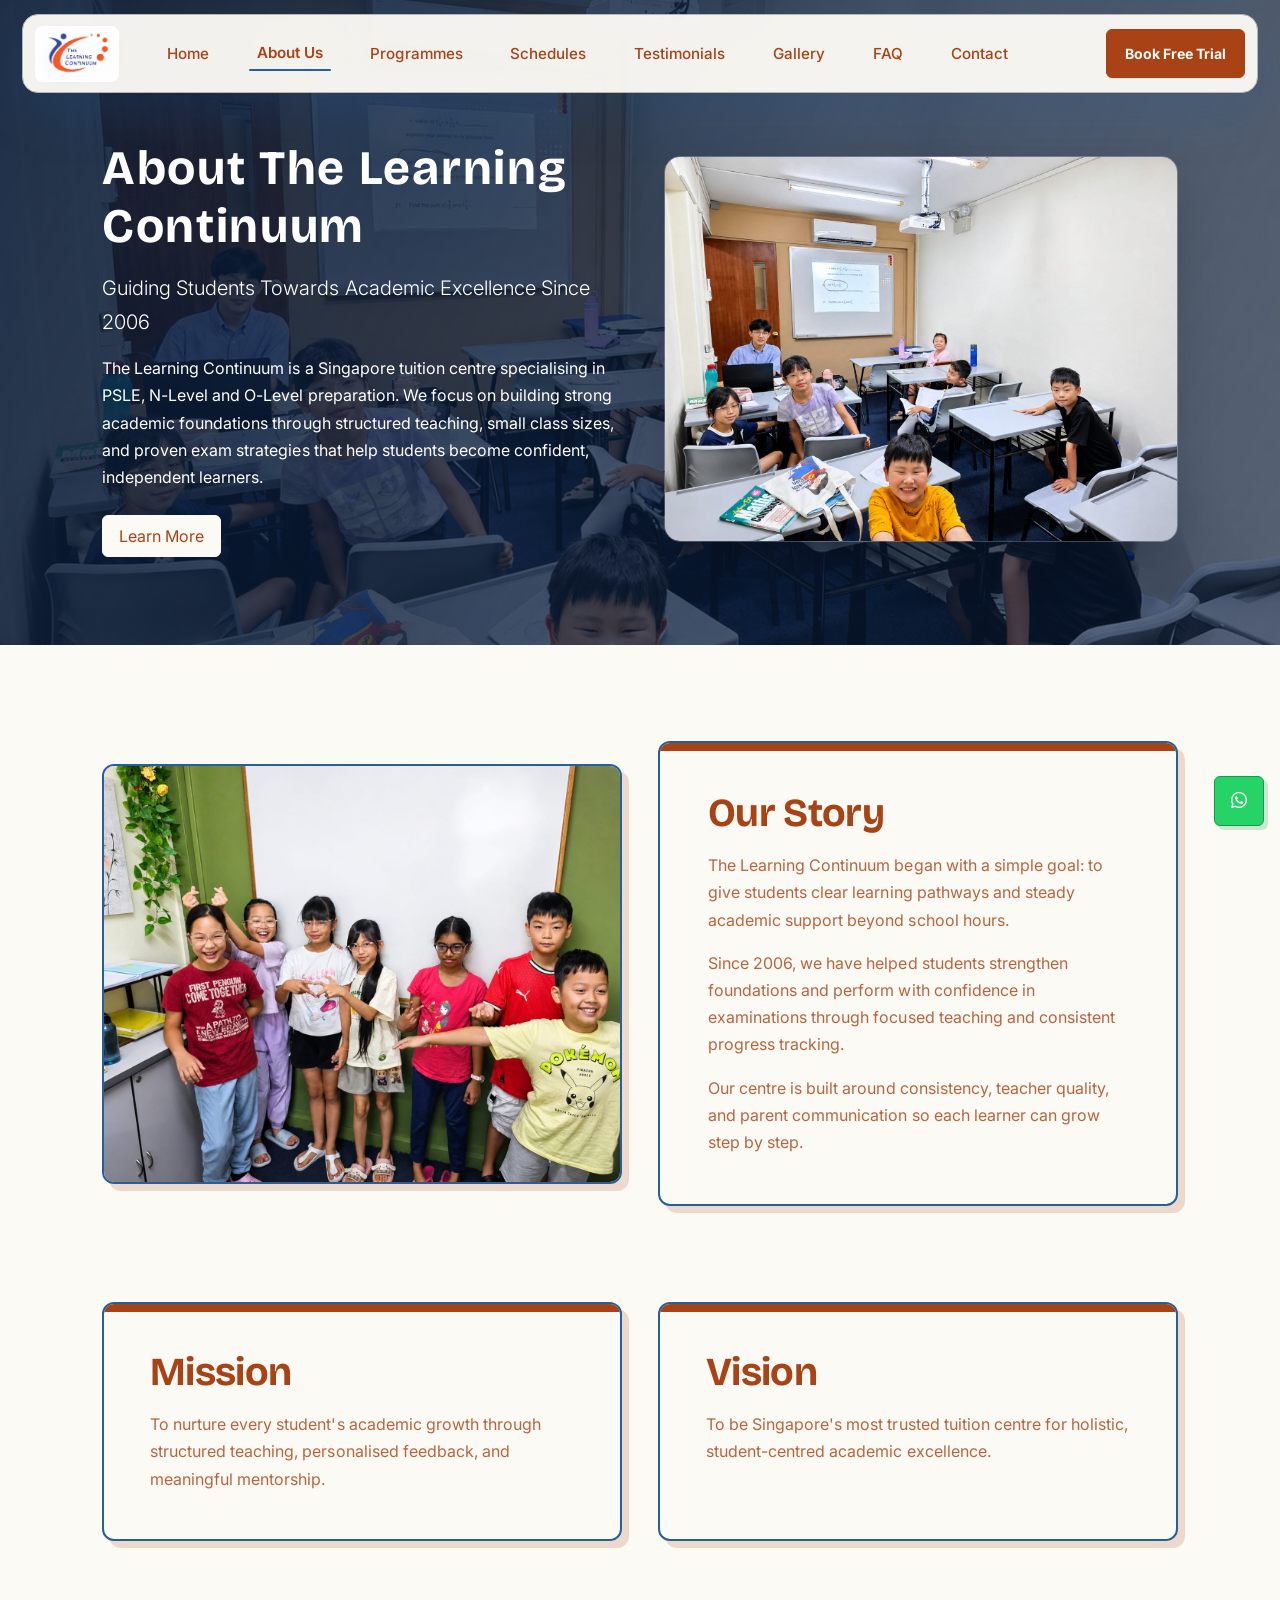
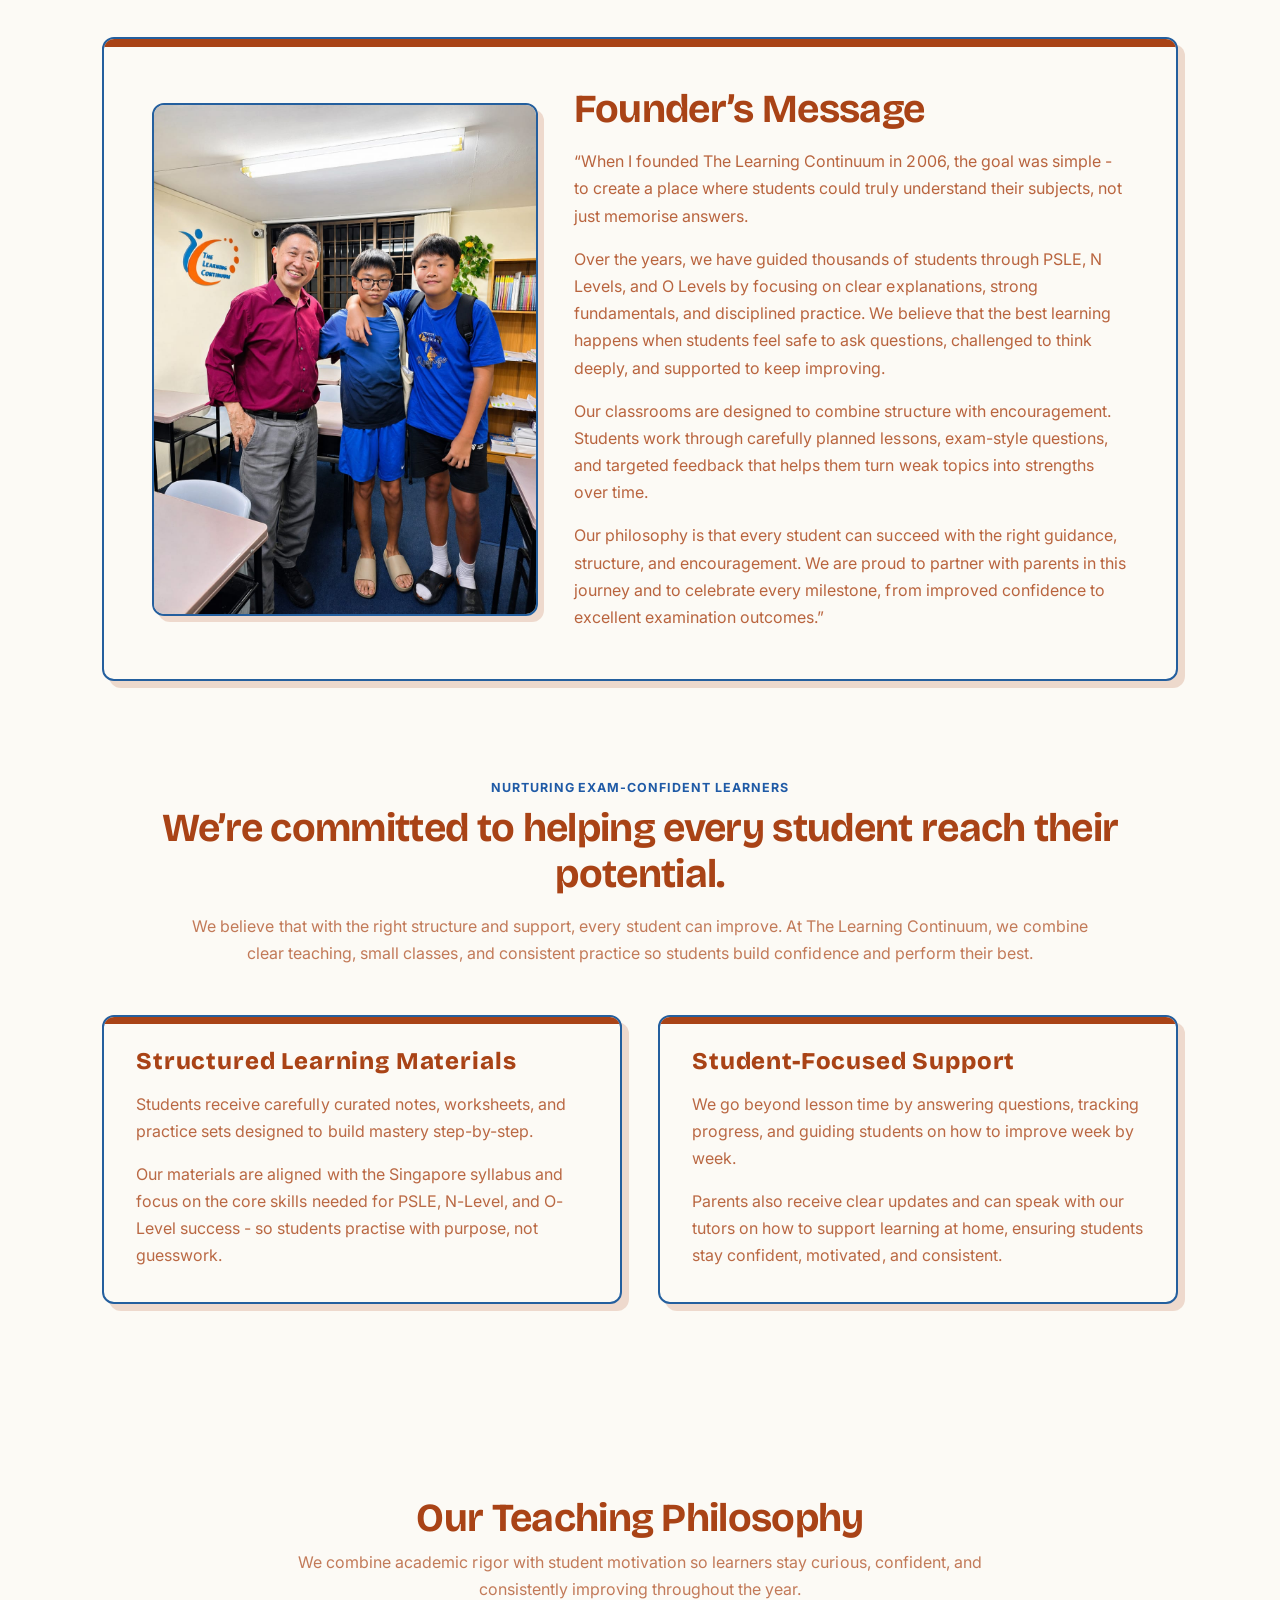
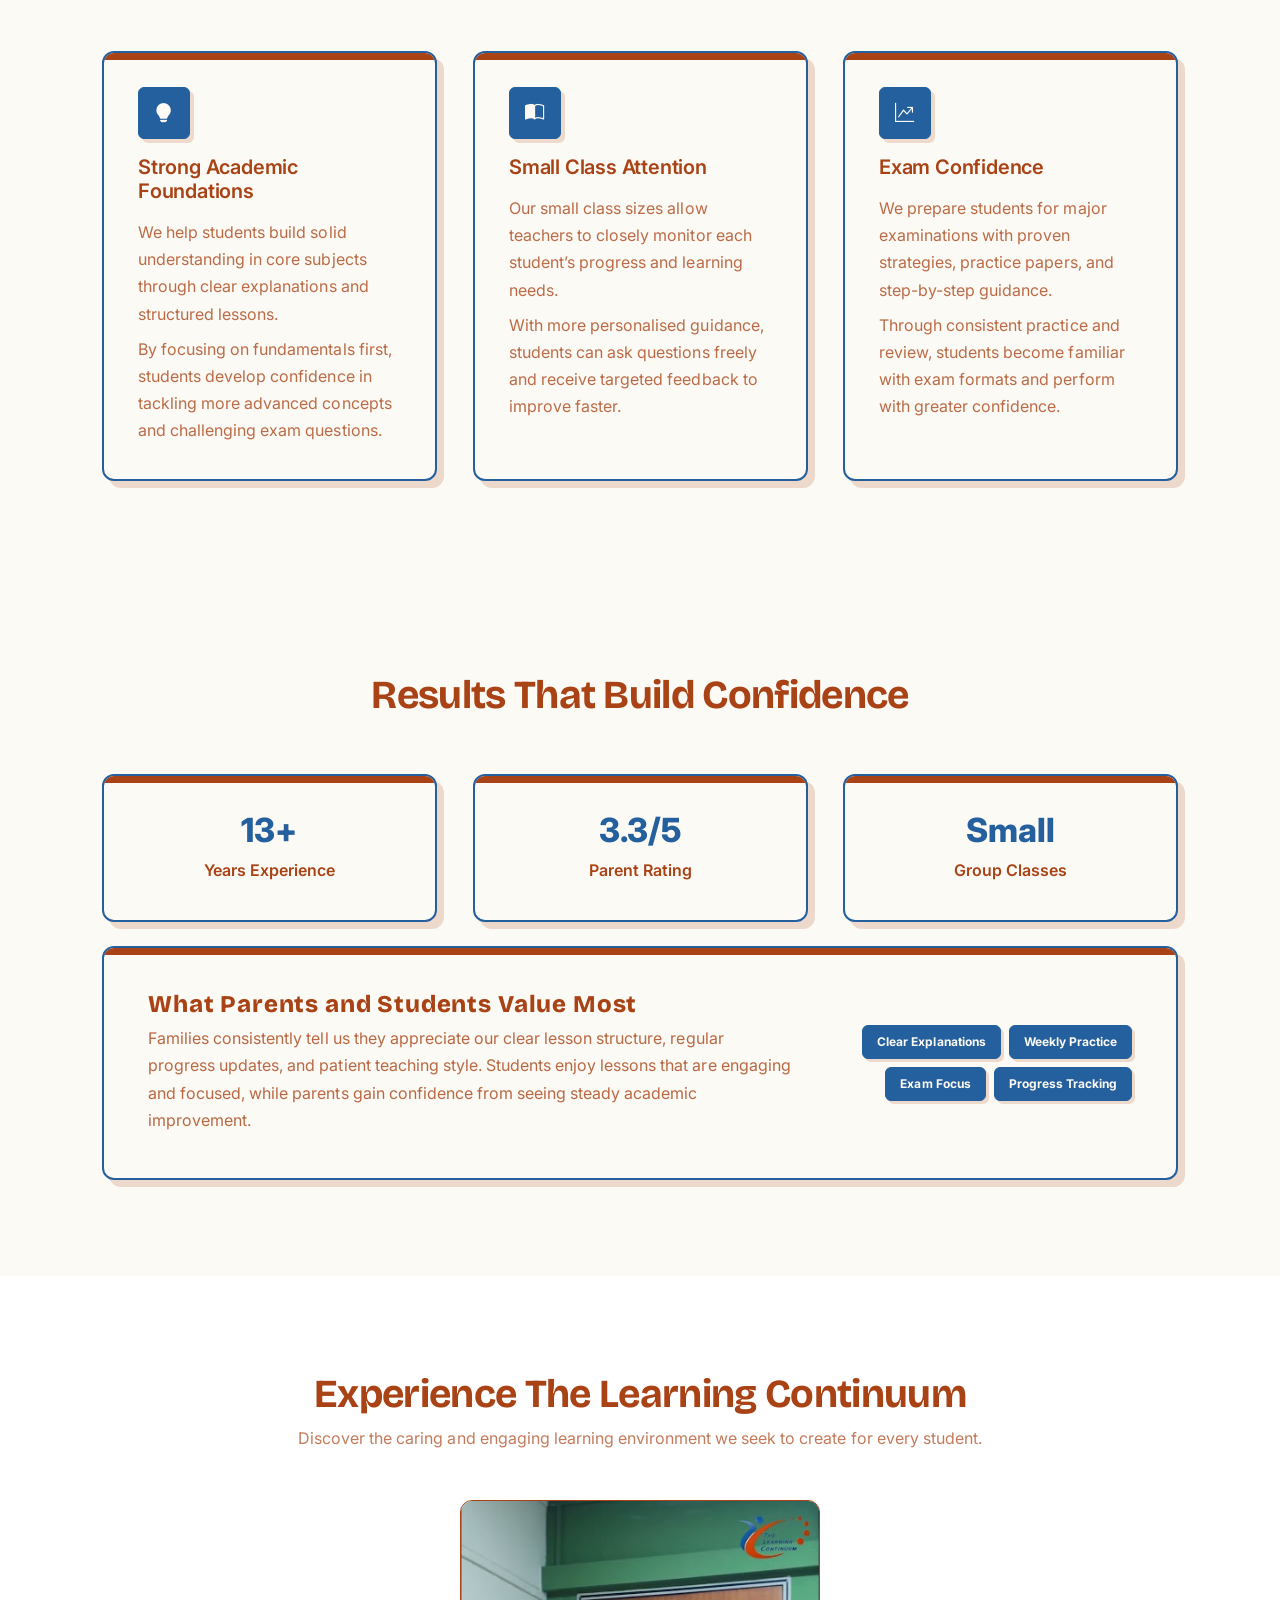
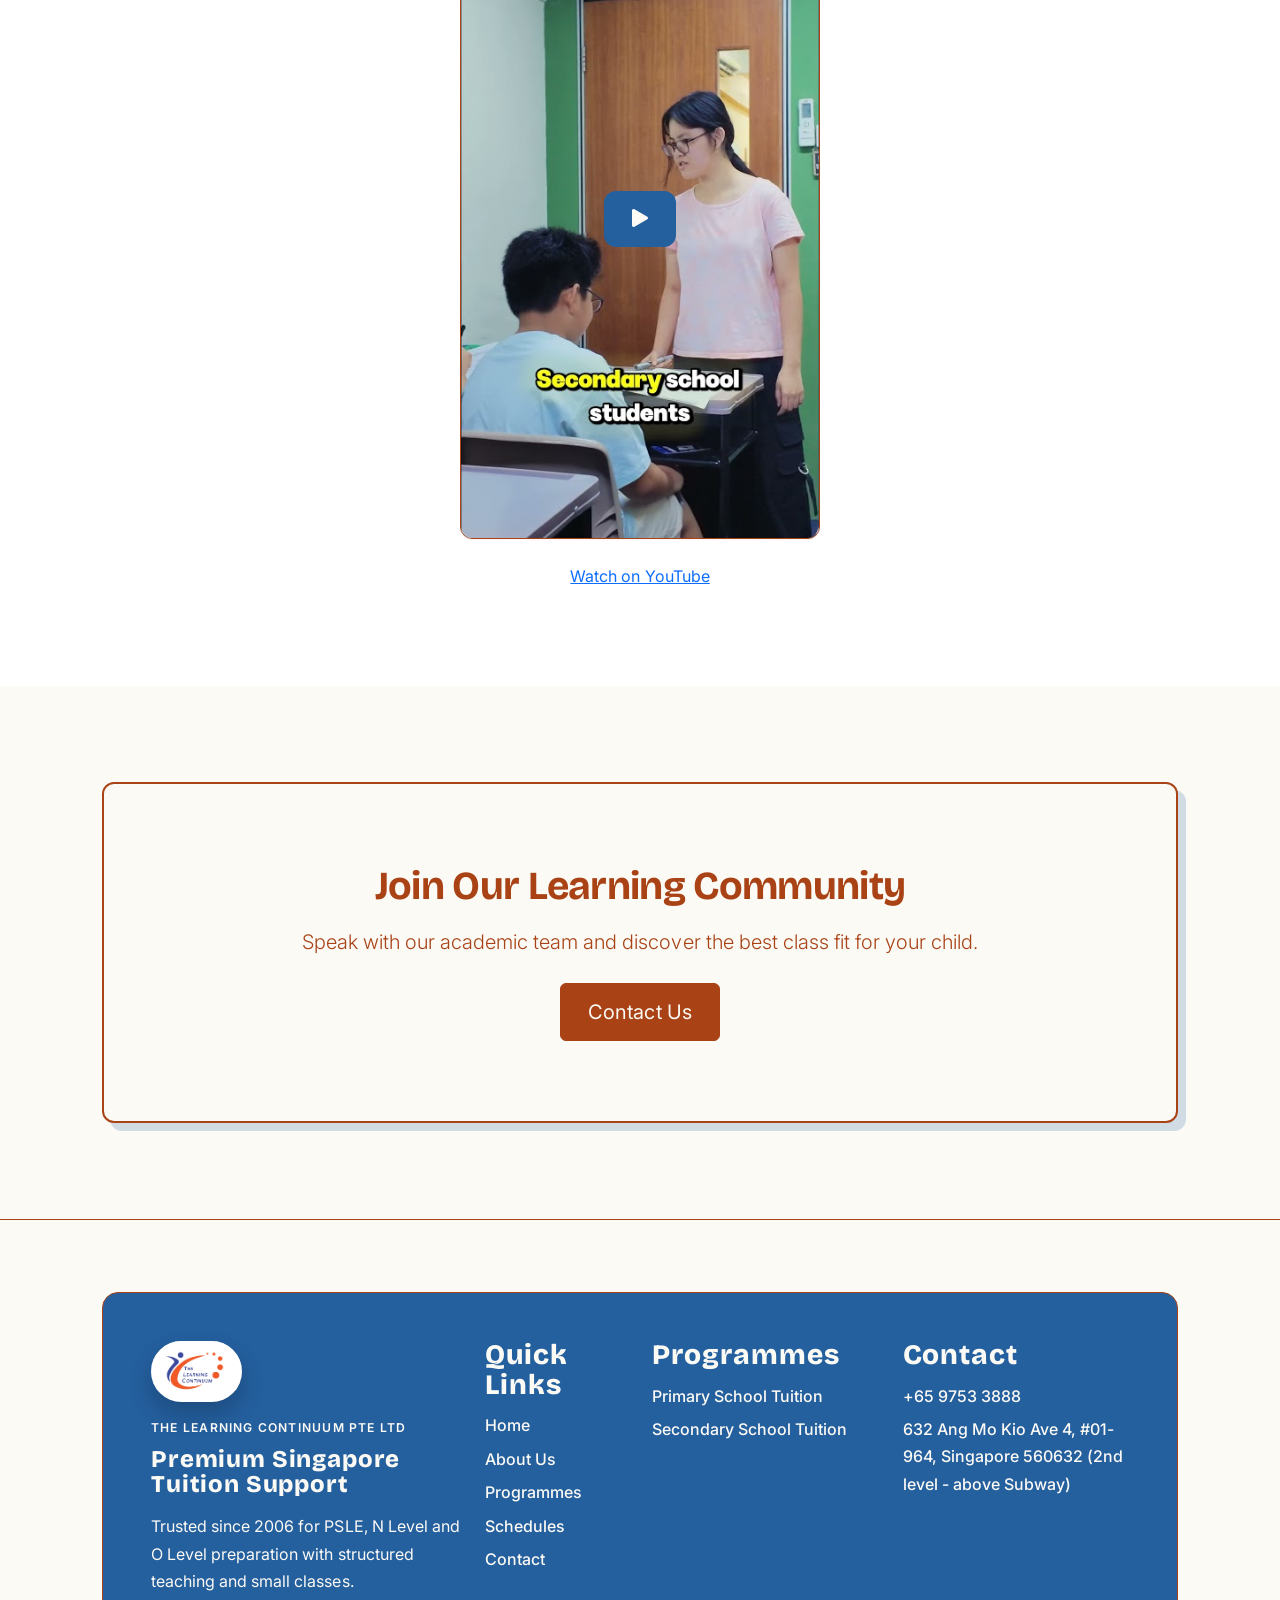
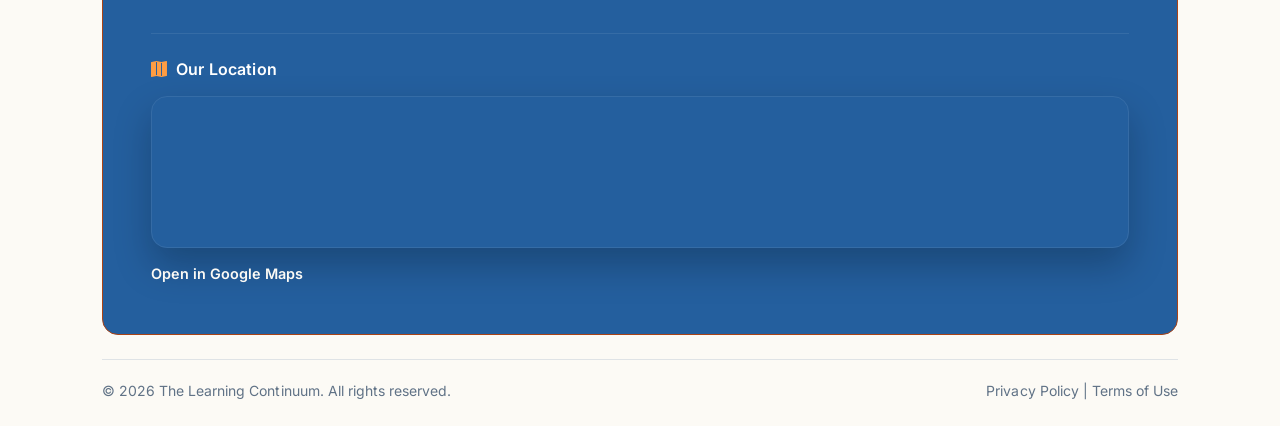
<file: about.html>
<!doctype html>
<html lang="en">
  <head>
    <meta charset="utf-8" />
    <meta name="viewport" content="width=device-width, initial-scale=1" />
    <meta
      name="description"
      content="About The Learning Continuum - A trusted Singapore tuition centre guiding students towards academic excellence since 2006."
    />
    <title>About Us | The Learning Continuum</title>

    <link rel="preconnect" href="https://fonts.googleapis.com" />
    <link rel="preconnect" href="https://fonts.gstatic.com" crossorigin />
    <link
      href="https://fonts.googleapis.com/css2?family=Bricolage+Grotesque:opsz,wght@12..96,800&family=Inter:wght@400;500;600;700&family=Roboto+Mono:wght@400&display=swap"
      rel="stylesheet"
    />
    <link
      href="https://cdn.jsdelivr.net/npm/bootstrap@5.3.3/dist/css/bootstrap.min.css"
      rel="stylesheet"
      integrity="sha384-QWTKZyjpPEjISv5WaRU9OFeRpok6YctnYmDr5pNlyT2bRjXh0JMhjY6hW+ALEwIH"
      crossorigin="anonymous"
    />
    <link
      rel="stylesheet"
      href="https://cdn.jsdelivr.net/npm/bootstrap-icons@1.11.3/font/bootstrap-icons.min.css"
    />
    <link rel="stylesheet" href="assets/css/styles.css" />
    <link rel="stylesheet" href="assets/css/home.css" />
    <link rel="stylesheet" href="assets/css/redesign.css" />

    <style>
      html {
        scroll-behavior: smooth;
      }

      .about-hero {
        position: relative;
        padding-top: calc(var(--tlc-nav-height) + 2.8rem);
        padding-bottom: 5.5rem;
        overflow: hidden;
      }

      .about-hero::before {
        content: "";
        position: absolute;
        inset: 0;
        background:
          linear-gradient(115deg, rgba(9, 27, 54, 0.9), rgba(9, 27, 54, 0.62)),
          url("assets/images/2.jpeg")
            center/cover no-repeat;
        z-index: 0;
      }

      .about-hero .container {
        position: relative;
        z-index: 1;
      }

      .about-hero .hero-badge {
        color: #ffffff;
        background: rgba(255, 255, 255, 0.14);
        border-color: rgba(255, 255, 255, 0.36);
      }

      .about-hero-image {
        width: 100%;
        min-height: 360px;
        border-radius: 1.25rem;
        border: 1px solid rgba(255, 255, 255, 0.22);
        box-shadow: 0 22px 46px rgba(7, 17, 38, 0.38);
        object-fit: cover;
      }

      .hero-tagline {
        max-width: 55ch;
      }

      .hero-fun-points {
        display: flex;
        flex-wrap: wrap;
        gap: 0.75rem;
      }

      .hero-fun-pill {
        padding: 0.38rem 0.82rem;
        border: 1px solid rgba(255, 255, 255, 0.28);
        border-radius: 999px;
        background: rgba(255, 255, 255, 0.08);
        color: #e9f2ff;
        font-size: 0.86rem;
        font-weight: 600;
      }

      .about-section-card,
      .about-story-card,
      .pillar-card,
      .team-card,
      .stat-card,
      .student-journey-card {
        border-radius: 1.25rem;
        border: 1px solid rgba(20, 53, 95, 0.12);
        box-shadow: 0 12px 30px rgba(15, 33, 61, 0.08);
        background: #fff;
        transition:
          transform 0.3s ease,
          box-shadow 0.3s ease,
          border-color 0.3s ease;
        will-change: transform;
      }

      .about-story-image {
        width: 100%;
        min-height: 420px;
        border-radius: 1.25rem;
        object-fit: cover;
        box-shadow: 0 18px 35px rgba(15, 33, 61, 0.14);
      }

      .pillar-card:hover,
      .pillar-card:focus-within,
      .pillar-card:focus-visible {
        transform: translateY(-8px) scale(1.012);
        border-color: rgba(21, 86, 164, 0.24);
        box-shadow:
          inset 0 4px 0 rgba(32, 94, 177, 0.92),
          0 24px 42px rgba(11, 47, 89, 0.16);
      }

      .mv-card:hover,
      .mv-card:focus-within,
      .mv-card:focus-visible {
        transform: translateY(-6px);
        border-color: rgba(21, 86, 164, 0.24);
        box-shadow:
          inset 0 4px 0 rgba(32, 94, 177, 0.85),
          0 22px 38px rgba(11, 47, 89, 0.15);
      }

      .founder-portrait {
        width: 100%;
        min-height: 440px;
        border-radius: 1.25rem;
        object-fit: cover;
        box-shadow: 0 18px 35px rgba(15, 33, 61, 0.14);
      }

      .founder-landscape {
        display: block;
        width: 100%;
        max-width: 860px;
        height: clamp(260px, 32vw, 400px);
        margin-left: auto;
        margin-right: auto;
        margin-bottom: clamp(2rem, 4vw, 3rem);
        border-radius: 1.25rem;
        object-fit: cover;
        object-position: center;
        box-shadow: 0 14px 30px rgba(15, 33, 61, 0.12);
      }

      .pillar-icon {
        width: 3rem;
        height: 3rem;
        border-radius: 50%;
        display: inline-flex;
        align-items: center;
        justify-content: center;
        font-size: 1.2rem;
        background: rgba(21, 83, 158, 0.1);
        color: #154d92;
      }

      .stat-value {
        font-size: clamp(1.65rem, 2.6vw, 2.3rem);
        font-weight: 800;
        line-height: 1.1;
        color: #14365f;
      }

      .team-highlight {
        border-left: 4px solid #2f74c7;
        background: #f5f9ff;
        color: #314862;
      }

      .community-card {
        position: relative;
        overflow: hidden;
        border-radius: 0;
        background:
          linear-gradient(120deg, rgba(8, 37, 74, 0.96) 0%, rgba(16, 57, 110, 0.96) 58%, rgba(9, 31, 59, 0.98) 100%),
          radial-gradient(70% 100% at 0% 100%, rgba(255, 255, 255, 0.12), rgba(255, 255, 255, 0));
        color: #fff;
        box-shadow: 0 22px 46px rgba(12, 34, 66, 0.26);
        padding: clamp(3.25rem, 7vw, 5.25rem) clamp(1.25rem, 4vw, 3rem);
        text-align: center;
      }

      .community-card h2,
      .community-card p {
        color: #fff;
      }

      .community-card h2 {
        font-size: clamp(2rem, 4vw, 3.25rem);
        max-width: 780px;
        margin-left: auto;
        margin-right: auto;
      }

      .community-card p {
        max-width: 720px;
        margin-left: auto;
        margin-right: auto;
      }

      .nurture-section-label {
        letter-spacing: 0.08em;
        font-size: 0.78rem;
        font-weight: 700;
        text-transform: uppercase;
        color: #1f5aa6;
      }

      .nurture-intro {
        max-width: 920px;
      }

      .nurture-card {
        border-radius: 1.25rem;
        padding: 2rem;
        min-height: 100%;
        box-shadow: 0 16px 34px rgba(15, 33, 61, 0.12);
        transition:
          transform 0.32s ease,
          box-shadow 0.32s ease,
          opacity 0.55s ease;
      }

      .nurture-card--blue {
        background: linear-gradient(160deg, #d7e9ff 0%, #c7defb 100%);
        color: #14355d;
      }

      .nurture-card--orange {
        background: linear-gradient(160deg, #ffe2c5 0%, #ffd1a7 100%);
        color: #17365d;
      }

      .reveal-panel {
        opacity: 0;
      }

      .reveal-panel.from-left {
        transform: translateX(-42px);
      }

      .reveal-panel.from-right {
        transform: translateX(42px);
      }

      .reveal-panel.show {
        opacity: 1;
        transform: translateX(0);
      }

      @media (prefers-reduced-motion: reduce) {
        .reveal-panel,
        .reveal-panel.from-left,
        .reveal-panel.from-right {
          opacity: 1;
          transform: none;
          transition: none;
        }

        .nurture-card {
          transition: none;
        }

        .pillar-card:hover,
        .pillar-card:focus-visible,
        .pillar-card:focus-within {
          transform: none;
        }
      }

      @media (max-width: 991.98px) {
        .about-hero {
          padding-top: calc(var(--tlc-nav-height) + 2.3rem);
          padding-bottom: 4.2rem;
        }
      }
    </style>
  </head>
  <body>
    <div class="scroll-progress" aria-hidden="true"></div>
    <site-navbar></site-navbar>

    <!-- HERO -->
    <header class="about-hero nav-overlap-section">
      <div class="container">
        <div class="row g-4 g-lg-5 align-items-center">
          <div class="col-lg-6 text-white">
            <h1 class="display-5 fw-bold mb-3 text-white">
              About The Learning Continuum
            </h1>
            <p class="lead mb-3">
              Guiding Students Towards Academic Excellence Since 2006
            </p>
            <p class="mb-4 hero-tagline">
              The Learning Continuum is a Singapore tuition centre specialising
              in PSLE, N-Level and O-Level preparation. We focus on building
              strong academic foundations through structured teaching, small
              class sizes, and proven exam strategies that help students become
              confident, independent learners.
            </p>
            <div>
              <a class="btn btn-light px-3 py-2" href="#our-story"
                >Learn More</a
              >
            </div>
          </div>
          <div class="col-lg-6 text-center">
            <img
              src="assets/images/2.jpeg"
              alt="Students learning in class at The Learning Continuum"
              class="img-fluid rounded-4 shadow-lg about-hero-image"
            />
          </div>
        </div>
      </div>
    </header>

    <!-- OUR STORY -->
    <section id="our-story" class="section-space">
      <div class="container">
        <div class="row g-4 g-lg-5 align-items-center">
          <div class="col-lg-6">
            <img
              src="assets/images/3.jpeg"
              alt="Students studying together in a learning space"
              class="about-story-image"
            />
          </div>
          <div class="col-lg-6">
            <article class="about-story-card p-4 p-lg-5 h-100">
              <h2 class="fw-bold mb-3">Our Story</h2>
              <p class="mb-3">
                The Learning Continuum began with a simple goal: to give
                students clear learning pathways and steady academic support
                beyond school hours.
              </p>
              <p class="mb-3">
                Since 2006, we have helped students strengthen foundations and
                perform with confidence in examinations through focused teaching
                and consistent progress tracking.
              </p>
              <p class="mb-0">
                Our centre is built around consistency, teacher quality, and
                parent communication so each learner can grow step by step.
              </p>
            </article>
          </div>
        </div>
      </div>
    </section>

    <!-- MISSION & VISION -->
    <section class="section-space pt-0">
      <div class="container">
        <div class="row g-4">
          <div class="col-lg-6">
            <article class="about-story-card mv-card p-4 p-lg-5 h-100">
              <h2 class="fw-bold mb-3">Mission</h2>
              <p class="mb-0">
                To nurture every student's academic growth through structured
                teaching, personalised feedback, and meaningful mentorship.
              </p>
            </article>
          </div>
          <div class="col-lg-6">
            <article class="about-story-card mv-card p-4 p-lg-5 h-100">
              <h2 class="fw-bold mb-3">Vision</h2>
              <p class="mb-0">
                To be Singapore's most trusted tuition centre for holistic,
                student-centred academic excellence.
              </p>
            </article>
          </div>
        </div>
      </div>
    </section>

    <!-- FOUNDER MESSAGE -->
    <section id="founders-message" class="section-space pt-0">
      <div class="container">
        <article class="about-section-card p-4 p-lg-5">
          <div class="row g-4 g-lg-5 align-items-center">
            <div class="col-lg-5">
              <img
                src="assets/images/mr.jpeg"
                alt="Founder of The Learning Continuum"
                class="founder-portrait"
              />
            </div>
            <div class="col-lg-7">
              <h2 class="fw-bold mb-3">Founder’s Message</h2>
              <p class="mb-3">
                “When I founded The Learning Continuum in 2006, the goal was
                simple - to create a place where students could truly understand
                their subjects, not just memorise answers.
              </p>
              <p class="mb-3">
                Over the years, we have guided thousands of students through
                PSLE, N Levels, and O Levels by focusing on clear explanations,
                strong fundamentals, and disciplined practice. We believe that
                the best learning happens when students feel safe to ask
                questions, challenged to think deeply, and supported to keep
                improving.
              </p>
              <p class="mb-3">
                Our classrooms are designed to combine structure with
                encouragement. Students work through carefully planned lessons,
                exam-style questions, and targeted feedback that helps them turn
                weak topics into strengths over time.
              </p>
              <p class="mb-0">
                Our philosophy is that every student can succeed with the right
                guidance, structure, and encouragement. We are proud to partner
                with parents in this journey and to celebrate every milestone,
                from improved confidence to excellent examination outcomes.”
              </p>
            </div>
          </div>
        </article>
      </div>
    </section>

    <!-- NURTURING LEARNERS -->
    <section class="section-space pt-0">
      <div class="container">
        <div class="text-center mb-5">
          <p class="nurture-section-label mb-2">
            NURTURING EXAM-CONFIDENT LEARNERS
          </p>
          <h2 class="fw-bold mb-3">
            We’re committed to helping every student reach their potential.
          </h2>
          <p class="programmes-subtitle nurture-intro mx-auto mb-0">
            We believe that with the right structure and support, every student
            can improve. At The Learning Continuum, we combine clear teaching,
            small classes, and consistent practice so students build confidence
            and perform their&nbsp;best.
          </p>
        </div>

        <div class="row g-4">
          <div class="col-lg-6">
            <article
              class="nurture-card nurture-card--blue reveal-panel from-left"
            >
              <h3 class="h4 fw-bold mb-3">Structured Learning Materials</h3>
              <p class="mb-3">
                Students receive carefully curated notes, worksheets, and
                practice sets designed to build mastery step-by-step.
              </p>
              <p class="mb-0">
                Our materials are aligned with the Singapore syllabus and focus
                on the core skills needed for PSLE, N-Level, and O-Level success
                - so students practise with purpose, not guesswork.
              </p>
            </article>
          </div>
          <div class="col-lg-6">
            <article
              class="nurture-card nurture-card--orange reveal-panel from-right"
            >
              <h3 class="h4 fw-bold mb-3">Student-Focused Support</h3>
              <p class="mb-3">
                We go beyond lesson time by answering questions, tracking
                progress, and guiding students on how to improve week by week.
              </p>
              <p class="mb-0">
                Parents also receive clear updates and can speak with our tutors
                on how to support learning at home, ensuring students stay
                confident, motivated, and consistent.
              </p>
            </article>
          </div>
        </div>
      </div>
    </section>

    <!-- LEARNING PILLARS -->
    <section id="teaching-philosophy" class="section-space bg-light">
      <div class="container">
        <div class="text-center mb-5">
          <h2 class="fw-bold mb-2">Our Teaching Philosophy</h2>
          <p class="programmes-subtitle mb-0 mx-auto" style="max-width: 720px">
            We combine academic rigor with student motivation so learners stay
            curious, confident, and consistently improving throughout the year.
          </p>
        </div>
        <div class="row g-4">
          <div class="col-md-6 col-lg-4">
            <article class="pillar-card h-100 p-4">
              <div class="pillar-icon mb-3">
                <i class="bi bi-lightbulb-fill"></i>
              </div>
              <h3 class="h5 fw-semibold mb-3">Strong Academic Foundations</h3>
              <p class="mb-2 text-secondary">
                We help students build solid understanding in core subjects
                through clear explanations and structured lessons.
              </p>
              <p class="mb-0 text-secondary">
                By focusing on fundamentals first, students develop confidence
                in tackling more advanced concepts and challenging exam
                questions.
              </p>
            </article>
          </div>
          <div class="col-md-6 col-lg-4">
            <article class="pillar-card h-100 p-4">
              <div class="pillar-icon mb-3">
                <i class="bi bi-book-half"></i>
              </div>
              <h3 class="h5 fw-semibold mb-3">Small Class Attention</h3>
              <p class="mb-2 text-secondary">
                Our small class sizes allow teachers to closely monitor each
                student’s progress and learning needs.
              </p>
              <p class="mb-0 text-secondary">
                With more personalised guidance, students can ask questions
                freely and receive targeted feedback to improve faster.
              </p>
            </article>
          </div>
          <div class="col-md-6 col-lg-4">
            <article class="pillar-card h-100 p-4">
              <div class="pillar-icon mb-3">
                <i class="bi bi-graph-up-arrow"></i>
              </div>
              <h3 class="h5 fw-semibold mb-3">Exam Confidence</h3>
              <p class="mb-2 text-secondary">
                We prepare students for major examinations with proven
                strategies, practice papers, and step-by-step guidance.
              </p>
              <p class="mb-0 text-secondary">
                Through consistent practice and review, students become familiar
                with exam formats and perform with greater confidence.
              </p>
            </article>
          </div>
        </div>
      </div>
    </section>

    <!-- STATISTICS -->
    <section class="section-space">
      <div class="container">
        <div class="text-center mb-4">
          <h2 class="fw-bold mb-2">Results That Build Confidence</h2>
        </div>
        <div class="row g-3 g-lg-4 justify-content-center">
          <div class="col-6 col-lg-4">
            <article class="stat-card h-100 text-center p-4">
              <p class="stat-value mb-2">
                <span class="js-stat-counter" data-target="20" data-suffix="+"
                  >0</span
                >
              </p>
              <p class="mb-0 fw-semibold">Years Experience</p>
            </article>
          </div>
          <div class="col-6 col-lg-4">
            <article class="stat-card h-100 text-center p-4">
              <p class="stat-value mb-2">
                <span
                  class="js-stat-counter"
                  data-target="50"
                  data-scale="10"
                  data-decimals="1"
                  >0</span
                >/5
              </p>
              <p class="mb-0 fw-semibold">Parent Rating</p>
            </article>
          </div>
          <div class="col-6 col-lg-4">
            <article class="stat-card h-100 text-center p-4">
              <p class="stat-value mb-2">Small</p>
              <p class="mb-0 fw-semibold">Group Classes</p>
            </article>
          </div>
        </div>

        <div class="student-journey-card p-4 p-lg-5 mt-4">
          <div class="row g-4 align-items-center">
            <div class="col-lg-8">
              <h3 class="h4 fw-bold mb-2">
                What Parents and Students Value Most
              </h3>
              <p class="mb-0 text-secondary">
                Families consistently tell us they appreciate our clear lesson
                structure, regular progress updates, and patient teaching style.
                Students enjoy lessons that are engaging and focused, while
                parents gain confidence from seeing steady academic improvement.
              </p>
            </div>
            <div class="col-lg-4">
              <div class="d-flex flex-wrap gap-2 justify-content-lg-end">
                <span class="badge rounded-pill text-bg-light border px-3 py-2"
                  >Clear Explanations</span
                >
                <span class="badge rounded-pill text-bg-light border px-3 py-2"
                  >Weekly Practice</span
                >
                <span class="badge rounded-pill text-bg-light border px-3 py-2"
                  >Exam Focus</span
                >
                <span class="badge rounded-pill text-bg-light border px-3 py-2"
                  >Progress Tracking</span
                >
              </div>
            </div>
          </div>
        </div>
      </div>
    </section>

    <site-video-section
      data-title="Experience The Learning Continuum"
      data-subtitle="Discover the caring and engaging learning environment we seek to create for every student."
    ></site-video-section>

    <!-- COMMUNITY CTA -->
    <section class="section-space bg-light px-3">
      <div class="container">
        <div class="row justify-content-center">
          <div class="col-12">
            <article class="community-card">
              <h2 class="fw-bold mb-3">Join Our Learning Community</h2>
              <p class="lead mb-4">
                Speak with our academic team and discover the best class fit for
                your child.
              </p>
              <div class="d-flex justify-content-center">
                <a
                  class="btn btn-light btn-lg px-4 btn-micro"
                  href="contact.html"
                  >Contact Us</a
                >
              </div>
            </article>
          </div>
        </div>
      </div>
    </section>

    <!-- FOOTER -->
    <footer id="contact" class="footer-section pt-5 pb-4 site-footer-extended">
      <div class="container">
        <div class="footer-contact-shell rounded-4 p-4 p-lg-5">
          <div class="row g-4">
            <div class="col-lg-4">
              <div class="footer-brand-lockup mb-3">
                <span class="footer-brand-badge">
                  <img
                    class="footer-brand-logo"
                    src="tlc_logo.png"
                    alt="The Learning Continuum"
                    width="582"
                    height="429"
                  />
                </span>
              </div>
              <p class="footer-kicker mb-2">The Learning Continuum Pte Ltd</p>
              <h2 class="h4 fw-bold mb-3">Premium Singapore Tuition Support</h2>
              <p class="footer-lead mb-3">
                Trusted since 2006 for PSLE, N Level and O Level preparation
                with structured teaching and small classes.
              </p>
            </div>
            <div class="col-6 col-lg-2">
              <h3 class="footer-grid-title">Quick Links</h3>
              <ul class="footer-link-list">
                <li><a href="index.html">Home</a></li>
                <li><a href="about.html">About Us</a></li>
                <li><a href="programmes.html">Programmes</a></li>
                <li><a href="schedule.html">Schedules</a></li>
                <li><a href="contact.html">Contact</a></li>
              </ul>
            </div>
            <div class="col-6 col-lg-3">
              <h3 class="footer-grid-title">Programmes</h3>
              <ul class="footer-link-list">
                <li><a href="programmes.html">Primary School Tuition</a></li>
                <li><a href="programmes.html">Secondary School Tuition</a></li>
              </ul>
            </div>
            <div class="col-lg-3">
              <h3 class="footer-grid-title">Contact</h3>
              <ul class="footer-link-list">
                <li><a href="tel:+6597533888">+65 9753 3888</a></li>
                <li>
                  <a
                    href="https://www.google.com/maps/place/The+Learning+Continuum+Pte+Ltd/@1.3799829,103.8414166,17z/data=!3m1!4b1!4m6!3m5!1s0x31da16c0f3f4d415:0x2fdaae7746f28bdd!8m2!3d1.3799829!4d103.8414166!16s%2Fg%2F1tcxg8xd?entry=ttu&amp;g_ep=EgoyMDI2MDcwOC4wIKXMDSoASAFQAw%3D%3D"
                    target="_blank"
                    rel="noopener noreferrer"
                    >632 Ang Mo Kio Ave 4, #01-964, Singapore 560632 (2nd level - above Subway)</a
                  >
                </li>
              </ul>
            </div>
          </div>
          <div class="row mt-3">
            <div class="col-12">
              <div class="footer-map-shell">
                <div class="footer-map-label">
                  <i class="bi bi-map-fill" aria-hidden="true"></i>
                  <span>Our Location</span>
                </div>
                <iframe
                  class="footer-map rounded-4"
                  title="The Learning Continuum location map"
                  src="https://www.google.com/maps?q=The+Learning+Continuum+Pte+Ltd,+632+Ang+Mo+Kio+Ave+4,+%2301-964,+Singapore+560632&amp;z=17&amp;output=embed"
                  loading="lazy"
                  referrerpolicy="no-referrer-when-downgrade"
                  allowfullscreen
                >
                </iframe>
                <a
                  class="footer-map-link"
                  href="https://www.google.com/maps/place/The+Learning+Continuum+Pte+Ltd/@1.3799829,103.8414166,17z/data=!3m1!4b1!4m6!3m5!1s0x31da16c0f3f4d415:0x2fdaae7746f28bdd!8m2!3d1.3799829!4d103.8414166!16s%2Fg%2F1tcxg8xd?entry=ttu&amp;g_ep=EgoyMDI2MDcwOC4wIKXMDSoASAFQAw%3D%3D"
                  target="_blank"
                  rel="noopener noreferrer"
                  >Open in Google Maps</a
                >
              </div>
            </div>
          </div>
        </div>
        <div
          class="footer-bottom d-flex flex-column flex-md-row justify-content-between gap-2 small text-secondary mt-4"
        >
          <p class="mb-0">
            &copy; <span class="js-current-year">2026</span> The Learning
            Continuum. All rights reserved.
          </p>
          <p class="mb-0">Privacy Policy | Terms of Use</p>
        </div>
      </div>
    </footer>

    <script
      src="https://cdn.jsdelivr.net/npm/bootstrap@5.3.3/dist/js/bootstrap.bundle.min.js"
      integrity="sha384-YvpcrYf0tY3lHB60NNkmXc5s9fDVZLESaAA55NDzOxhy9GkcIdslK1eN7N6jIeHz"
      crossorigin="anonymous"
    ></script>
    <script src="https://scripts.sirv.com/sirvjs/v3/sirv.js"></script>
    <script src="assets/js/navbar.js"></script>
    <script src="assets/js/video-section.js"></script>
    <script src="assets/js/home.js"></script>
    <script src="assets/js/site.js"></script>
    <script>
      (function () {
        const panels = document.querySelectorAll(".reveal-panel");
        if (!panels.length) return;

        const reduceMotion = window.matchMedia(
          "(prefers-reduced-motion: reduce)",
        ).matches;

        if (reduceMotion || !("IntersectionObserver" in window)) {
          panels.forEach((panel) => panel.classList.add("show"));
          return;
        }

        const observer = new IntersectionObserver(
          (entries, obs) => {
            entries.forEach((entry) => {
              if (entry.isIntersecting) {
                entry.target.classList.add("show");
                obs.unobserve(entry.target);
              }
            });
          },
          {
            threshold: 0.2,
            rootMargin: "0px 0px -10% 0px",
          },
        );

        panels.forEach((panel) => observer.observe(panel));
      })();
    </script>
  </body>
</html>
</file>
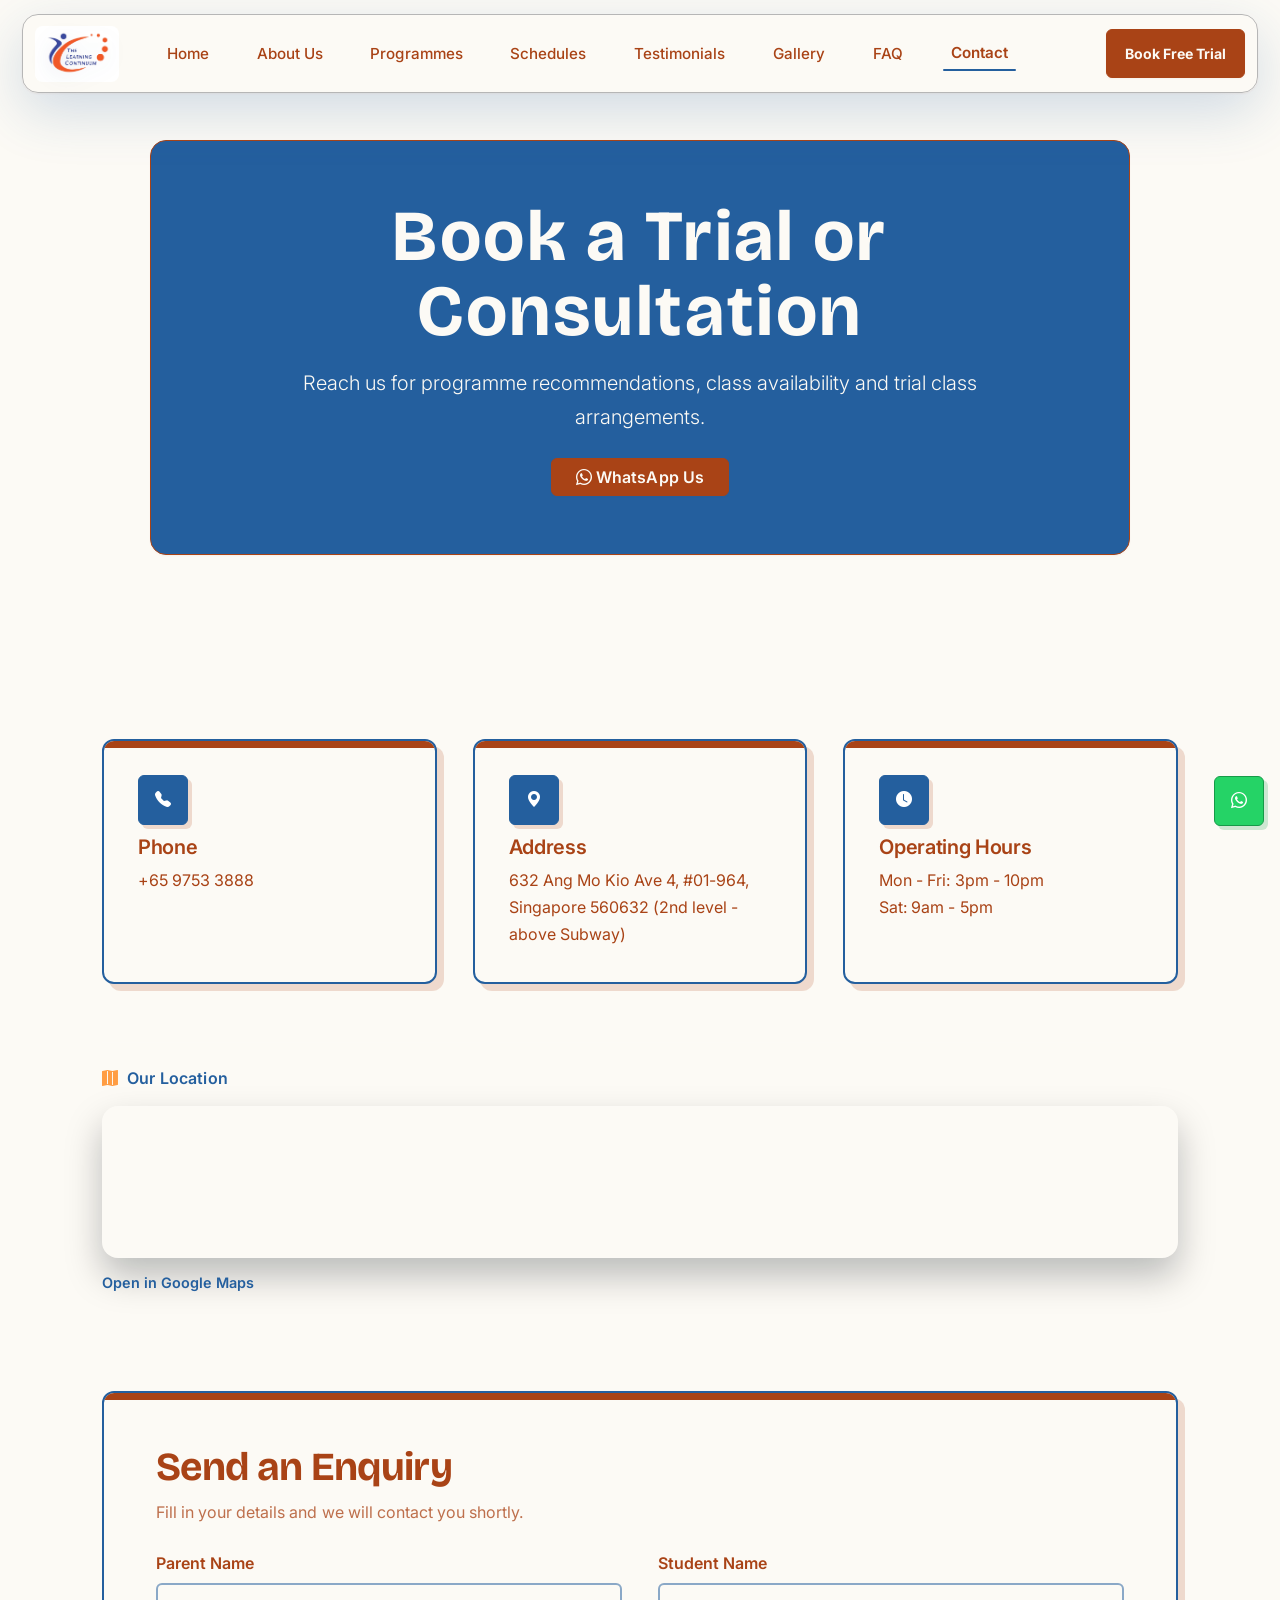
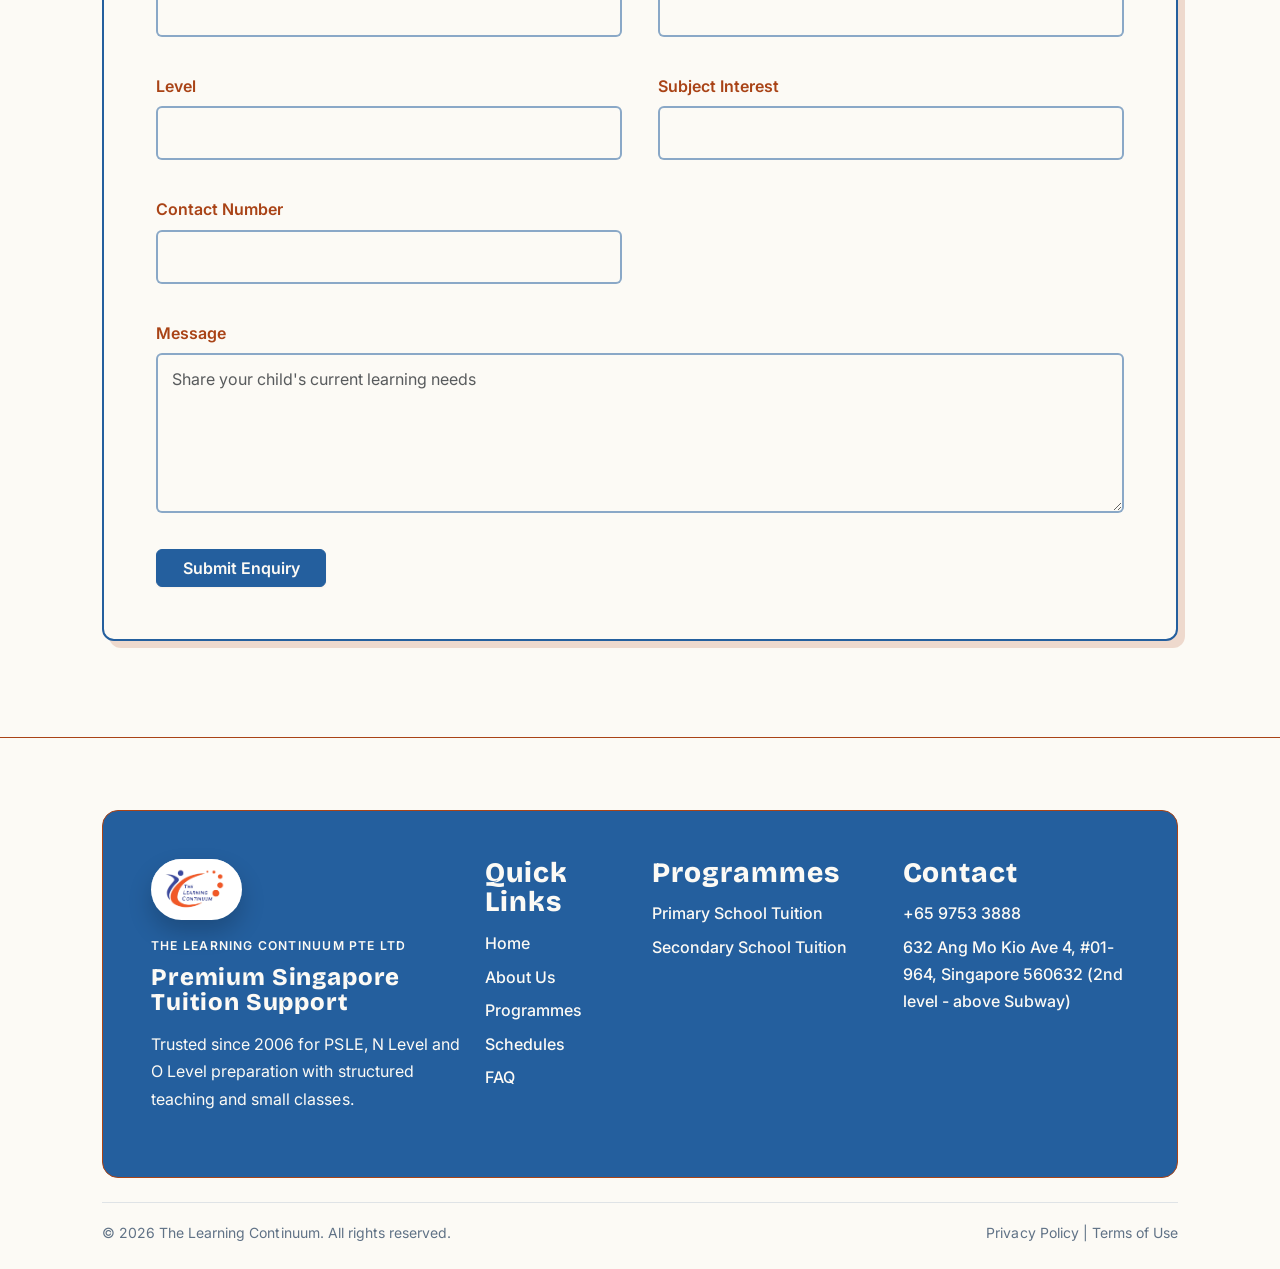
<file: contact.html>
<!doctype html>
<html lang="en">
  <head>
    <meta charset="utf-8" />
    <meta name="viewport" content="width=device-width, initial-scale=1" />
    <meta
      name="description"
      content="Contact The Learning Continuum Singapore to enquire about tuition programmes, schedule a consultation or book a trial class."
    />
    <title>Contact | The Learning Continuum</title>
    <link rel="preconnect" href="https://fonts.googleapis.com" />
    <link rel="preconnect" href="https://fonts.gstatic.com" crossorigin />
    <link
      href="https://fonts.googleapis.com/css2?family=Bricolage+Grotesque:opsz,wght@12..96,800&family=Inter:wght@400;500;600;700&family=Roboto+Mono:wght@400&display=swap"
      rel="stylesheet"
    />
    <link
      href="https://cdn.jsdelivr.net/npm/bootstrap@5.3.3/dist/css/bootstrap.min.css"
      rel="stylesheet"
      integrity="sha384-QWTKZyjpPEjISv5WaRU9OFeRpok6YctnYmDr5pNlyT2bRjXh0JMhjY6hW+ALEwIH"
      crossorigin="anonymous"
    />
    <link
      rel="stylesheet"
      href="https://cdn.jsdelivr.net/npm/bootstrap-icons@1.11.3/font/bootstrap-icons.min.css"
    />
    <link
      rel="stylesheet"
      href="https://cdnjs.cloudflare.com/ajax/libs/font-awesome/6.5.2/css/all.min.css"
    />
    <link rel="stylesheet" href="assets/css/styles.css" />
    <link rel="stylesheet" href="assets/css/home.css" />
    <link rel="stylesheet" href="assets/css/redesign.css" />
    <style>
      .footer-map-label,
      .footer-map-link,
      .footer-map-link:hover,
      .footer-map-link:focus {
        color: var(--color-accent-blue);
      }
    </style>
  </head>
  <body>
    <div class="scroll-progress" aria-hidden="true"></div>
    <site-navbar></site-navbar>

    <header class="inner-hero nav-overlap-section">
      <div class="container">
        <div class="inner-hero-shell js-reveal">
          <h1 class="fw-bold mb-3">Book a Trial or Consultation</h1>
          <p class="lead mb-4">
            Reach us for programme recommendations, class availability and trial
            class arrangements.
          </p>
          <div class="d-flex justify-content-center">
            <a class="btn btn-primary btn-micro px-4" href="https://wa.me/6597533888" target="_blank" rel="noopener noreferrer">
              <i class="bi bi-whatsapp me-1"></i>WhatsApp Us
            </a>
          </div>
        </div>
      </div>
    </header>

    <section class="section-space">
      <div class="container">
        <div class="row g-4">
          <div class="col-sm-6 col-lg-4">
            <article class="contact-info-card js-reveal">
              <div class="contact-info-icon"><i class="bi bi-telephone-fill"></i></div>
              <h2 class="h5 fw-semibold mb-2">Phone</h2>
              <p class="mb-0"><a class="text-decoration-none" href="tel:+6597533888">+65 9753 3888</a></p>
            </article>
          </div>
          <div class="col-sm-6 col-lg-4">
            <article class="contact-info-card js-reveal" data-reveal-delay="120">
              <div class="contact-info-icon"><i class="bi bi-geo-alt-fill"></i></div>
              <h2 class="h5 fw-semibold mb-2">Address</h2>
              <p class="mb-0">632 Ang Mo Kio Ave 4, #01-964, Singapore 560632 (2nd level - above Subway)</p>
            </article>
          </div>
          <div class="col-sm-6 col-lg-4">
            <article class="contact-info-card js-reveal" data-reveal-delay="170">
              <div class="contact-info-icon"><i class="bi bi-clock-fill"></i></div>
              <h2 class="h5 fw-semibold mb-2">Operating Hours</h2>
              <p class="mb-0">Mon - Fri: 3pm - 10pm<br />Sat: 9am - 5pm</p>
            </article>
          </div>
        </div>
        <div class="row mt-3">
          <div class="col-12">
            <div class="footer-map-shell">
              <div class="footer-map-label">
                <i class="bi bi-map-fill" aria-hidden="true"></i>
                <span>Our Location</span>
              </div>
              <iframe
                class="footer-map rounded-4"
                title="The Learning Continuum location map"
                src="https://www.google.com/maps?q=The+Learning+Continuum+Pte+Ltd,+632+Ang+Mo+Kio+Ave+4,+%2301-964,+Singapore+560632&amp;z=17&amp;output=embed"
                loading="lazy"
                referrerpolicy="no-referrer-when-downgrade"
                allowfullscreen>
              </iframe>
              <a class="footer-map-link" href="https://www.google.com/maps/place/The+Learning+Continuum+Pte+Ltd/@1.3799829,103.8414166,17z/data=!3m1!4b1!4m6!3m5!1s0x31da16c0f3f4d415:0x2fdaae7746f28bdd!8m2!3d1.3799829!4d103.8414166!16s%2Fg%2F1tcxg8xd?entry=ttu&amp;g_ep=EgoyMDI2MDcwOC4wIKXMDSoASAFQAw%3D%3D" target="_blank" rel="noopener noreferrer">Open in Google Maps</a>
            </div>
          </div>
        </div>
      </div>
    </section>

    <section class="section-space bg-light pt-0 contact-enquiry-section">
      <div class="container">
        <div class="row g-4">
          <div class="col-12">
            <div class="contact-form-shell p-4 p-lg-5 js-reveal">
              <h2 class="fw-bold mb-2">Send an Enquiry</h2>
              <p class="programmes-subtitle mb-4">
                Fill in your details and we will contact you shortly.
              </p>
              <div id="enquiry-success" class="alert alert-success contact-success-message" role="status" aria-live="polite">
                Thank you for your enquiry. We have received your submission and will contact you shortly.
              </div>
              <form
                id="enquiry-form"
                name="enquiry"
                method="POST"
                action="#enquiry-success"
                data-netlify="true"
                data-netlify-honeypot="bot-field"
                netlify-honeypot="bot-field">
                <input type="hidden" name="form-name" value="enquiry" />
                <p class="visually-hidden" aria-hidden="true">
                  <label>Do not fill this out if you are human: <input name="bot-field" tabindex="-1" autocomplete="off" /></label>
                </p>
                <div class="row g-3">
                  <div class="col-md-6">
                    <label class="form-label" for="parentName">Parent Name</label>
                    <input class="form-control" id="parentName" name="parent_name" type="text" required />
                    <div class="invalid-feedback">Please enter parent name.</div>
                  </div>
                  <div class="col-md-6">
                    <label class="form-label" for="studentName">Student Name</label>
                    <input class="form-control" id="studentName" name="student_name" type="text" required />
                    <div class="invalid-feedback">Please enter student name.</div>
                  </div>
                  <div class="col-md-6">
                    <label class="form-label" for="level">Level</label>
                    <input class="form-control" id="level" name="level" type="text" required />
                    <div class="invalid-feedback">Please enter a level.</div>
                  </div>
                  <div class="col-md-6">
                    <label class="form-label" for="subject">Subject Interest</label>
                    <input class="form-control" id="subject" name="subject_interest" type="text" required />
                    <div class="invalid-feedback">Please enter a subject.</div>
                  </div>
                  <div class="col-md-6">
                    <label class="form-label" for="contactNumber">Contact Number</label>
                    <input class="form-control" id="contactNumber" name="contact_number" type="tel" inputmode="numeric" pattern="[0-9+ ]{8,15}" required />
                    <div class="invalid-feedback">Please enter a valid contact number.</div>
                  </div>
                  <div class="col-12">
                    <label class="form-label" for="message">Message</label>
                    <textarea class="form-control" id="message" name="message" rows="4" placeholder="Share your child's current learning needs"></textarea>
                  </div>
                  <div class="col-12">
                    <button class="btn btn-primary btn-micro px-4" type="submit">Submit Enquiry</button>
                  </div>
                </div>
              </form>
            </div>
          </div>
        </div>
      </div>
    </section>

    <footer class="footer-section pt-5 pb-4 site-footer-extended">
      <div class="container">
        <div class="footer-contact-shell rounded-4 p-4 p-lg-5">
          <div class="row g-4">
            <div class="col-lg-4">
              <div class="footer-brand-lockup mb-3">
                <span class="footer-brand-badge">
                  <img
                    class="footer-brand-logo"
                    src="tlc_logo.png"
                    alt="The Learning Continuum"
                    width="582"
                    height="429"
                  />
                </span>
              </div>
              <p class="footer-kicker mb-2">The Learning Continuum Pte Ltd</p>
              <h2 class="h4 fw-bold mb-3">Premium Singapore Tuition Support</h2>
              <p class="footer-lead mb-3">
                Trusted since 2006 for PSLE, N Level and O Level preparation with
                structured teaching and small classes.
              </p>
            </div>
            <div class="col-6 col-lg-2">
              <h3 class="footer-grid-title">Quick Links</h3>
              <ul class="footer-link-list">
                <li><a href="index.html">Home</a></li>
                <li><a href="about.html">About Us</a></li>
                <li><a href="programmes.html">Programmes</a></li>
                <li><a href="schedule.html">Schedules</a></li>
                <li><a href="faq.html">FAQ</a></li>
              </ul>
            </div>
            <div class="col-6 col-lg-3">
              <h3 class="footer-grid-title">Programmes</h3>
              <ul class="footer-link-list">
                <li><a href="programmes.html">Primary School Tuition</a></li>
                <li><a href="programmes.html">Secondary School Tuition</a></li>
              </ul>
            </div>
            <div class="col-lg-3">
              <h3 class="footer-grid-title">Contact</h3>
              <ul class="footer-link-list">
                <li><a href="tel:+6597533888">+65 9753 3888</a></li>
                <li><a href="https://www.google.com/maps/place/The+Learning+Continuum+Pte+Ltd/@1.3799829,103.8414166,17z/data=!3m1!4b1!4m6!3m5!1s0x31da16c0f3f4d415:0x2fdaae7746f28bdd!8m2!3d1.3799829!4d103.8414166!16s%2Fg%2F1tcxg8xd?entry=ttu&amp;g_ep=EgoyMDI2MDcwOC4wIKXMDSoASAFQAw%3D%3D" target="_blank" rel="noopener noreferrer">632 Ang Mo Kio Ave 4, #01-964, Singapore 560632 (2nd level - above Subway)</a></li>
              </ul>
            </div>
          </div>
        </div>
        <div class="footer-bottom d-flex flex-column flex-md-row justify-content-between gap-2 small text-secondary mt-4">
          <p class="mb-0">&copy; <span class="js-current-year">2026</span> The Learning Continuum. All rights reserved.</p>
          <p class="mb-0">Privacy Policy | Terms of Use</p>
        </div>
      </div>
    </footer>

    <script
      src="https://cdn.jsdelivr.net/npm/bootstrap@5.3.3/dist/js/bootstrap.bundle.min.js"
      integrity="sha384-YvpcrYf0tY3lHB60NNkmXc5s9fDVZLESaAA55NDzOxhy9GkcIdslK1eN7N6jIeHz"
      crossorigin="anonymous"
    ></script>
    <script src="assets/js/navbar.js"></script>
    <script src="assets/js/home.js"></script>
    <script src="assets/js/site.js"></script>
    <script src="assets/js/contact.js"></script>
  </body>
</html>
</file>
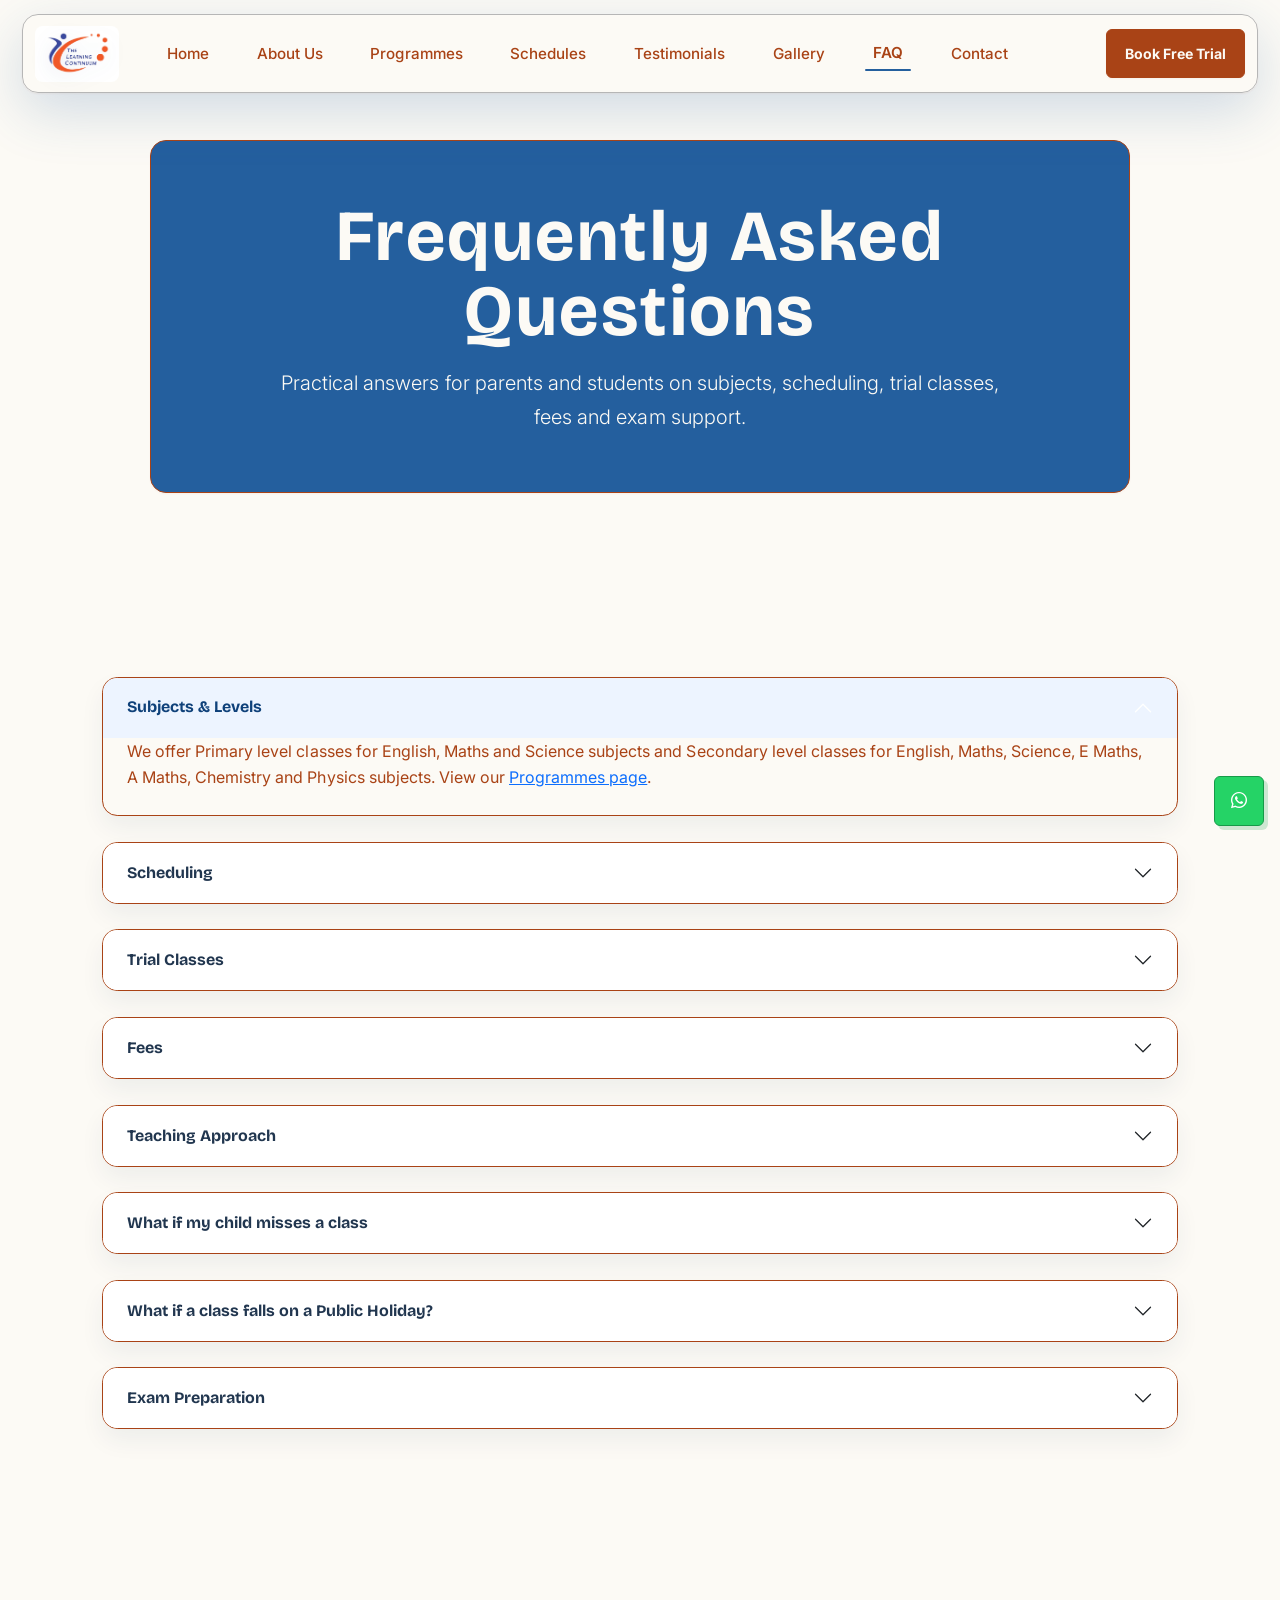
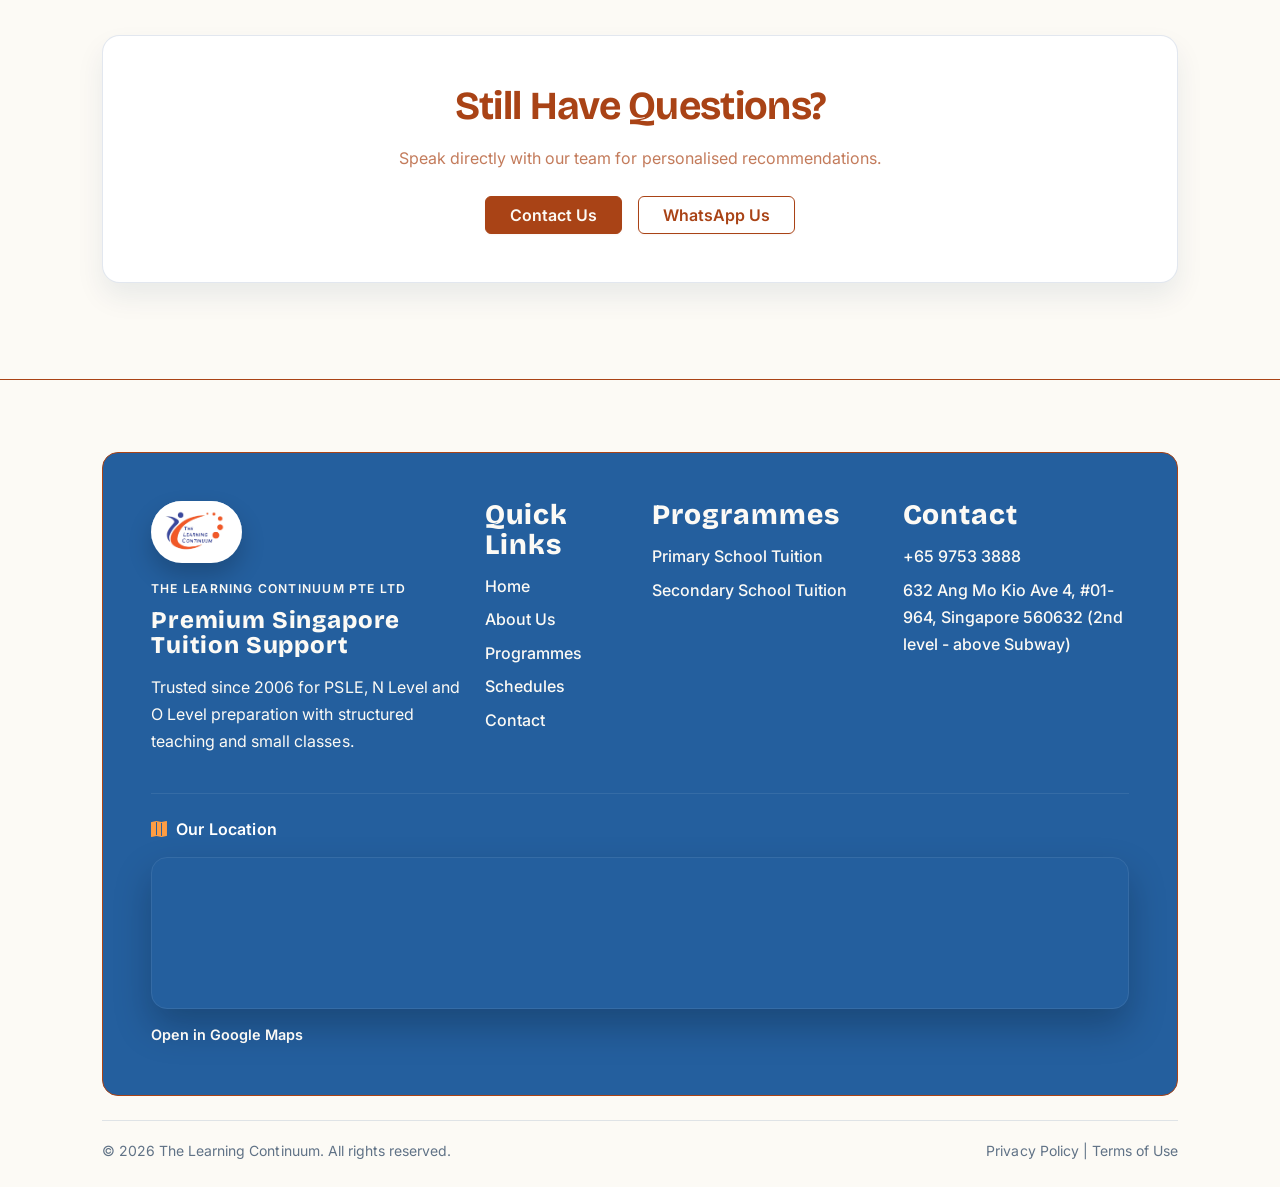
<file: faq.html>
<!doctype html>
<html lang="en">
  <head>
    <meta charset="utf-8" />
    <meta name="viewport" content="width=device-width, initial-scale=1" />
    <meta
      name="description"
      content="Frequently asked questions about programmes, schedules, trial classes, fees and teaching approach at The Learning Continuum Singapore."
    />
    <title>FAQ | The Learning Continuum</title>
    <link rel="preconnect" href="https://fonts.googleapis.com" />
    <link rel="preconnect" href="https://fonts.gstatic.com" crossorigin />
    <link
      href="https://fonts.googleapis.com/css2?family=Bricolage+Grotesque:opsz,wght@12..96,800&family=Inter:wght@400;500;600;700&family=Roboto+Mono:wght@400&display=swap"
      rel="stylesheet"
    />
    <link
      href="https://cdn.jsdelivr.net/npm/bootstrap@5.3.3/dist/css/bootstrap.min.css"
      rel="stylesheet"
      integrity="sha384-QWTKZyjpPEjISv5WaRU9OFeRpok6YctnYmDr5pNlyT2bRjXh0JMhjY6hW+ALEwIH"
      crossorigin="anonymous"
    />
    <link
      rel="stylesheet"
      href="https://cdn.jsdelivr.net/npm/bootstrap-icons@1.11.3/font/bootstrap-icons.min.css"
    />
    <link
      rel="stylesheet"
      href="https://cdnjs.cloudflare.com/ajax/libs/font-awesome/6.5.2/css/all.min.css"
    />
    <link rel="stylesheet" href="assets/css/styles.css" />
    <link rel="stylesheet" href="assets/css/home.css" />
    <link rel="stylesheet" href="assets/css/redesign.css" />
  </head>
  <body>
    <div class="scroll-progress" aria-hidden="true"></div>
    <site-navbar></site-navbar>

    <header class="inner-hero nav-overlap-section">
      <div class="container">
        <div class="inner-hero-shell js-reveal">
          <h1 class="fw-bold mb-3">Frequently Asked Questions</h1>
          <p class="lead mb-0">
            Practical answers for parents and students on subjects, scheduling,
            trial classes, fees and exam support.
          </p>
        </div>
      </div>
    </header>

    <section class="section-space">
      <div class="container">
        <div class="faq-shell js-reveal">
          <div class="accordion" id="faqAccordion">
            <div class="accordion-item">
              <h2 class="accordion-header" id="faqHeadingOne">
                <button
                  class="accordion-button"
                  type="button"
                  data-bs-toggle="collapse"
                  data-bs-target="#faqOne"
                  aria-expanded="true"
                  aria-controls="faqOne"
                >
                  Subjects &amp; Levels
                </button>
              </h2>
              <div
                id="faqOne"
                class="accordion-collapse collapse show"
                aria-labelledby="faqHeadingOne"
                data-bs-parent="#faqAccordion"
              >
                <div class="accordion-body">
                  We offer Primary level classes for English, Maths and Science
                  subjects and Secondary level classes for English, Maths,
                  Science, E Maths, A Maths, Chemistry and Physics subjects.
                  View our
                  <a href="programmes.html">Programmes page</a>.
                </div>
              </div>
            </div>

            <div class="accordion-item">
              <h2 class="accordion-header" id="faqHeadingTwo">
                <button
                  class="accordion-button collapsed"
                  type="button"
                  data-bs-toggle="collapse"
                  data-bs-target="#faqTwo"
                  aria-expanded="false"
                  aria-controls="faqTwo"
                >
                  Scheduling
                </button>
              </h2>
              <div
                id="faqTwo"
                class="accordion-collapse collapse"
                aria-labelledby="faqHeadingTwo"
                data-bs-parent="#faqAccordion"
              >
                <div class="accordion-body">
                  Weekly classes are held on fixed days and times to help
                  students establish a consistent and effective learning
                  routine. You may view our full class schedule on our
                  <a href="schedule.html">schedule page</a>. If your preferred
                  class slot is fully enrolled, we will be happy to place you on
                  our priority waiting list.
                </div>
              </div>
            </div>

            <div class="accordion-item">
              <h2 class="accordion-header" id="faqHeadingThree">
                <button
                  class="accordion-button collapsed"
                  type="button"
                  data-bs-toggle="collapse"
                  data-bs-target="#faqThree"
                  aria-expanded="false"
                  aria-controls="faqThree"
                >
                  Trial Classes
                </button>
              </h2>
              <div
                id="faqThree"
                class="accordion-collapse collapse"
                aria-labelledby="faqHeadingThree"
                data-bs-parent="#faqAccordion"
              >
                <div class="accordion-body">
                  Yes, we offer one complimentary trial class for each student
                  per subject. Parents may request a free trial class through
                  our <a href="contact.html#enquiry-form">Enquiry Form</a>. Upon
                  receiving your request, we will contact you to confirm the
                  date and time of this complimentary trial lesson.
                </div>
              </div>
            </div>

            <div class="accordion-item">
              <h2 class="accordion-header" id="faqHeadingFour">
                <button
                  class="accordion-button collapsed"
                  type="button"
                  data-bs-toggle="collapse"
                  data-bs-target="#faqFour"
                  aria-expanded="false"
                  aria-controls="faqFour"
                >
                  Fees
                </button>
              </h2>
              <div
                id="faqFour"
                class="accordion-collapse collapse"
                aria-labelledby="faqHeadingFour"
                data-bs-parent="#faqAccordion"
              >
                <div class="accordion-body">
                  Our fees for the various levels are available on this
                  <a href="schedule.html">Schedule Page</a>.
                </div>
              </div>
            </div>

            <div class="accordion-item">
              <h2 class="accordion-header" id="faqHeadingFive">
                <button
                  class="accordion-button collapsed"
                  type="button"
                  data-bs-toggle="collapse"
                  data-bs-target="#faqFive"
                  aria-expanded="false"
                  aria-controls="faqFive"
                >
                  Teaching Approach
                </button>
              </h2>
              <div
                id="faqFive"
                class="accordion-collapse collapse"
                aria-labelledby="faqHeadingFive"
                data-bs-parent="#faqAccordion"
              >
                <div class="accordion-body">
                  Our tutors use structured notes, guided examples, timed
                  practice, and targeted feedback. We focus on concept mastery
                  first, then exam accuracy and speed. Learn more about our
                  <a href="about.html#teaching-philosophy"
                    >Teaching Philosophy</a
                  >.
                </div>
              </div>
            </div>

            <div class="accordion-item">
              <h2 class="accordion-header" id="faqHeadingSeven">
                <button
                  class="accordion-button collapsed"
                  type="button"
                  data-bs-toggle="collapse"
                  data-bs-target="#faqSeven"
                  aria-expanded="false"
                  aria-controls="faqSeven"
                >
                  What if my child misses a class
                </button>
              </h2>
              <div
                id="faqSeven"
                class="accordion-collapse collapse"
                aria-labelledby="faqHeadingSeven"
                data-bs-parent="#faqAccordion"
              >
                <div class="accordion-body">
                  If a student is unable to attend a class due to a valid
                  reason, we will provide the worked solutions for the missed
                  lesson and waive the lesson fee by offsetting it against the
                  student’s fees for the following month.
                </div>
              </div>
            </div>

            <div class="accordion-item">
              <h2 class="accordion-header" id="faqHeadingEight">
                <button
                  class="accordion-button collapsed"
                  type="button"
                  data-bs-toggle="collapse"
                  data-bs-target="#faqEight"
                  aria-expanded="false"
                  aria-controls="faqEight"
                >
                  What if a class falls on a Public Holiday?
                </button>
              </h2>
              <div
                id="faqEight"
                class="accordion-collapse collapse"
                aria-labelledby="faqHeadingEight"
                data-bs-parent="#faqAccordion"
              >
                <div class="accordion-body">
                  If a class falls on a designated public holiday, our teachers
                  will endeavour to arrange a make-up lesson on an alternative
                  day and time that can best accommodate the majority of
                  students in the class.
                </div>
              </div>
            </div>

            <div class="accordion-item">
              <h2 class="accordion-header" id="faqHeadingSix">
                <button
                  class="accordion-button collapsed"
                  type="button"
                  data-bs-toggle="collapse"
                  data-bs-target="#faqSix"
                  aria-expanded="false"
                  aria-controls="faqSix"
                >
                  Exam Preparation
                </button>
              </h2>
              <div
                id="faqSix"
                class="accordion-collapse collapse"
                aria-labelledby="faqHeadingSix"
                data-bs-parent="#faqAccordion"
              >
                <div class="accordion-body">
                  Students complete exam-style worksheets and revision papers
                  throughout the year, with additional intensive support before
                  major school exams and national examinations.
                </div>
              </div>
            </div>
          </div>
        </div>
      </div>
    </section>

    <section class="section-space bg-light">
      <div class="container">
        <div class="content-panel p-4 p-lg-5 text-center js-reveal">
          <h2 class="fw-bold mb-3">Still Have Questions?</h2>
          <p class="programmes-subtitle mb-4">
            Speak directly with our team for personalised recommendations.
          </p>
          <div
            class="d-flex flex-column flex-sm-row justify-content-center gap-3"
          >
            <a
              class="btn btn-primary btn-micro px-4"
              href="contact.html#enquiry-form"
              >Contact Us</a
            >
            <a
              class="btn btn-outline-primary btn-micro px-4"
              href="https://wa.me/6597533888"
              target="_blank"
              rel="noopener noreferrer"
              >WhatsApp Us</a
            >
          </div>
        </div>
      </div>
    </section>

    <footer class="footer-section pt-5 pb-4 site-footer-extended">
      <div class="container">
        <div class="footer-contact-shell rounded-4 p-4 p-lg-5">
          <div class="row g-4">
            <div class="col-lg-4">
              <div class="footer-brand-lockup mb-3">
                <span class="footer-brand-badge">
                  <img
                    class="footer-brand-logo"
                    src="tlc_logo.png"
                    alt="The Learning Continuum"
                    width="582"
                    height="429"
                  />
                </span>
              </div>
              <p class="footer-kicker mb-2">The Learning Continuum Pte Ltd</p>
              <h2 class="h4 fw-bold mb-3">Premium Singapore Tuition Support</h2>
              <p class="footer-lead mb-3">
                Trusted since 2006 for PSLE, N Level and O Level preparation
                with structured teaching and small classes.
              </p>
            </div>
            <div class="col-6 col-lg-2">
              <h3 class="footer-grid-title">Quick Links</h3>
              <ul class="footer-link-list">
                <li><a href="index.html">Home</a></li>
                <li><a href="about.html">About Us</a></li>
                <li><a href="programmes.html">Programmes</a></li>
                <li><a href="schedule.html">Schedules</a></li>
                <li><a href="contact.html">Contact</a></li>
              </ul>
            </div>
            <div class="col-6 col-lg-3">
              <h3 class="footer-grid-title">Programmes</h3>
              <ul class="footer-link-list">
                <li><a href="programmes.html">Primary School Tuition</a></li>
                <li><a href="programmes.html">Secondary School Tuition</a></li>
              </ul>
            </div>
            <div class="col-lg-3">
              <h3 class="footer-grid-title">Contact</h3>
              <ul class="footer-link-list">
                <li><a href="tel:+6597533888">+65 9753 3888</a></li>
                <li>
                  <a
                    href="https://www.google.com/maps/place/The+Learning+Continuum+Pte+Ltd/@1.3799829,103.8414166,17z/data=!3m1!4b1!4m6!3m5!1s0x31da16c0f3f4d415:0x2fdaae7746f28bdd!8m2!3d1.3799829!4d103.8414166!16s%2Fg%2F1tcxg8xd?entry=ttu&amp;g_ep=EgoyMDI2MDcwOC4wIKXMDSoASAFQAw%3D%3D"
                    target="_blank"
                    rel="noopener noreferrer"
                    >632 Ang Mo Kio Ave 4, #01-964, Singapore 560632 (2nd level
                    - above Subway)</a
                  >
                </li>
              </ul>
            </div>
          </div>
          <div class="row mt-3">
            <div class="col-12">
              <div class="footer-map-shell">
                <div class="footer-map-label">
                  <i class="bi bi-map-fill" aria-hidden="true"></i>
                  <span>Our Location</span>
                </div>
                <iframe
                  class="footer-map rounded-4"
                  title="The Learning Continuum location map"
                  src="https://www.google.com/maps?q=The+Learning+Continuum+Pte+Ltd,+632+Ang+Mo+Kio+Ave+4,+%2301-964,+Singapore+560632&amp;z=17&amp;output=embed"
                  loading="lazy"
                  referrerpolicy="no-referrer-when-downgrade"
                  allowfullscreen
                >
                </iframe>
                <a
                  class="footer-map-link"
                  href="https://www.google.com/maps/place/The+Learning+Continuum+Pte+Ltd/@1.3799829,103.8414166,17z/data=!3m1!4b1!4m6!3m5!1s0x31da16c0f3f4d415:0x2fdaae7746f28bdd!8m2!3d1.3799829!4d103.8414166!16s%2Fg%2F1tcxg8xd?entry=ttu&amp;g_ep=EgoyMDI2MDcwOC4wIKXMDSoASAFQAw%3D%3D"
                  target="_blank"
                  rel="noopener noreferrer"
                  >Open in Google Maps</a
                >
              </div>
            </div>
          </div>
        </div>
        <div
          class="footer-bottom d-flex flex-column flex-md-row justify-content-between gap-2 small text-secondary mt-4"
        >
          <p class="mb-0">
            &copy; <span class="js-current-year">2026</span> The Learning
            Continuum. All rights reserved.
          </p>
          <p class="mb-0">Privacy Policy | Terms of Use</p>
        </div>
      </div>
    </footer>

    <script
      src="https://cdn.jsdelivr.net/npm/bootstrap@5.3.3/dist/js/bootstrap.bundle.min.js"
      integrity="sha384-YvpcrYf0tY3lHB60NNkmXc5s9fDVZLESaAA55NDzOxhy9GkcIdslK1eN7N6jIeHz"
      crossorigin="anonymous"
    ></script>
    <script src="assets/js/navbar.js"></script>
    <script src="assets/js/home.js"></script>
    <script src="assets/js/site.js"></script>
  </body>
</html>
</file>
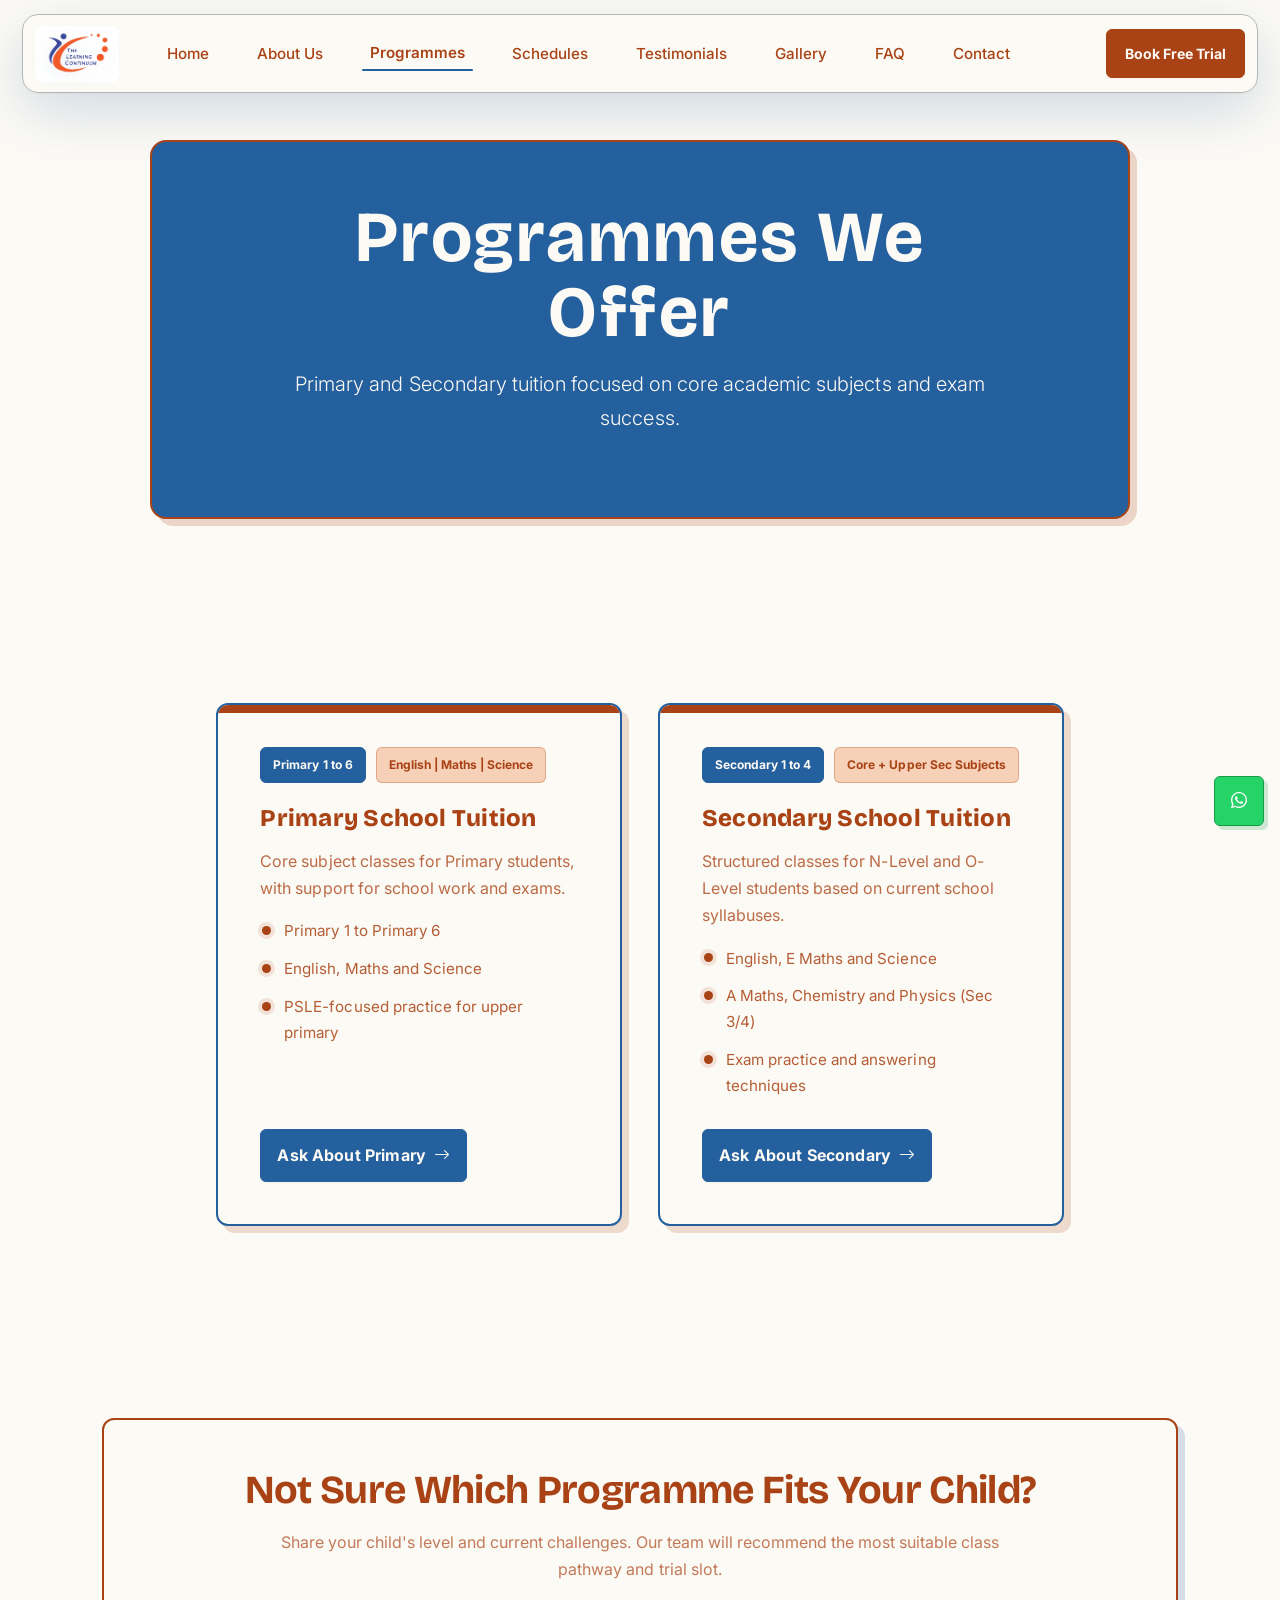
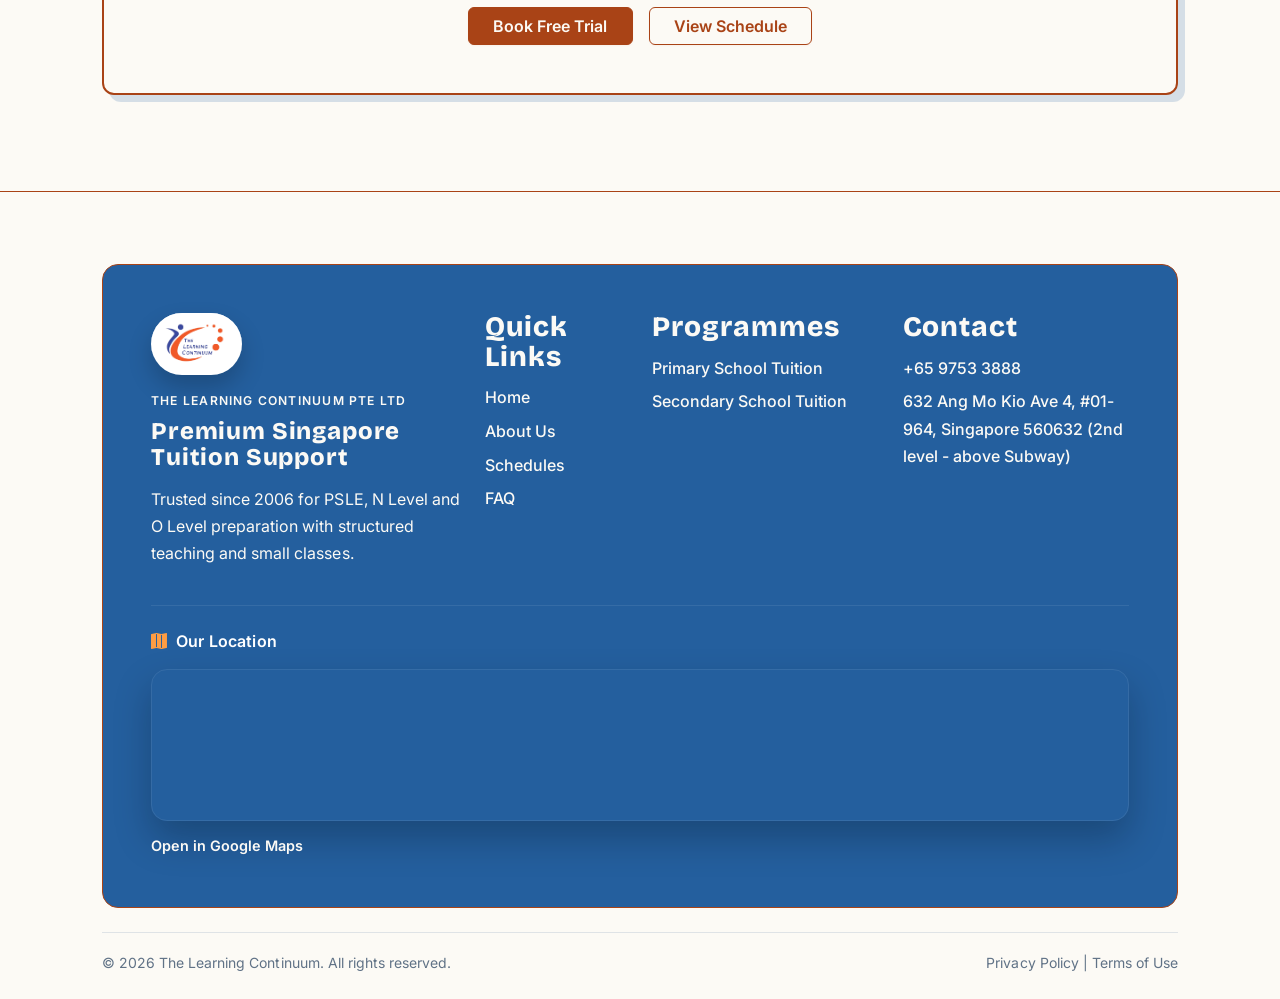
<file: programmes.html>
<!doctype html>
<html lang="en">
  <head>
    <meta charset="utf-8" />
    <meta name="viewport" content="width=device-width, initial-scale=1" />
    <meta
      name="description"
      content="Explore tuition programmes at The Learning Continuum in Singapore for Primary and Secondary students."
    />
    <title>Programmes | The Learning Continuum</title>
    <link rel="preconnect" href="https://fonts.googleapis.com" />
    <link rel="preconnect" href="https://fonts.gstatic.com" crossorigin />
    <link
      href="https://fonts.googleapis.com/css2?family=Bricolage+Grotesque:opsz,wght@12..96,800&family=Inter:wght@400;500;600;700&family=Roboto+Mono:wght@400&display=swap"
      rel="stylesheet"
    />
    <link
      href="https://cdn.jsdelivr.net/npm/bootstrap@5.3.3/dist/css/bootstrap.min.css"
      rel="stylesheet"
      integrity="sha384-QWTKZyjpPEjISv5WaRU9OFeRpok6YctnYmDr5pNlyT2bRjXh0JMhjY6hW+ALEwIH"
      crossorigin="anonymous"
    />
    <link
      rel="stylesheet"
      href="https://cdn.jsdelivr.net/npm/bootstrap-icons@1.11.3/font/bootstrap-icons.min.css"
    />
    <link
      rel="stylesheet"
      href="https://cdnjs.cloudflare.com/ajax/libs/font-awesome/6.5.2/css/all.min.css"
    />
    <link rel="stylesheet" href="assets/css/styles.css" />
    <link rel="stylesheet" href="assets/css/home.css" />
    <link rel="stylesheet" href="assets/css/redesign.css" />
  </head>
  <body>
    <div class="scroll-progress" aria-hidden="true"></div>
    <site-navbar></site-navbar>

    <header class="inner-hero nav-overlap-section">
      <div class="container">
        <div class="inner-hero-shell js-reveal" data-reveal="up">
          <h1 class="fw-bold mb-3">Programmes We Offer</h1>
          <p class="lead mb-4">
            Primary and Secondary tuition focused on core academic subjects and
            exam success.
          </p>
        </div>
      </div>
    </header>

    <section class="section-space programmes-section">
      <div class="container">
        <div class="row g-4 programmes-grid justify-content-center">
          <div class="col-md-6 col-lg-5">
            <article class="card h-100 programme-card programme-card--psle border-0 rounded-4 shadow-sm elevate-card js-reveal" data-reveal-delay="0">
              <div class="card-body p-4 d-flex flex-column">
                <div class="programme-meta mb-3">
                  <span class="programme-pill">Primary 1 to 6</span>
                  <span class="programme-time">English | Maths | Science</span>
                </div>
                <h2 class="h4 fw-semibold mb-3">Primary School Tuition</h2>
                <p class="mb-3 text-secondary">Core subject classes for Primary students, with support for school work and exams.</p>
                <ul class="programme-list list-unstyled mb-4">
                  <li>Primary 1 to Primary 6</li>
                  <li>English, Maths and Science</li>
                  <li>PSLE-focused practice for upper primary</li>
                </ul>
                <a class="programme-link mt-auto" href="contact.html#enquiry-form">Ask About Primary <i class="bi bi-arrow-right" aria-hidden="true"></i></a>
              </div>
            </article>
          </div>
          <div class="col-md-6 col-lg-5">
            <article class="card h-100 programme-card programme-card--secondary border-0 rounded-4 shadow-sm elevate-card js-reveal" data-reveal-delay="90">
              <div class="card-body p-4 d-flex flex-column">
                <div class="programme-meta mb-3">
                  <span class="programme-pill">Secondary 1 to 4</span>
                  <span class="programme-time">Core + Upper Sec Subjects</span>
                </div>
                <h2 class="h4 fw-semibold mb-3">Secondary School Tuition</h2>
                <p class="mb-3 text-secondary">Structured classes for N-Level and O-Level students based on current school syllabuses.</p>
                <ul class="programme-list list-unstyled mb-4">
                  <li>English, E Maths and Science</li>
                  <li>A Maths, Chemistry and Physics (Sec 3/4)</li>
                  <li>Exam practice and answering techniques</li>
                </ul>
                <a class="programme-link mt-auto" href="contact.html#enquiry-form">Ask About Secondary <i class="bi bi-arrow-right" aria-hidden="true"></i></a>
              </div>
            </article>
          </div>
        </div>
      </div>
    </section>

    <section class="section-space bg-light">
      <div class="container">
        <div class="content-panel p-4 p-lg-5 text-center js-reveal">
          <h2 class="fw-bold mb-3">Not Sure Which Programme Fits Your Child?</h2>
          <p class="programmes-subtitle mb-4">
            Share your child's level and current challenges. Our team will
            recommend the most suitable class pathway and trial slot.
          </p>
          <div class="d-flex flex-column flex-sm-row justify-content-center gap-3">
            <a class="btn btn-primary btn-micro px-4" href="contact.html#enquiry-form">Book Free Trial</a>
            <a class="btn btn-outline-primary btn-micro px-4" href="schedule.html">View Schedule</a>
          </div>
        </div>
      </div>
    </section>

    <footer class="footer-section pt-5 pb-4 site-footer-extended">
      <div class="container">
        <div class="footer-contact-shell rounded-4 p-4 p-lg-5">
        <div class="row g-4">
            <div class="col-lg-4">
              <div class="footer-brand-lockup mb-3">
                <span class="footer-brand-badge">
                  <img
                    class="footer-brand-logo"
                    src="tlc_logo.png"
                    alt="The Learning Continuum"
                    width="582"
                    height="429"
                  />
                </span>
              </div>
              <p class="footer-kicker mb-2">The Learning Continuum Pte Ltd</p>
              <h2 class="h4 fw-bold mb-3">Premium Singapore Tuition Support</h2>
              <p class="footer-lead mb-3">
                Trusted since 2006 for PSLE, N Level and O Level preparation with
                structured teaching and small classes.
              </p>
            </div>
            <div class="col-6 col-lg-2">
              <h3 class="footer-grid-title">Quick Links</h3>
              <ul class="footer-link-list">
                <li><a href="index.html">Home</a></li>
                <li><a href="about.html">About Us</a></li>
                <li><a href="schedule.html">Schedules</a></li>
                <li><a href="faq.html">FAQ</a></li>
              </ul>
            </div>
            <div class="col-6 col-lg-3">
              <h3 class="footer-grid-title">Programmes</h3>
              <ul class="footer-link-list">
                <li><a href="programmes.html">Primary School Tuition</a></li>
                <li><a href="programmes.html">Secondary School Tuition</a></li>
              </ul>
            </div>
            <div class="col-lg-3">
              <h3 class="footer-grid-title">Contact</h3>
              <ul class="footer-link-list">
                <li><a href="tel:+6597533888">+65 9753 3888</a></li>
                <li><a href="https://www.google.com/maps/place/The+Learning+Continuum+Pte+Ltd/@1.3799829,103.8414166,17z/data=!3m1!4b1!4m6!3m5!1s0x31da16c0f3f4d415:0x2fdaae7746f28bdd!8m2!3d1.3799829!4d103.8414166!16s%2Fg%2F1tcxg8xd?entry=ttu&amp;g_ep=EgoyMDI2MDcwOC4wIKXMDSoASAFQAw%3D%3D" target="_blank" rel="noopener noreferrer">632 Ang Mo Kio Ave 4, #01-964, Singapore 560632 (2nd level - above Subway)</a></li>
              </ul>
          </div>
        </div>
        <div class="row mt-3">
          <div class="col-12">
            <div class="footer-map-shell">
              <div class="footer-map-label">
                <i class="bi bi-map-fill" aria-hidden="true"></i>
                <span>Our Location</span>
              </div>
              <iframe
                class="footer-map rounded-4"
                title="The Learning Continuum location map"
                src="https://www.google.com/maps?q=The+Learning+Continuum+Pte+Ltd,+632+Ang+Mo+Kio+Ave+4,+%2301-964,+Singapore+560632&amp;z=17&amp;output=embed"
                loading="lazy"
                referrerpolicy="no-referrer-when-downgrade"
                allowfullscreen>
              </iframe>
              <a class="footer-map-link" href="https://www.google.com/maps/place/The+Learning+Continuum+Pte+Ltd/@1.3799829,103.8414166,17z/data=!3m1!4b1!4m6!3m5!1s0x31da16c0f3f4d415:0x2fdaae7746f28bdd!8m2!3d1.3799829!4d103.8414166!16s%2Fg%2F1tcxg8xd?entry=ttu&amp;g_ep=EgoyMDI2MDcwOC4wIKXMDSoASAFQAw%3D%3D" target="_blank" rel="noopener noreferrer">Open in Google Maps</a>
            </div>
          </div>
        </div>
      </div>
        <div class="footer-bottom d-flex flex-column flex-md-row justify-content-between gap-2 small text-secondary mt-4">
          <p class="mb-0">&copy; <span class="js-current-year">2026</span> The Learning Continuum. All rights reserved.</p>
          <p class="mb-0">Privacy Policy | Terms of Use</p>
        </div>
      </div>
    </footer>

    <script
      src="https://cdn.jsdelivr.net/npm/bootstrap@5.3.3/dist/js/bootstrap.bundle.min.js"
      integrity="sha384-YvpcrYf0tY3lHB60NNkmXc5s9fDVZLESaAA55NDzOxhy9GkcIdslK1eN7N6jIeHz"
      crossorigin="anonymous"
    ></script>
    <script src="assets/js/navbar.js"></script>
    <script src="assets/js/home.js"></script>
    <script src="assets/js/site.js"></script>
  </body>
</html>
</file>
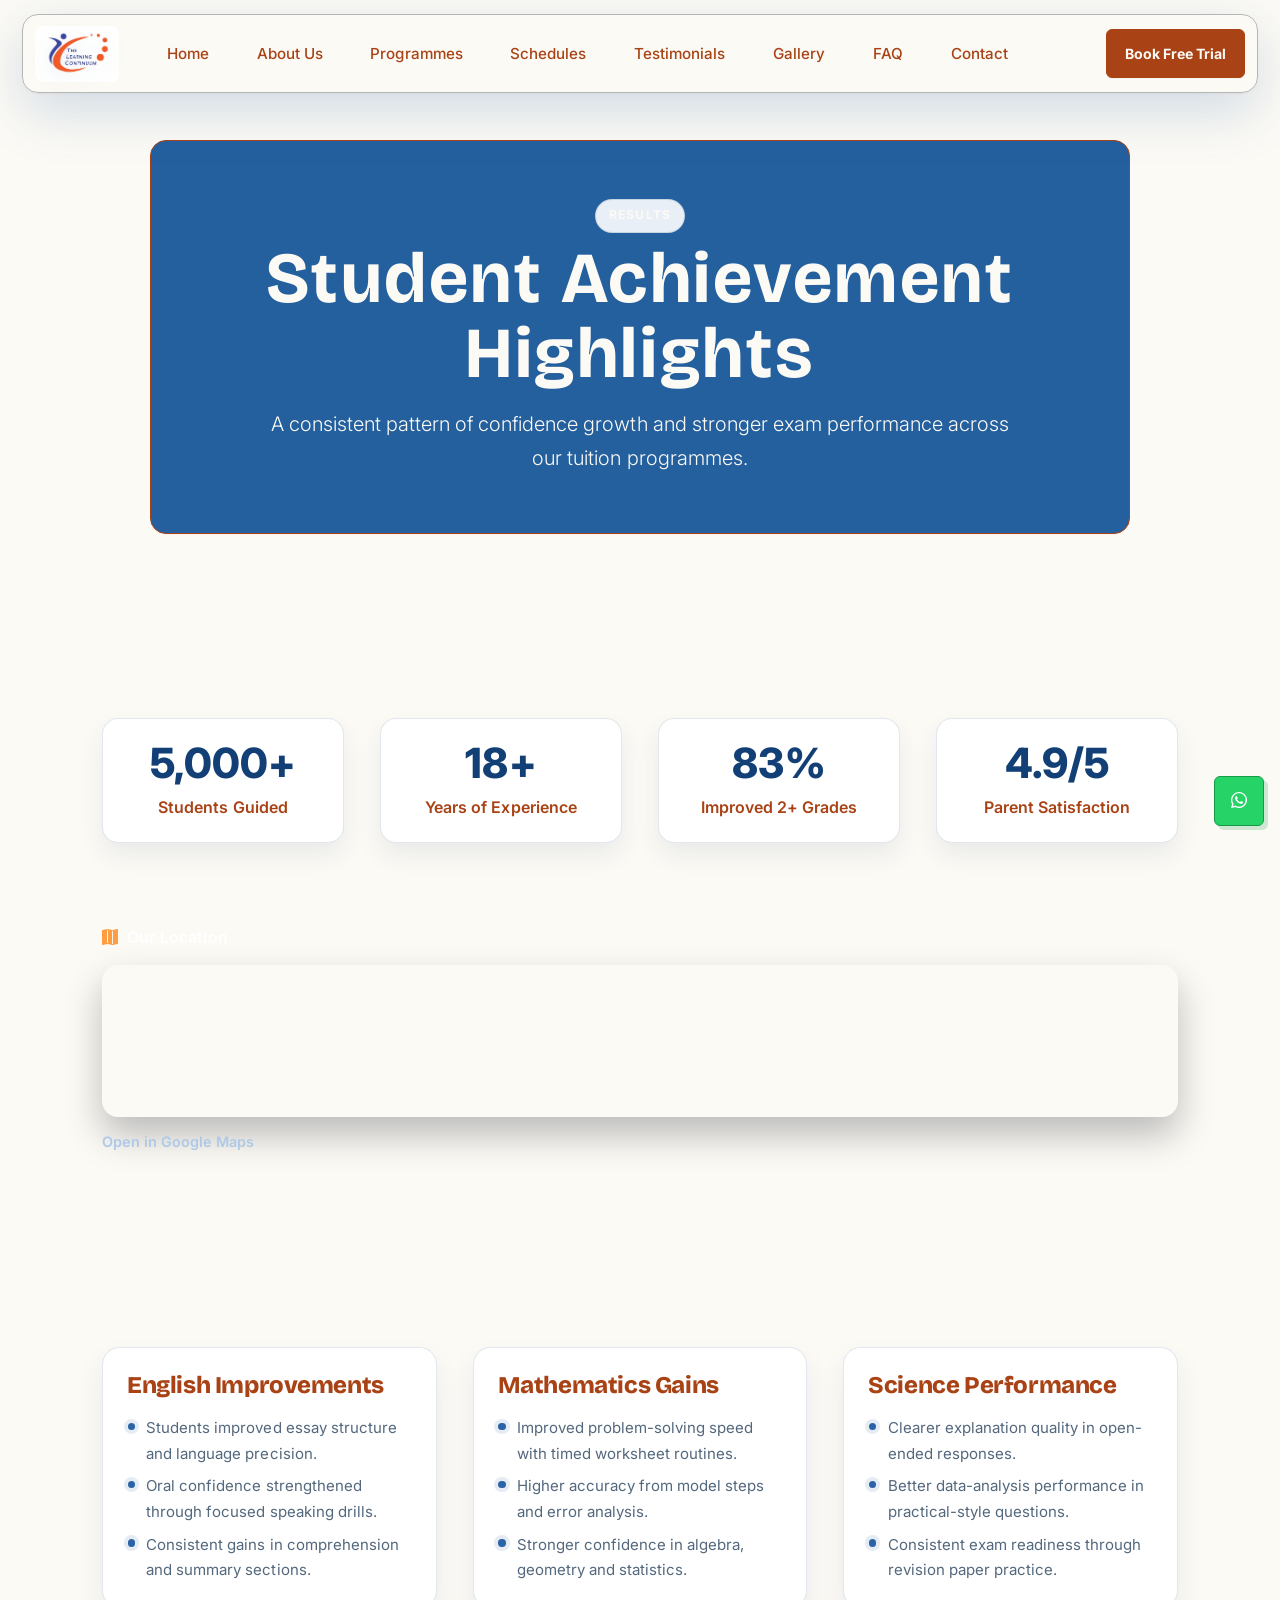
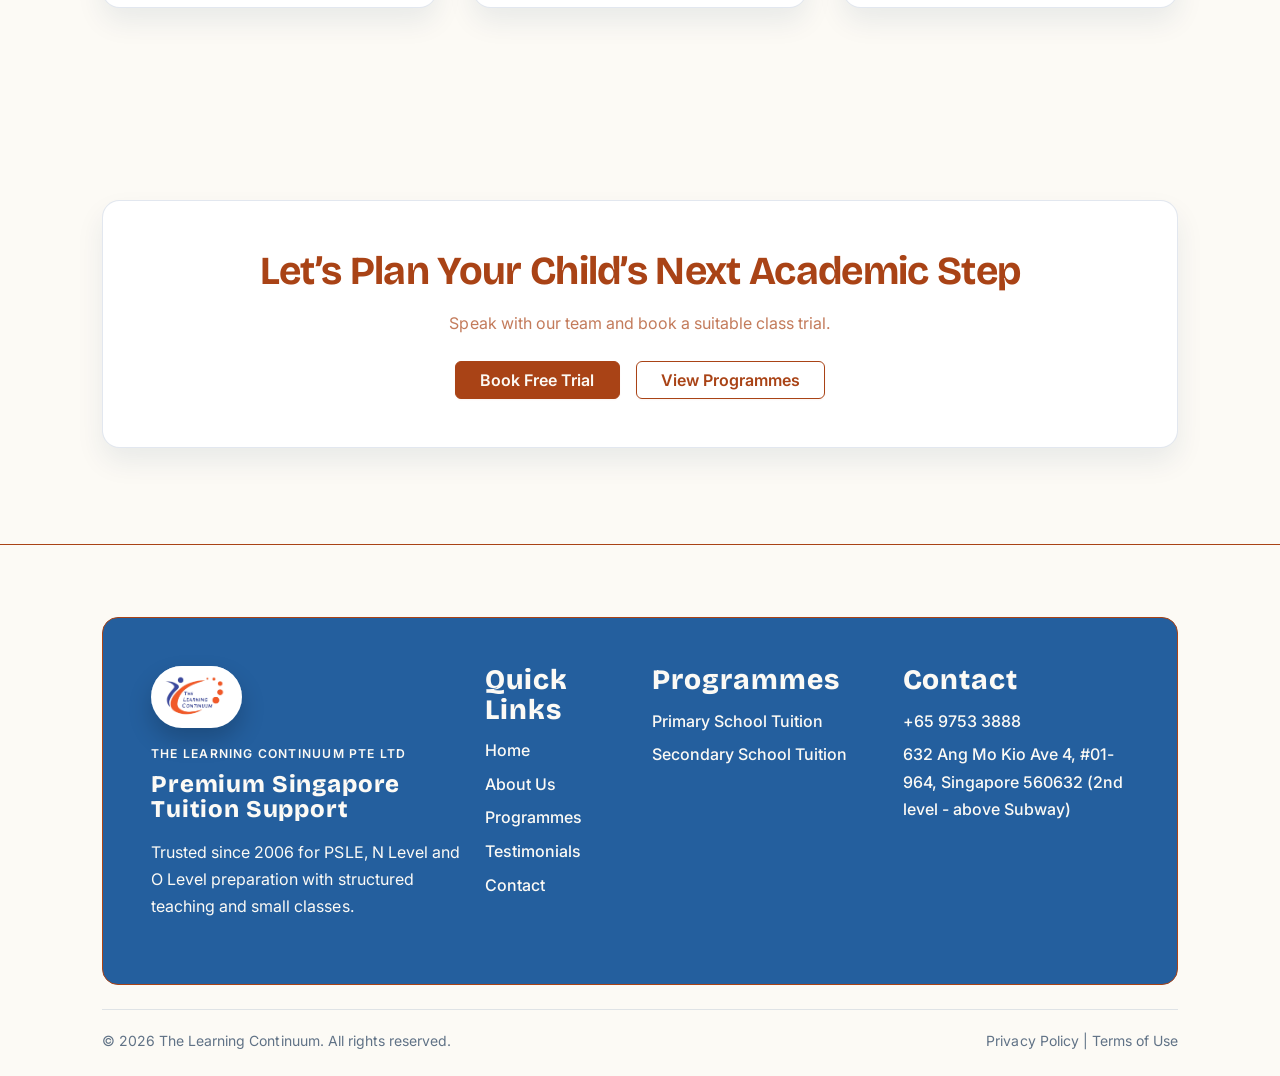
<file: results.html>
<!doctype html>
<html lang="en">
  <head>
    <meta charset="utf-8" />
    <meta name="viewport" content="width=device-width, initial-scale=1" />
    <meta
      name="description"
      content="Student performance highlights and success metrics from The Learning Continuum Singapore."
    />
    <title>Results | The Learning Continuum</title>
    <link rel="preconnect" href="https://fonts.googleapis.com" />
    <link rel="preconnect" href="https://fonts.gstatic.com" crossorigin />
    <link
      href="https://fonts.googleapis.com/css2?family=Bricolage+Grotesque:opsz,wght@12..96,800&family=Inter:wght@400;500;600;700&family=Roboto+Mono:wght@400&display=swap"
      rel="stylesheet"
    />
    <link
      href="https://cdn.jsdelivr.net/npm/bootstrap@5.3.3/dist/css/bootstrap.min.css"
      rel="stylesheet"
      integrity="sha384-QWTKZyjpPEjISv5WaRU9OFeRpok6YctnYmDr5pNlyT2bRjXh0JMhjY6hW+ALEwIH"
      crossorigin="anonymous"
    />
    <link
      rel="stylesheet"
      href="https://cdn.jsdelivr.net/npm/bootstrap-icons@1.11.3/font/bootstrap-icons.min.css"
    />
    <link
      rel="stylesheet"
      href="https://cdnjs.cloudflare.com/ajax/libs/font-awesome/6.5.2/css/all.min.css"
    />
    <link rel="stylesheet" href="assets/css/styles.css" />
    <link rel="stylesheet" href="assets/css/home.css" />
    <link rel="stylesheet" href="assets/css/redesign.css" />
  </head>
  <body>
    <div class="scroll-progress" aria-hidden="true"></div>
    <site-navbar></site-navbar>

    <header class="inner-hero nav-overlap-section">
      <div class="container">
        <div class="inner-hero-shell js-reveal">
          <p class="programmes-kicker mb-2">Results</p>
          <h1 class="fw-bold mb-3">Student Achievement Highlights</h1>
          <p class="lead mb-0">
            A consistent pattern of confidence growth and stronger exam
            performance across our tuition programmes.
          </p>
        </div>
      </div>
    </header>

    <section class="section-space">
      <div class="container">
        <div class="row g-4">
          <div class="col-md-3 col-6">
            <article class="metric-card text-center js-reveal">
              <p class="metric-number mb-2"><span class="js-stat-counter" data-target="5000" data-suffix="+">0</span></p>
              <p class="mb-0 fw-semibold">Students Guided</p>
            </article>
          </div>
          <div class="col-md-3 col-6">
            <article class="metric-card text-center js-reveal" data-reveal-delay="70">
              <p class="metric-number mb-2"><span class="js-stat-counter" data-target="18" data-suffix="+">0</span></p>
              <p class="mb-0 fw-semibold">Years of Experience</p>
            </article>
          </div>
          <div class="col-md-3 col-6">
            <article class="metric-card text-center js-reveal" data-reveal-delay="120">
              <p class="metric-number mb-2">83%</p>
              <p class="mb-0 fw-semibold">Improved 2+ Grades</p>
            </article>
          </div>
          <div class="col-md-3 col-6">
            <article class="metric-card text-center js-reveal" data-reveal-delay="170">
              <p class="metric-number mb-2"><span class="js-stat-counter" data-target="49" data-scale="10" data-decimals="1">0</span>/5</p>
              <p class="mb-0 fw-semibold">Parent Satisfaction</p>
            </article>
          </div>
        </div>
        <div class="row mt-3">
          <div class="col-12">
            <div class="footer-map-shell">
              <div class="footer-map-label">
                <i class="bi bi-map-fill" aria-hidden="true"></i>
                <span>Our Location</span>
              </div>
              <iframe
                class="footer-map rounded-4"
                title="The Learning Continuum location map"
                src="https://www.google.com/maps?q=The+Learning+Continuum+Pte+Ltd,+632+Ang+Mo+Kio+Ave+4,+%2301-964,+Singapore+560632&amp;z=17&amp;output=embed"
                loading="lazy"
                referrerpolicy="no-referrer-when-downgrade"
                allowfullscreen>
              </iframe>
              <a class="footer-map-link" href="https://www.google.com/maps/place/The+Learning+Continuum+Pte+Ltd/@1.3799829,103.8414166,17z/data=!3m1!4b1!4m6!3m5!1s0x31da16c0f3f4d415:0x2fdaae7746f28bdd!8m2!3d1.3799829!4d103.8414166!16s%2Fg%2F1tcxg8xd?entry=ttu&amp;g_ep=EgoyMDI2MDcwOC4wIKXMDSoASAFQAw%3D%3D" target="_blank" rel="noopener noreferrer">Open in Google Maps</a>
            </div>
          </div>
        </div>
      </div>
    </section>

    <section class="section-space bg-light">
      <div class="container">
        <div class="row g-4">
          <div class="col-lg-4">
            <article class="content-panel p-4 h-100 js-reveal">
              <h2 class="h4 mb-3">English Improvements</h2>
              <ul class="outcome-list">
                <li>Students improved essay structure and language precision.</li>
                <li>Oral confidence strengthened through focused speaking drills.</li>
                <li>Consistent gains in comprehension and summary sections.</li>
              </ul>
            </article>
          </div>
          <div class="col-lg-4">
            <article class="content-panel p-4 h-100 js-reveal" data-reveal-delay="80">
              <h2 class="h4 mb-3">Mathematics Gains</h2>
              <ul class="outcome-list">
                <li>Improved problem-solving speed with timed worksheet routines.</li>
                <li>Higher accuracy from model steps and error analysis.</li>
                <li>Stronger confidence in algebra, geometry and statistics.</li>
              </ul>
            </article>
          </div>
          <div class="col-lg-4">
            <article class="content-panel p-4 h-100 js-reveal" data-reveal-delay="140">
              <h2 class="h4 mb-3">Science Performance</h2>
              <ul class="outcome-list">
                <li>Clearer explanation quality in open-ended responses.</li>
                <li>Better data-analysis performance in practical-style questions.</li>
                <li>Consistent exam readiness through revision paper practice.</li>
              </ul>
            </article>
          </div>
        </div>
      </div>
    </section>

    <section class="section-space">
      <div class="container">
        <div class="content-panel p-4 p-lg-5 text-center js-reveal">
          <h2 class="fw-bold mb-3">Let’s Plan Your Child’s Next Academic Step</h2>
          <p class="programmes-subtitle mb-4">
            Speak with our team and book a suitable class trial.
          </p>
          <div class="d-flex flex-column flex-sm-row justify-content-center gap-3">
            <a class="btn btn-primary btn-micro px-4" href="contact.html#enquiry-form">Book Free Trial</a>
            <a class="btn btn-outline-primary btn-micro px-4" href="programmes.html">View Programmes</a>
          </div>
        </div>
      </div>
    </section>

    <footer class="footer-section pt-5 pb-4 site-footer-extended">
      <div class="container">
        <div class="footer-contact-shell rounded-4 p-4 p-lg-5">
          <div class="row g-4">
            <div class="col-lg-4">
              <div class="footer-brand-lockup mb-3">
                <span class="footer-brand-badge">
                  <img
                    class="footer-brand-logo"
                    src="tlc_logo.png"
                    alt="The Learning Continuum"
                    width="582"
                    height="429"
                  />
                </span>
              </div>
              <p class="footer-kicker mb-2">The Learning Continuum Pte Ltd</p>
              <h2 class="h4 fw-bold mb-3">Premium Singapore Tuition Support</h2>
              <p class="footer-lead mb-3">
                Trusted since 2006 for PSLE, N Level and O Level preparation with
                structured teaching and small classes.
              </p>
            </div>
            <div class="col-6 col-lg-2">
              <h3 class="footer-grid-title">Quick Links</h3>
              <ul class="footer-link-list">
                <li><a href="index.html">Home</a></li>
                <li><a href="about.html">About Us</a></li>
                <li><a href="programmes.html">Programmes</a></li>
                <li><a href="testimonials.html">Testimonials</a></li>
                <li><a href="contact.html">Contact</a></li>
              </ul>
            </div>
            <div class="col-6 col-lg-3">
              <h3 class="footer-grid-title">Programmes</h3>
              <ul class="footer-link-list">
                <li><a href="programmes.html">Primary School Tuition</a></li>
                <li><a href="programmes.html">Secondary School Tuition</a></li>
              </ul>
            </div>
            <div class="col-lg-3">
              <h3 class="footer-grid-title">Contact</h3>
              <ul class="footer-link-list">
                <li><a href="tel:+6597533888">+65 9753 3888</a></li>
                <li><a href="https://www.google.com/maps/place/The+Learning+Continuum+Pte+Ltd/@1.3799829,103.8414166,17z/data=!3m1!4b1!4m6!3m5!1s0x31da16c0f3f4d415:0x2fdaae7746f28bdd!8m2!3d1.3799829!4d103.8414166!16s%2Fg%2F1tcxg8xd?entry=ttu&amp;g_ep=EgoyMDI2MDcwOC4wIKXMDSoASAFQAw%3D%3D" target="_blank" rel="noopener noreferrer">632 Ang Mo Kio Ave 4, #01-964, Singapore 560632 (2nd level - above Subway)</a></li>
              </ul>
            </div>
          </div>
        </div>
        <div class="footer-bottom d-flex flex-column flex-md-row justify-content-between gap-2 small text-secondary mt-4">
          <p class="mb-0">&copy; <span class="js-current-year">2026</span> The Learning Continuum. All rights reserved.</p>
          <p class="mb-0">Privacy Policy | Terms of Use</p>
        </div>
      </div>
    </footer>

    <script
      src="https://cdn.jsdelivr.net/npm/bootstrap@5.3.3/dist/js/bootstrap.bundle.min.js"
      integrity="sha384-YvpcrYf0tY3lHB60NNkmXc5s9fDVZLESaAA55NDzOxhy9GkcIdslK1eN7N6jIeHz"
      crossorigin="anonymous"
    ></script>
    <script src="assets/js/navbar.js"></script>
    <script src="assets/js/home.js"></script>
    <script src="assets/js/site.js"></script>
  </body>
</html>
</file>
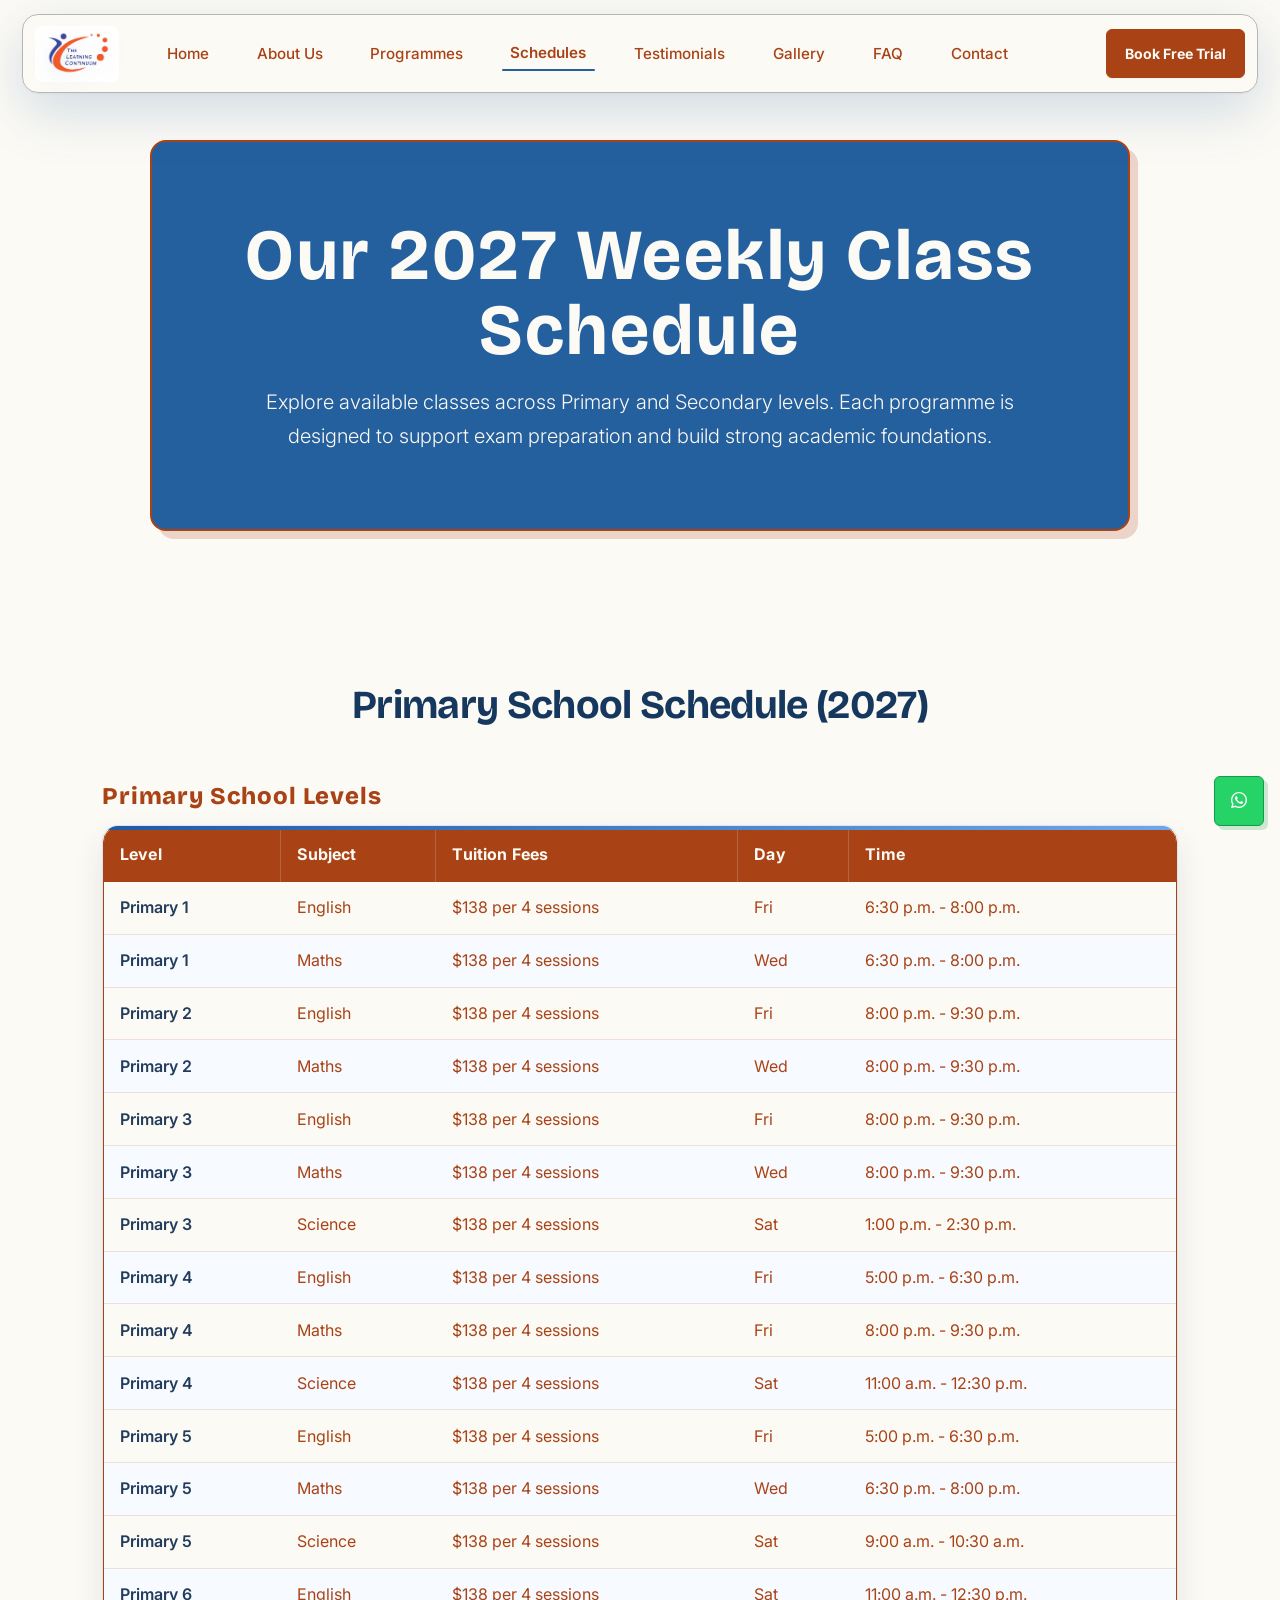
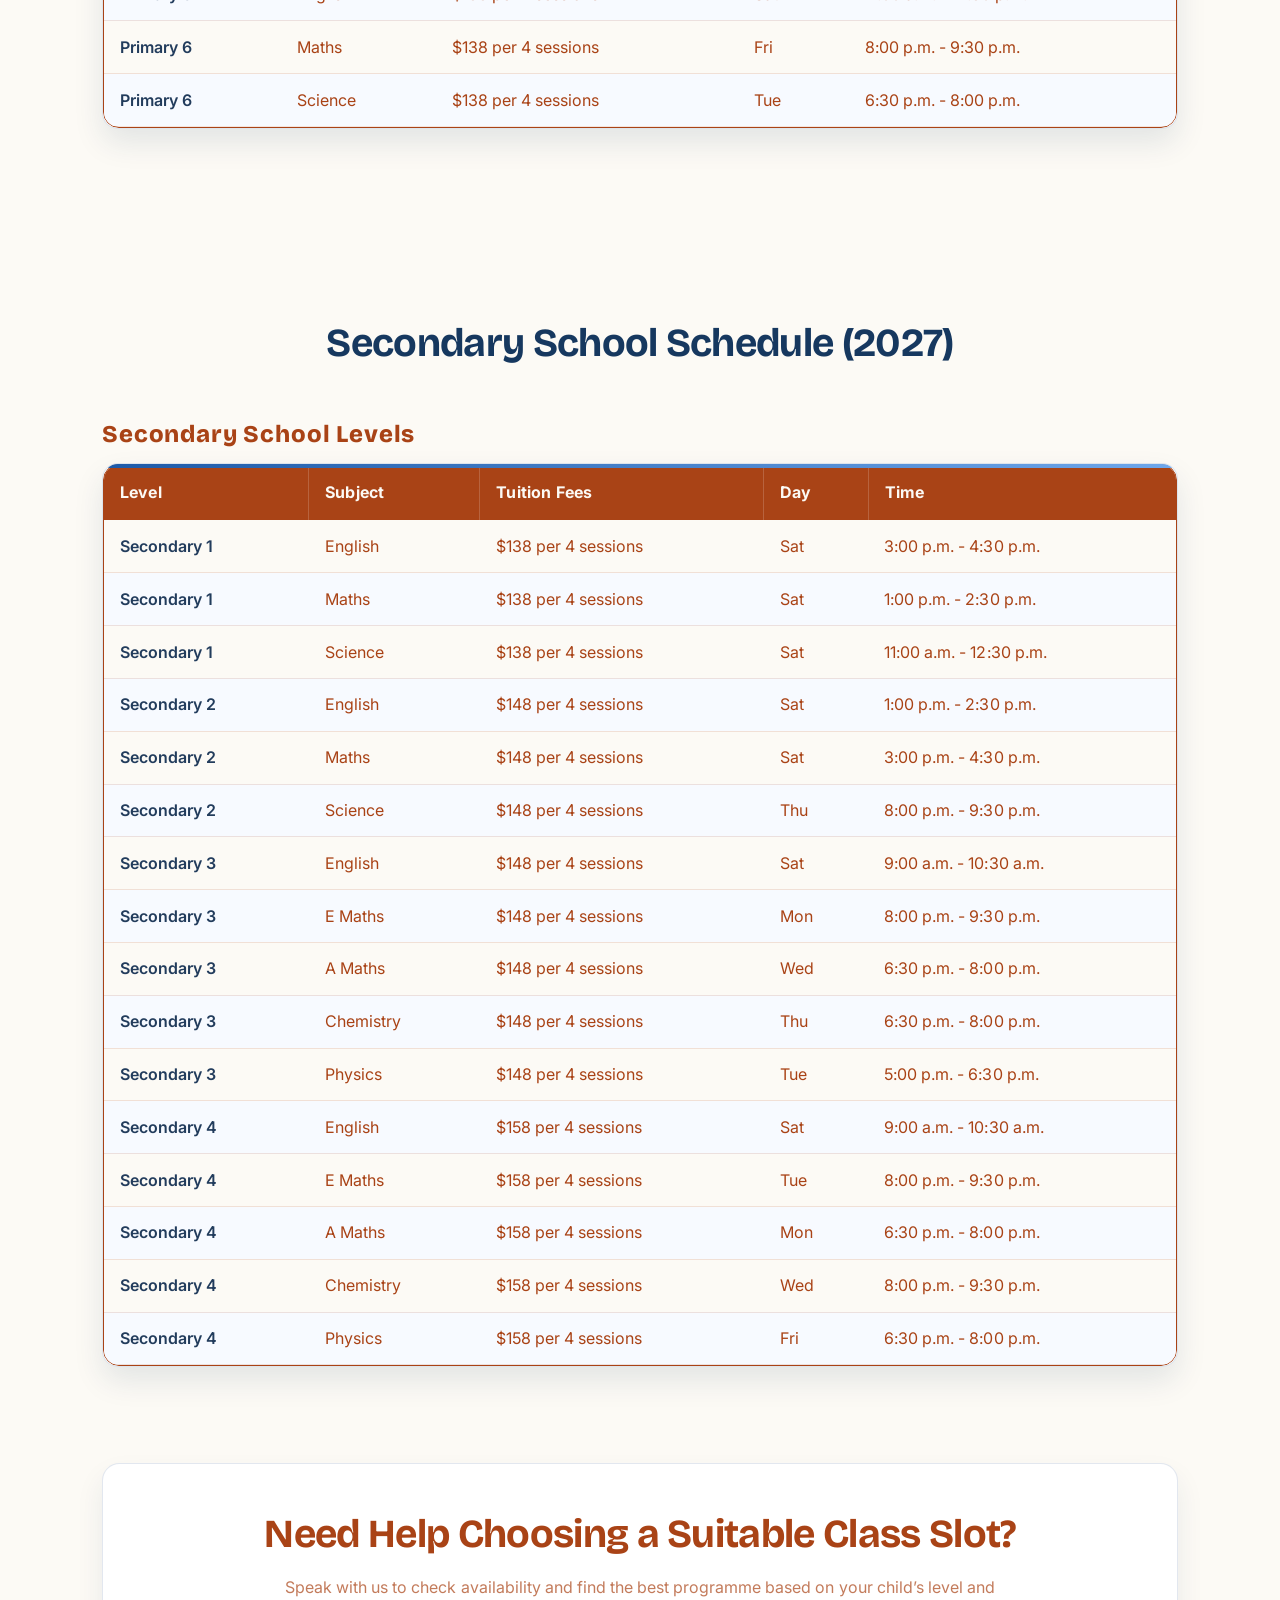
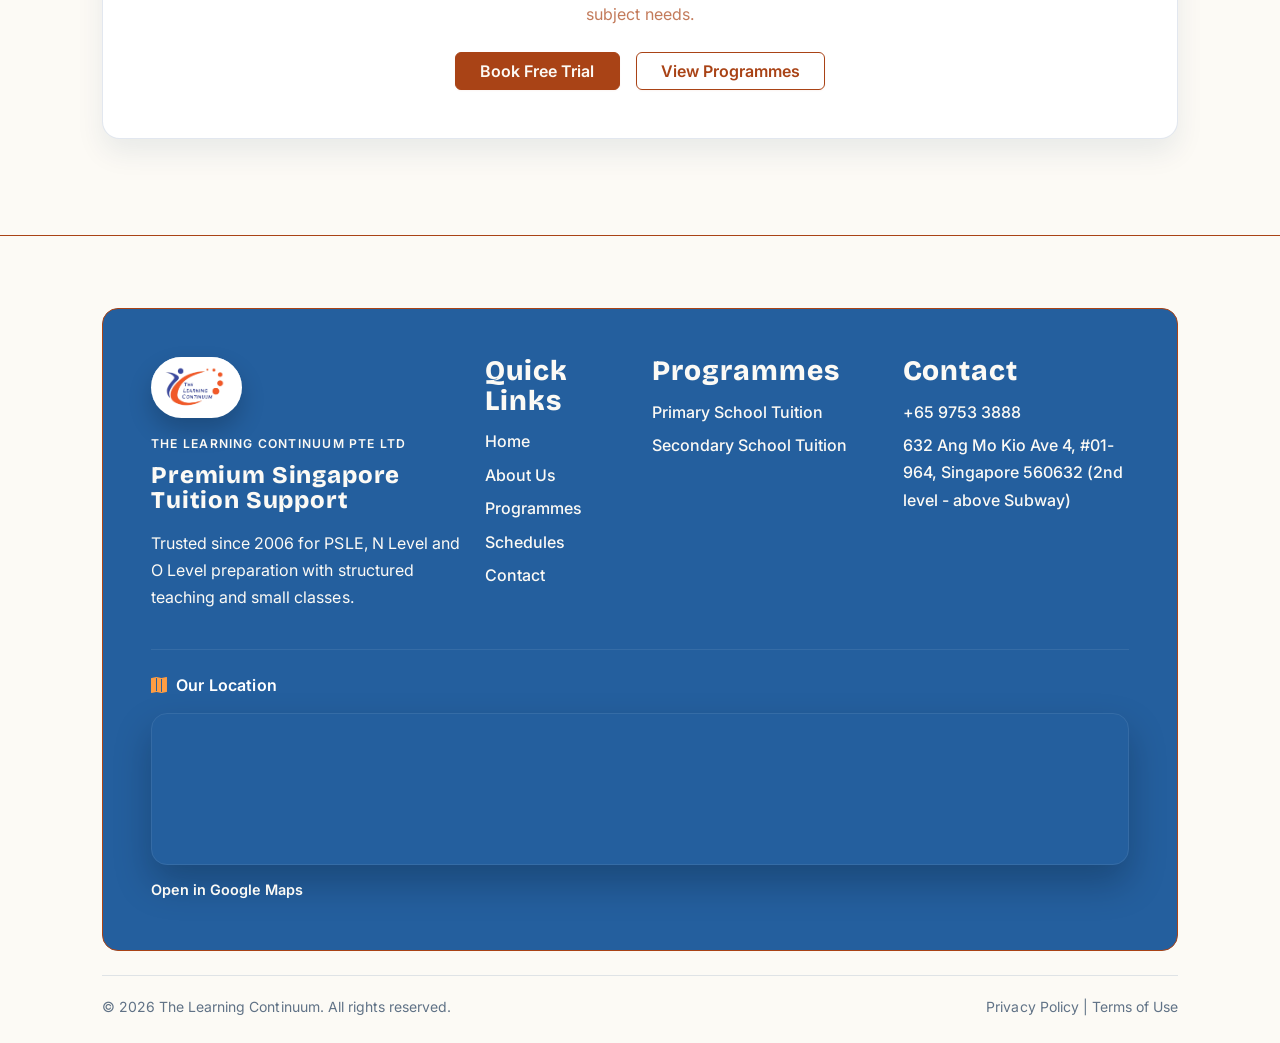
<file: schedule.html>
<!doctype html>
<html lang="en">
  <head>
    <meta charset="utf-8" />
    <meta name="viewport" content="width=device-width, initial-scale=1" />
    <meta
      name="description"
      content="The Learning Continuum 2027 weekly class schedule and tuition fees for Primary and Secondary programmes."
    />
    <title>2027 Schedule | The Learning Continuum</title>

    <link rel="preconnect" href="https://fonts.googleapis.com" />
    <link rel="preconnect" href="https://fonts.gstatic.com" crossorigin />
    <link
      href="https://fonts.googleapis.com/css2?family=Bricolage+Grotesque:opsz,wght@12..96,800&family=Inter:wght@400;500;600;700&family=Roboto+Mono:wght@400&display=swap"
      rel="stylesheet"
    />
    <link
      href="https://cdn.jsdelivr.net/npm/bootstrap@5.3.3/dist/css/bootstrap.min.css"
      rel="stylesheet"
      integrity="sha384-QWTKZyjpPEjISv5WaRU9OFeRpok6YctnYmDr5pNlyT2bRjXh0JMhjY6hW+ALEwIH"
      crossorigin="anonymous"
    />
    <link
      rel="stylesheet"
      href="https://cdn.jsdelivr.net/npm/bootstrap-icons@1.11.3/font/bootstrap-icons.min.css"
    />
    <link rel="stylesheet" href="assets/css/styles.css" />
    <link rel="stylesheet" href="assets/css/home.css" />
    <link rel="stylesheet" href="assets/css/redesign.css" />
  </head>
  <body>
    <div class="scroll-progress" aria-hidden="true"></div>
    <site-navbar></site-navbar>

    <header class="schedule-hero nav-overlap-section">
      <div class="container">
        <div class="schedule-hero-shell">
          <h1 class="fw-bold mb-3">Our 2027 Weekly Class Schedule</h1>
          <p class="lead schedule-subtext mb-0">
            Explore available classes across Primary and Secondary levels. Each
            programme is designed to support exam preparation and build strong
            academic foundations.
          </p>
        </div>
      </div>
    </header>

    <section class="section-space">
      <div class="container">
        <div class="text-center mb-4 mb-lg-5">
          <h2 class="fw-bold mb-0 schedule-section-title">
            Primary School Schedule (2027)
          </h2>
        </div>
        <div class="schedule-group-spacer mt-0">
          <h3 class="h4 fw-semibold mb-3">Primary School Levels</h3>
          <p class="schedule-scroll-hint d-md-none" aria-hidden="true">
            <i class="bi bi-arrow-left-right"></i>
            Swipe sideways to view the full schedule
          </p>
          <div class="schedule-card">
            <div class="table-responsive">
              <table class="table schedule-table align-middle">
                <thead>
                  <tr>
                    <th>Level</th>
                    <th>Subject</th>
                    <th>Tuition Fees</th>
                    <th>Day</th>
                    <th>Time</th>
                  </tr>
                </thead>
                <tbody>
                  <tr><td>Primary 1</td><td>English</td><td>$138 per 4 sessions</td><td>Fri</td><td>6:30 p.m. - 8:00 p.m.</td></tr>
                  <tr><td>Primary 1</td><td>Maths</td><td>$138 per 4 sessions</td><td>Wed</td><td>6:30 p.m. - 8:00 p.m.</td></tr>
                  <tr><td>Primary 2</td><td>English</td><td>$138 per 4 sessions</td><td>Fri</td><td>8:00 p.m. - 9:30 p.m.</td></tr>
                  <tr><td>Primary 2</td><td>Maths</td><td>$138 per 4 sessions</td><td>Wed</td><td>8:00 p.m. - 9:30 p.m.</td></tr>
                  <tr><td>Primary 3</td><td>English</td><td>$138 per 4 sessions</td><td>Fri</td><td>8:00 p.m. - 9:30 p.m.</td></tr>
                  <tr><td>Primary 3</td><td>Maths</td><td>$138 per 4 sessions</td><td>Wed</td><td>8:00 p.m. - 9:30 p.m.</td></tr>
                  <tr><td>Primary 3</td><td>Science</td><td>$138 per 4 sessions</td><td>Sat</td><td>1:00 p.m. - 2:30 p.m.</td></tr>
                  <tr><td>Primary 4</td><td>English</td><td>$138 per 4 sessions</td><td>Fri</td><td>5:00 p.m. - 6:30 p.m.</td></tr>
                  <tr><td>Primary 4</td><td>Maths</td><td>$138 per 4 sessions</td><td>Fri</td><td>8:00 p.m. - 9:30 p.m.</td></tr>
                  <tr><td>Primary 4</td><td>Science</td><td>$138 per 4 sessions</td><td>Sat</td><td>11:00 a.m. - 12:30 p.m.</td></tr>
                  <tr><td>Primary 5</td><td>English</td><td>$138 per 4 sessions</td><td>Fri</td><td>5:00 p.m. - 6:30 p.m.</td></tr>
                  <tr><td>Primary 5</td><td>Maths</td><td>$138 per 4 sessions</td><td>Wed</td><td>6:30 p.m. - 8:00 p.m.</td></tr>
                  <tr><td>Primary 5</td><td>Science</td><td>$138 per 4 sessions</td><td>Sat</td><td>9:00 a.m. - 10:30 a.m.</td></tr>
                  <tr><td>Primary 6</td><td>English</td><td>$138 per 4 sessions</td><td>Sat</td><td>11:00 a.m. - 12:30 p.m.</td></tr>
                  <tr><td>Primary 6</td><td>Maths</td><td>$138 per 4 sessions</td><td>Fri</td><td>8:00 p.m. - 9:30 p.m.</td></tr>
                  <tr><td>Primary 6</td><td>Science</td><td>$138 per 4 sessions</td><td>Tue</td><td>6:30 p.m. - 8:00 p.m.</td></tr>
                </tbody>
              </table>
            </div>
          </div>
        </div>
      </div>
    </section>
    <section class="section-space bg-light">
      <div class="container">
        <div class="text-center mb-4 mb-lg-5">
          <h2 class="fw-bold mb-0 schedule-section-title">
            Secondary School Schedule (2027)
          </h2>
        </div>
        <div class="schedule-group-spacer mt-0">
          <h3 class="h4 fw-semibold mb-3">Secondary School Levels</h3>
          <p class="schedule-scroll-hint d-md-none" aria-hidden="true">
            <i class="bi bi-arrow-left-right"></i>
            Swipe sideways to view the full schedule
          </p>
          <div class="schedule-card">
            <div class="table-responsive">
              <table class="table schedule-table align-middle">
                <thead>
                  <tr>
                    <th>Level</th>
                    <th>Subject</th>
                    <th>Tuition Fees</th>
                    <th>Day</th>
                    <th>Time</th>
                  </tr>
                </thead>
                <tbody>
                  <tr><td>Secondary 1</td><td>English</td><td>$138 per 4 sessions</td><td>Sat</td><td>3:00 p.m. - 4:30 p.m.</td></tr>
                  <tr><td>Secondary 1</td><td>Maths</td><td>$138 per 4 sessions</td><td>Sat</td><td>1:00 p.m. - 2:30 p.m.</td></tr>
                  <tr><td>Secondary 1</td><td>Science</td><td>$138 per 4 sessions</td><td>Sat</td><td>11:00 a.m. - 12:30 p.m.</td></tr>
                  <tr><td>Secondary 2</td><td>English</td><td>$148 per 4 sessions</td><td>Sat</td><td>1:00 p.m. - 2:30 p.m.</td></tr>
                  <tr><td>Secondary 2</td><td>Maths</td><td>$148 per 4 sessions</td><td>Sat</td><td>3:00 p.m. - 4:30 p.m.</td></tr>
                  <tr><td>Secondary 2</td><td>Science</td><td>$148 per 4 sessions</td><td>Thu</td><td>8:00 p.m. - 9:30 p.m.</td></tr>
                  <tr><td>Secondary 3</td><td>English</td><td>$148 per 4 sessions</td><td>Sat</td><td>9:00 a.m. - 10:30 a.m.</td></tr>
                  <tr><td>Secondary 3</td><td>E Maths</td><td>$148 per 4 sessions</td><td>Mon</td><td>8:00 p.m. - 9:30 p.m.</td></tr>
                  <tr><td>Secondary 3</td><td>A Maths</td><td>$148 per 4 sessions</td><td>Wed</td><td>6:30 p.m. - 8:00 p.m.</td></tr>
                  <tr><td>Secondary 3</td><td>Chemistry</td><td>$148 per 4 sessions</td><td>Thu</td><td>6:30 p.m. - 8:00 p.m.</td></tr>
                  <tr><td>Secondary 3</td><td>Physics</td><td>$148 per 4 sessions</td><td>Tue</td><td>5:00 p.m. - 6:30 p.m.</td></tr>
                  <tr><td>Secondary 4</td><td>English</td><td>$158 per 4 sessions</td><td>Sat</td><td>9:00 a.m. - 10:30 a.m.</td></tr>
                  <tr><td>Secondary 4</td><td>E Maths</td><td>$158 per 4 sessions</td><td>Tue</td><td>8:00 p.m. - 9:30 p.m.</td></tr>
                  <tr><td>Secondary 4</td><td>A Maths</td><td>$158 per 4 sessions</td><td>Mon</td><td>6:30 p.m. - 8:00 p.m.</td></tr>
                  <tr><td>Secondary 4</td><td>Chemistry</td><td>$158 per 4 sessions</td><td>Wed</td><td>8:00 p.m. - 9:30 p.m.</td></tr>
                  <tr><td>Secondary 4</td><td>Physics</td><td>$158 per 4 sessions</td><td>Fri</td><td>6:30 p.m. - 8:00 p.m.</td></tr>
                </tbody>
              </table>
            </div>
          </div>
        </div>
      </div>
    </section>

    <section class="section-space pt-0">
      <div class="container">
        <div class="content-panel p-4 p-lg-5 text-center">
          <h2 class="fw-bold mb-3">Need Help Choosing a Suitable Class Slot?</h2>
          <p class="programmes-subtitle mb-4">
            Speak with us to check availability and find the best programme
            based on your child’s level and subject needs.
          </p>
          <div class="d-flex flex-column flex-sm-row justify-content-center gap-3">
            <a class="btn btn-primary btn-micro px-4" href="contact.html#enquiry-form">Book Free Trial</a>
            <a class="btn btn-outline-primary btn-micro px-4" href="programmes.html">View Programmes</a>
          </div>
        </div>
      </div>
    </section>

    <footer id="contact" class="footer-section pt-5 pb-4 site-footer-extended">
      <div class="container">
        <div class="footer-contact-shell rounded-4 p-4 p-lg-5">
          <div class="row g-4">
            <div class="col-lg-4">
              <div class="footer-brand-lockup mb-3">
                <span class="footer-brand-badge">
                  <img
                    class="footer-brand-logo"
                    src="tlc_logo.png"
                    alt="The Learning Continuum"
                    width="582"
                    height="429"
                  />
                </span>
              </div>
              <p class="footer-kicker mb-2">The Learning Continuum Pte Ltd</p>
              <h2 class="h4 fw-bold mb-3">Premium Singapore Tuition Support</h2>
              <p class="footer-lead mb-3">
                Trusted since 2006 for PSLE, N Level and O Level preparation with
                structured teaching and small classes.
              </p>
            </div>
            <div class="col-6 col-lg-2">
              <h3 class="footer-grid-title">Quick Links</h3>
              <ul class="footer-link-list">
                <li><a href="index.html">Home</a></li>
                <li><a href="about.html">About Us</a></li>
                <li><a href="programmes.html">Programmes</a></li>
                <li><a href="schedule.html">Schedules</a></li>
                <li><a href="contact.html">Contact</a></li>
              </ul>
            </div>
            <div class="col-6 col-lg-3">
              <h3 class="footer-grid-title">Programmes</h3>
              <ul class="footer-link-list">
                <li><a href="programmes.html">Primary School Tuition</a></li>
                <li><a href="programmes.html">Secondary School Tuition</a></li>
              </ul>
            </div>
            <div class="col-lg-3">
              <h3 class="footer-grid-title">Contact</h3>
              <ul class="footer-link-list">
                <li><a href="tel:+6597533888">+65 9753 3888</a></li>
                <li><a href="https://www.google.com/maps/place/The+Learning+Continuum+Pte+Ltd/@1.3799829,103.8414166,17z/data=!3m1!4b1!4m6!3m5!1s0x31da16c0f3f4d415:0x2fdaae7746f28bdd!8m2!3d1.3799829!4d103.8414166!16s%2Fg%2F1tcxg8xd?entry=ttu&amp;g_ep=EgoyMDI2MDcwOC4wIKXMDSoASAFQAw%3D%3D" target="_blank" rel="noopener noreferrer">632 Ang Mo Kio Ave 4, #01-964, Singapore 560632 (2nd level - above Subway)</a></li>
              </ul>
            </div>
          </div>
          <div class="row mt-3">
            <div class="col-12">
              <div class="footer-map-shell">
                <div class="footer-map-label">
                  <i class="bi bi-map-fill" aria-hidden="true"></i>
                  <span>Our Location</span>
                </div>
                <iframe
                  class="footer-map rounded-4"
                  title="The Learning Continuum location map"
                  src="https://www.google.com/maps?q=The+Learning+Continuum+Pte+Ltd,+632+Ang+Mo+Kio+Ave+4,+%2301-964,+Singapore+560632&amp;z=17&amp;output=embed"
                  loading="lazy"
                  referrerpolicy="no-referrer-when-downgrade"
                  allowfullscreen
                >
                </iframe>
                <a
                  class="footer-map-link"
                  href="https://www.google.com/maps/place/The+Learning+Continuum+Pte+Ltd/@1.3799829,103.8414166,17z/data=!3m1!4b1!4m6!3m5!1s0x31da16c0f3f4d415:0x2fdaae7746f28bdd!8m2!3d1.3799829!4d103.8414166!16s%2Fg%2F1tcxg8xd?entry=ttu&amp;g_ep=EgoyMDI2MDcwOC4wIKXMDSoASAFQAw%3D%3D"
                  target="_blank"
                  rel="noopener noreferrer"
                  >Open in Google Maps</a
                >
              </div>
            </div>
          </div>
        </div>
        <div
          class="footer-bottom d-flex flex-column flex-md-row justify-content-between gap-2 small text-secondary mt-4"
        >
          <p class="mb-0">
            &copy; <span class="js-current-year">2026</span> The Learning Continuum. All rights reserved.
          </p>
          <p class="mb-0">Privacy Policy | Terms of Use</p>
        </div>
      </div>
    </footer>

    <script
      src="https://cdn.jsdelivr.net/npm/bootstrap@5.3.3/dist/js/bootstrap.bundle.min.js"
      integrity="sha384-YvpcrYf0tY3lHB60NNkmXc5s9fDVZLESaAA55NDzOxhy9GkcIdslK1eN7N6jIeHz"
      crossorigin="anonymous"
    ></script>
    <script src="assets/js/navbar.js"></script>
    <script src="assets/js/home.js"></script>
    <script src="assets/js/site.js"></script>
  </body>
</html>
</file>
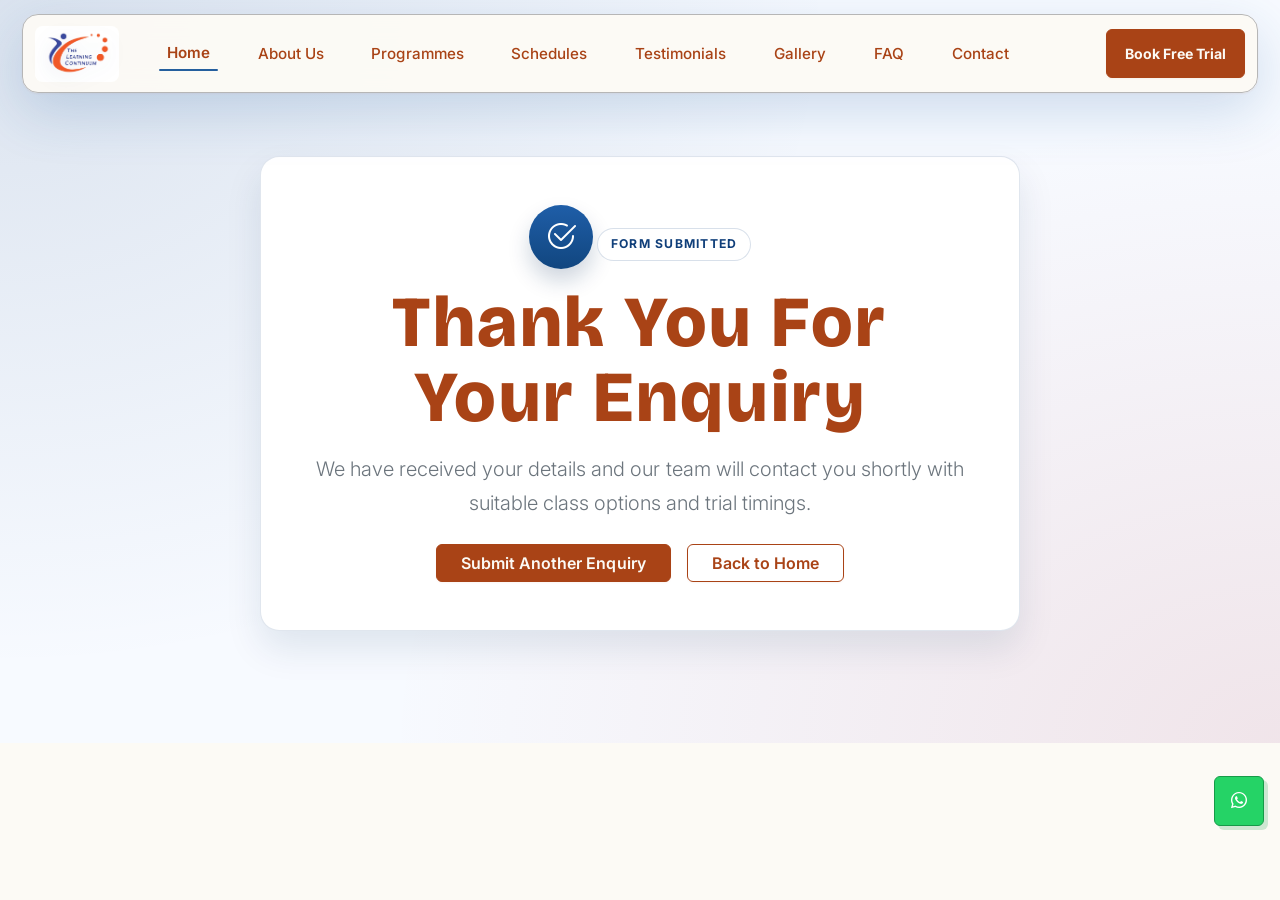
<file: thank-you.html>
<!doctype html>
<html lang="en">
  <head>
    <meta charset="utf-8" />
    <meta name="viewport" content="width=device-width, initial-scale=1" />
    <meta
      name="description"
      content="Thank you for your enquiry. The Learning Continuum team will contact you shortly."
    />
    <title>Thank You | The Learning Continuum</title>
    <link rel="preconnect" href="https://fonts.googleapis.com" />
    <link rel="preconnect" href="https://fonts.gstatic.com" crossorigin />
    <link
      href="https://fonts.googleapis.com/css2?family=Bricolage+Grotesque:opsz,wght@12..96,800&family=Inter:wght@400;500;600;700&family=Roboto+Mono:wght@400&display=swap"
      rel="stylesheet"
    />
    <link
      href="https://cdn.jsdelivr.net/npm/bootstrap@5.3.3/dist/css/bootstrap.min.css"
      rel="stylesheet"
      integrity="sha384-QWTKZyjpPEjISv5WaRU9OFeRpok6YctnYmDr5pNlyT2bRjXh0JMhjY6hW+ALEwIH"
      crossorigin="anonymous"
    />
    <link
      rel="stylesheet"
      href="https://cdn.jsdelivr.net/npm/bootstrap-icons@1.11.3/font/bootstrap-icons.min.css"
    />
    <link rel="stylesheet" href="assets/css/styles.css" />
    <link rel="stylesheet" href="assets/css/home.css" />
    <link rel="stylesheet" href="assets/css/redesign.css" />
    <style>
      .thankyou-wrap {
        position: relative;
        background:
          radial-gradient(65% 90% at 0% 0%, rgba(16, 63, 122, 0.12), rgba(16, 63, 122, 0)),
          radial-gradient(70% 85% at 100% 100%, rgba(179, 38, 45, 0.1), rgba(179, 38, 45, 0)),
          #f7faff;
      }

      .thankyou-card {
        border: 1px solid rgba(16, 63, 122, 0.13);
        border-radius: 1.2rem;
        background: #ffffff;
        box-shadow: 0 18px 36px rgba(11, 47, 89, 0.1);
        max-width: 760px;
        margin: 0 auto;
      }

      .thankyou-icon {
        width: 4rem;
        height: 4rem;
        border-radius: 50%;
        display: inline-grid;
        place-items: center;
        margin-bottom: 1rem;
        color: #ffffff;
        background: linear-gradient(180deg, #1f5ea8 0%, #11467f 100%);
        box-shadow: 0 12px 22px rgba(11, 47, 89, 0.2);
      }

      .thankyou-card .lead {
        max-width: 55ch;
        margin-left: auto;
        margin-right: auto;
      }
    </style>
  </head>
  <body>
    <div class="scroll-progress" aria-hidden="true"></div>
    <site-navbar></site-navbar>

    <section class="section-space nav-overlap-section thankyou-wrap">
      <div class="container py-lg-3">
        <article class="thankyou-card text-center p-4 p-lg-5">
          <div class="thankyou-icon" aria-hidden="true">
            <i class="bi bi-check2-circle fs-2"></i>
          </div>
          <p class="programmes-kicker mb-2">Form Submitted</p>
          <h1 class="mb-3">Thank You For Your Enquiry</h1>
          <p class="lead text-secondary mb-4">
            We have received your details and our team will contact you shortly with suitable class options and trial timings.
          </p>
          <div class="d-flex flex-column flex-sm-row justify-content-center gap-3">
            <a class="btn btn-primary px-4" href="contact.html">Submit Another Enquiry</a>
            <a class="btn btn-outline-primary px-4" href="index.html">Back to Home</a>
          </div>
        </article>
      </div>
    </section>

    <script
      src="https://cdn.jsdelivr.net/npm/bootstrap@5.3.3/dist/js/bootstrap.bundle.min.js"
      integrity="sha384-YvpcrYf0tY3lHB60NNkmXc5s9fDVZLESaAA55NDzOxhy9GkcIdslK1eN7N6jIeHz"
      crossorigin="anonymous"
    ></script>
    <script src="assets/js/navbar.js"></script>
    <script src="assets/js/home.js"></script>
    <script src="assets/js/site.js"></script>
  </body>
</html>
</file>
<file: assets/css/styles.css>
:root {
  --tlc-blue: #103f7a;
  --tlc-blue-dark: #0b2f59;
  --tlc-red: #b3262d;
  --tlc-text: #213247;
  --tlc-muted: #5d6b7a;
  --tlc-surface: #f4f7fb;
  --tlc-font-sans: "Inter", "Segoe UI", Tahoma, Geneva, Verdana, sans-serif;
  --tlc-font-serif: "Playfair Display", Georgia, "Times New Roman", serif;
}

body {
  font-family: var(--tlc-font-sans);
  color: var(--tlc-text);
  background-color: #ffffff;
  line-height: 1.68;
}

.section-space {
  padding-top: 64px;
  padding-bottom: 64px;
}

@media (min-width: 992px) {
  .section-space {
    padding-top: 96px;
    padding-bottom: 96px;
  }
}

.navbar-brand {
  color: var(--tlc-blue-dark);
}

.brand-mark {
  width: 10px;
  height: 10px;
  border-radius: 50%;
  background-color: var(--tlc-red);
}

.nav-link {
  font-family: var(--tlc-font-sans);
  color: var(--tlc-text);
  font-weight: 500;
}

.nav-link:hover,
.nav-link:focus {
  color: var(--tlc-blue);
}

.btn-primary {
  font-family: var(--tlc-font-sans);
  font-weight: 600;
  background-color: var(--tlc-blue);
  border-color: var(--tlc-blue);
}

.btn-primary:hover,
.btn-primary:focus {
  background-color: var(--tlc-blue-dark);
  border-color: var(--tlc-blue-dark);
}

.btn-outline-primary {
  font-family: var(--tlc-font-sans);
  font-weight: 600;
  color: var(--tlc-blue);
  border-color: var(--tlc-blue);
}

.btn-outline-primary:hover,
.btn-outline-primary:focus {
  background-color: var(--tlc-blue);
  border-color: var(--tlc-blue);
}

.hero-section {
  background-color: #0b2f59;
}

.hero-overlay {
  min-height: calc(100vh - 72px);
}

.hero-content {
  min-height: calc(100vh - 72px);
  padding-top: 30px;
  padding-bottom: 30px;
}

.hero-badge {
  background-color: var(--tlc-red);
  color: #ffffff;
  font-weight: 600;
  letter-spacing: 0.2px;
}

.result-image {
  min-height: 320px;
  object-fit: cover;
}

.result-highlight {
  background-color: #eaf1fa;
  border-left: 4px solid var(--tlc-blue);
}

.result-list li {
  position: relative;
  padding-left: 1.6rem;
  margin-bottom: 0.75rem;
}

.result-list li::before {
  content: "";
  position: absolute;
  left: 0.1rem;
  top: 0.52rem;
  width: 0.6rem;
  height: 0.6rem;
  border-radius: 50%;
  border: 1px solid var(--tlc-blue);
}

.programme-card {
  border-top: 4px solid var(--tlc-blue) !important;
}

.programme-link {
  color: var(--tlc-blue);
  text-decoration: none;
  font-weight: 600;
}

.programme-link:hover,
.programme-link:focus {
  color: var(--tlc-blue-dark);
}

.cta-section {
  background-color: var(--tlc-blue);
}

.cta-section .btn-light {
  color: var(--tlc-blue);
  font-weight: 600;
}

.footer-section {
  background-color: #ffffff;
}

.map-placeholder {
  min-height: 220px;
  border: 1px solid #d6dfeb;
  background-color: var(--tlc-surface);
  color: var(--tlc-muted);
  display: grid;
  place-items: center;
  text-align: center;
  padding: 1rem;
}
</file>
<file: assets/css/home.css>
.scroll-progress {
  position: fixed;
  top: 0;
  left: 0;
  width: 0;
  height: 3px;
  z-index: 1100;
  background: linear-gradient(90deg, #0b2f59, #2a63a6 65%, #b3262d);
  box-shadow: 0 0 10px rgba(16, 63, 122, 0.35);
}

:root {
  --tlc-nav-height: 96px;
}

html {
  scroll-behavior: smooth;
}

body {
  font-family: var(--tlc-font-sans);
  font-weight: 400;
  letter-spacing: 0.02px;
  line-height: 1.68;
  overflow-x: clip;
}

h1,
h2,
h3,
h4 {
  font-family: var(--tlc-font-serif);
  letter-spacing: -0.02em;
  line-height: 1.16;
  color: #1e3147;
}

.hero-section h1,
.hero-section h2,
.hero-section h3,
.hero-section h4,
.cta-section h1,
.cta-section h2,
.cta-section h3,
.cta-section h4 {
  color: #ffffff;
}

h1,
h2 {
  font-weight: 700;
}

h3,
h4 {
  font-weight: 600;
}

h1 {
  font-size: clamp(2.7rem, 5.6vw, 5.2rem);
  line-height: 1.06;
}

h2:not(.h1):not(.h3):not(.h4):not(.h5):not(.h6) {
  font-size: clamp(1.95rem, 3.1vw, 3rem);
}

h3:not(.h1):not(.h2):not(.h4):not(.h5):not(.h6) {
  font-size: clamp(1.5rem, 2.2vw, 2.1rem);
}

h4:not(.h1):not(.h2):not(.h3):not(.h5):not(.h6) {
  font-size: clamp(1.28rem, 1.6vw, 1.52rem);
}

h5,
h6,
.h5,
.h6 {
  font-family: var(--tlc-font-sans);
  font-weight: 600;
  letter-spacing: -0.01em;
}

p,
li,
small,
label,
input,
textarea,
select,
.lead,
.nav-link,
.btn,
.tlc-nav-cta,
.tlc-brand {
  font-family: var(--tlc-font-sans);
}

p,
li:not(.nav-item) {
  line-height: 1.7;
}

section {
  position: relative;
}

site-navbar {
  display: block;
  height: 0;
}

.tlc-navbar {
  font-family: var(--tlc-font-sans);
  position: fixed;
  top: 0;
  left: 0;
  right: 0;
  z-index: 1080;
  padding-top: 0.875rem;
  padding-bottom: 0.875rem;
  background: transparent;
  animation: nav-enter 0.5s ease both;
  transition: padding 0.25s ease, filter 0.25s ease;
}

.nav-overlap-section {
  position: relative;
  z-index: 1;
  padding-top: var(--tlc-nav-height);
}

.hero-section.nav-overlap-section {
  margin-top: 0;
}

.tlc-navbar.is-scrolled {
  padding-top: 0.75rem;
  padding-bottom: 0.75rem;
  filter: drop-shadow(0 12px 26px rgba(0, 0, 0, 0.18));
}

.tlc-nav-shell {
  display: flex;
  align-items: center;
  gap: 0;
  width: 100%;
  margin: 0;
  position: relative;
  overflow: hidden;
  background: rgba(8, 29, 56, 0.94);
  border: 1px solid rgba(255, 255, 255, 0.08);
  border-radius: 1.15rem;
  padding: 0.78rem 1.25rem;
  backdrop-filter: blur(12px) saturate(135%);
  -webkit-backdrop-filter: blur(12px) saturate(135%);
  box-shadow:
    0 18px 36px rgba(4, 14, 28, 0.28),
    0 1px 0 rgba(255, 255, 255, 0.04) inset;
  transition: box-shadow 0.25s ease, border-color 0.25s ease, transform 0.25s ease;
}

.tlc-navbar.is-scrolled .tlc-nav-shell {
  box-shadow:
    0 22px 42px rgba(4, 14, 28, 0.34),
    0 1px 0 rgba(255, 255, 255, 0.05) inset;
  border-color: rgba(255, 255, 255, 0.12);
  transform: translateY(-1px);
}

.tlc-nav-shell::before {
  content: none;
}

.tlc-brand {
  display: inline-flex;
  align-items: center;
  margin: 0;
  margin-right: 1.75rem;
  padding: 0.1rem 0;
  color: #ffffff;
  text-decoration: none;
  flex-shrink: 0;
  transition: transform 0.2s ease, opacity 0.2s ease;
}

.tlc-brand:hover,
.tlc-brand:focus {
  color: #ffffff;
  transform: translateY(-1px);
}

.tlc-brand-badge {
  display: inline-flex;
  align-items: center;
  justify-content: center;
  min-height: 3.45rem;
  padding: 0.36rem 0.92rem 0.36rem 0.58rem;
  background: #ffffff;
  border-radius: 999px;
  box-shadow:
    0 10px 24px rgba(0, 0, 0, 0.24),
    0 1px 0 rgba(255, 255, 255, 0.7) inset;
}

.tlc-brand-logo {
  display: block;
  width: auto;
  height: 50px;
  filter:
    drop-shadow(0 1px 2px rgba(255, 255, 255, 0.28))
    drop-shadow(0 4px 10px rgba(16, 63, 122, 0.1));
}

.tlc-nav-menu {
  flex: 1 1 auto;
}

.tlc-nav-links {
  width: 100%;
  gap: 0;
}

.tlc-nav-links .nav-link {
  color: rgba(255, 255, 255, 0.9);
  font-size: 0.95rem;
  font-weight: 500;
  border-radius: 0;
  padding: 0.7rem 0;
  margin: 0 0.75rem;
  position: relative;
  transition: color 0.22s ease, transform 0.22s ease;
}

.tlc-nav-links .nav-link::after {
  content: "";
  position: absolute;
  left: 0;
  right: 0;
  bottom: 0.08rem;
  height: 2px;
  border-radius: 999px;
  opacity: 0;
  transform: scaleX(0.35);
  transform-origin: center;
  background: #ff9d43;
  transition: transform 0.22s ease, opacity 0.22s ease;
}

.tlc-nav-links .nav-link:hover,
.tlc-nav-links .nav-link:focus {
  color: #ffffff;
}

.tlc-nav-links .nav-link:hover::after,
.tlc-nav-links .nav-link:focus::after,
.tlc-nav-links .nav-link.is-active::after,
.tlc-nav-links .nav-link.active::after {
  opacity: 1;
  transform: scaleX(1);
}

.tlc-nav-links .nav-link.is-active,
.tlc-nav-links .nav-link.active {
  color: #ff9d43;
  font-weight: 600;
}

.tlc-nav-cta {
  display: inline-flex;
  align-items: center;
  justify-content: center;
  text-decoration: none;
  color: #0b2f59;
  background: #ffffff;
  border: 1px solid rgba(11, 47, 89, 0.08);
  border-radius: 999px;
  padding: 0.625rem 1.125rem;
  font-size: 0.88rem;
  font-weight: 700;
  white-space: nowrap;
  box-shadow: 0 10px 24px rgba(0, 0, 0, 0.2);
  transition: transform 0.22s ease, box-shadow 0.22s ease, filter 0.22s ease;
}

.tlc-nav-cta:hover,
.tlc-nav-cta:focus {
  color: #0b2f59;
  transform: translateY(-1px);
  box-shadow:
    0 0 0 1px rgba(255, 157, 67, 0.22),
    0 16px 32px rgba(0, 0, 0, 0.24);
  background: #ffffff;
}

.tlc-nav-toggle {
  margin-left: auto;
  border: 1px solid rgba(255, 255, 255, 0.16);
  color: #ffffff;
  background: rgba(255, 255, 255, 0.07);
  border-radius: 0.9rem;
  padding: 0.38rem 0.62rem;
  box-shadow: none;
  transition: border-color 0.22s ease, background-color 0.22s ease, transform 0.22s ease;
}

.tlc-nav-toggle i {
  font-size: 1.2rem;
  transition: transform 0.2s ease;
}

.tlc-nav-toggle[aria-expanded="true"] i {
  transform: rotate(90deg);
}

.tlc-nav-toggle:hover,
.tlc-nav-toggle:focus-visible {
  background: rgba(255, 255, 255, 0.12);
  border-color: rgba(255, 153, 67, 0.48);
  transform: translateY(-1px);
}

.tlc-nav-toggle:focus {
  box-shadow: 0 0 0 0.18rem rgba(255, 255, 255, 0.14);
}

@keyframes nav-enter {
  from {
    opacity: 0;
    transform: translateY(-10px);
  }
  to {
    opacity: 1;
    transform: translateY(0);
  }
}

.hero-section {
  --hero-fixed-height: clamp(460px, 48vw, 560px);
  --hero-frame-gap: clamp(16px, 2.4vw, 28px);
  position: relative;
  overflow: visible;
  background: #f2f4f1;
  padding-top: calc(var(--tlc-nav-height) + var(--hero-frame-gap));
  padding-bottom: var(--hero-frame-gap);
}

.hero-section::before {
  content: none;
}

.hero-carousel,
.hero-carousel .carousel-inner,
.hero-carousel .carousel-item,
.hero-slide {
  height: var(--hero-fixed-height);
}

.hero-carousel {
  width: min(calc(100% - 32px), 1180px);
  margin: 0 auto;
  overflow: hidden;
  background: #ffffff;
  border: 8px solid #ffffff;
  box-shadow: 0 12px 30px rgba(27, 44, 64, 0.14);
}

.hero-carousel .carousel-item {
  transition: opacity 1.25s ease-in-out;
}

.hero-slide {
  background-image: var(--hero-bg);
  background-size: cover;
  background-position: var(--hero-pos, center center);
  position: relative;
  transform: none;
  transition: transform 6.8s ease;
}

.hero-carousel .carousel-item.active .hero-slide {
  transform: scale(1.018);
}

.hero-slide::before {
  content: "";
  position: absolute;
  inset: 0;
  background: linear-gradient(90deg, rgba(8, 29, 56, 0.12), rgba(8, 29, 56, 0.02) 54%, rgba(8, 29, 56, 0));
}

.hero-slide::after {
  content: none;
}

.hero-overlay-content {
  position: absolute;
  top: calc(var(--tlc-nav-height) + var(--hero-frame-gap) + 8px);
  left: 50%;
  z-index: 5;
  width: min(calc(100% - 48px), 1148px);
  height: calc(var(--hero-fixed-height) - 16px);
  transform: translateX(-50%);
  pointer-events: none;
}

.hero-overlay-content .container,
.hero-overlay-content .row,
.hero-overlay-content .hero-content {
  height: 100%;
}

.hero-overlay-content .hero-content {
  display: flex;
  align-items: center;
  justify-content: flex-start;
  align-content: center;
  min-height: 100%;
  padding-top: clamp(18px, 3vw, 40px);
  padding-bottom: clamp(18px, 3vw, 40px);
}

.nav-overlap-section.hero-section .hero-overlay-content .hero-content {
  padding-top: clamp(18px, 3vw, 40px);
  padding-bottom: clamp(18px, 3vw, 40px);
}

.hero-glass h1 {
  color: #14243a;
  font-size: clamp(1.65rem, 2.9vw, 2.55rem);
  font-weight: 700;
  letter-spacing: -0.015em;
  line-height: 1.13;
  max-width: 18ch;
  margin-left: 0;
  margin-right: 0;
}

.hero-overlay-content .hero-glass,
.hero-overlay-content .btn {
  pointer-events: auto;
}

.hero-glass {
  position: relative;
  max-width: min(470px, 100%);
  padding: clamp(1.25rem, 2.4vw, 2rem);
  margin-left: clamp(8px, 2.2vw, 28px);
  margin-right: 0;
  color: #263447;
  background: rgba(255, 255, 255, 0.84);
  border: 1px solid rgba(255, 255, 255, 0.82);
  border-radius: 0;
  box-shadow: 0 12px 28px rgba(18, 35, 56, 0.14);
  backdrop-filter: blur(6px);
  -webkit-backdrop-filter: blur(6px);
}

.hero-glass h1,
.hero-glass h2,
.hero-glass .lead {
  text-shadow: none;
}

.hero-glass .lead {
  color: #344356;
  font-family: var(--tlc-font-sans);
  font-size: clamp(0.95rem, 1.15vw, 1.08rem);
  font-weight: 400;
  letter-spacing: 0.002em;
  line-height: 1.55;
  max-width: 44ch;
  margin-left: 0;
  margin-right: 0;
}

.section-space h2 {
  letter-spacing: -0.017em;
  line-height: 1.14;
}

.trust-title,
.programmes-head h2,
.reviews-authority-section h2,
#results h2 {
  max-width: 20ch;
  margin-left: auto;
  margin-right: auto;
}

.hero-badge {
  background: rgba(16, 63, 122, 0.1);
  border: 1px solid rgba(16, 63, 122, 0.16);
  color: var(--tlc-blue-dark);
  letter-spacing: 0.35px;
}

.hero-metrics {
  border-top: 1px solid rgba(16, 63, 122, 0.12);
  padding-top: 0.8rem;
  max-width: 100%;
  margin-left: 0;
  margin-right: 0;
}

.hero-metric-item {
  border-radius: 0;
  padding: 0;
  color: #2a3b50;
  background: transparent;
  border: 0;
  box-shadow: none;
  backdrop-filter: none;
}

.hero-section .btn-primary {
  background: var(--tlc-blue);
  border-color: var(--tlc-blue);
  box-shadow: 0 8px 16px rgba(9, 40, 79, 0.18);
}

.hero-section .btn-outline-light {
  color: var(--tlc-blue);
  border-color: rgba(16, 63, 122, 0.34);
  background: rgba(255, 255, 255, 0.58);
}

.hero-section .btn-outline-light:hover,
.hero-section .btn-outline-light:focus {
  color: #ffffff;
  background: var(--tlc-blue);
  border-color: var(--tlc-blue);
}

.hero-section .btn {
  --bs-btn-padding-y: 0.62rem;
  --bs-btn-padding-x: 1rem;
  --bs-btn-font-size: 0.92rem;
  border-radius: 0.15rem;
}

.hero-carousel .carousel-control-prev,
.hero-carousel .carousel-control-next {
  z-index: 8;
  width: 46px;
  opacity: 0.78;
}

.hero-carousel .carousel-control-prev-icon,
.hero-carousel .carousel-control-next-icon {
  width: 1.45rem;
  height: 1.45rem;
  padding: 1rem;
  background-color: rgba(8, 29, 56, 0.58);
  background-size: 56%;
  border-radius: 999px;
}

.hero-carousel .carousel-indicators {
  z-index: 9;
  bottom: 0.55rem;
  margin-bottom: 0;
}

.hero-carousel .carousel-indicators [data-bs-target] {
  width: 9px;
  height: 9px;
  margin-right: 4px;
  margin-left: 4px;
  background-color: #ffffff;
  border: 1px solid rgba(8, 29, 56, 0.42);
  border-radius: 999px;
  opacity: 0.95;
}

.hero-carousel .carousel-indicators .active {
  background-color: var(--tlc-blue);
  border-color: #ffffff;
}

.hero-metric-number {
  color: var(--tlc-blue-dark);
  font-size: clamp(0.98rem, 1.5vw, 1.18rem);
  font-weight: 700;
  line-height: 1.1;
}

.hero-metric-label {
  color: #5d6b7a;
  font-size: 0.65rem;
  text-transform: uppercase;
  letter-spacing: 0.45px;
  line-height: 1.3;
  opacity: 1;
}

.btn-micro {
  position: relative;
  overflow: hidden;
  transition: transform 0.25s ease, box-shadow 0.25s ease, filter 0.25s ease;
}

.btn-micro::after {
  content: "";
  position: absolute;
  top: 0;
  left: -140%;
  width: 68%;
  height: 100%;
  transform: skewX(-24deg);
  background: linear-gradient(90deg, rgba(255, 255, 255, 0), rgba(255, 255, 255, 0.45), rgba(255, 255, 255, 0));
  transition: left 0.5s ease;
}

.btn-micro:hover {
  transform: translateY(-2px);
  box-shadow: 0 9px 20px rgba(11, 47, 89, 0.22);
  filter: saturate(1.05);
}

.btn-micro:hover::after {
  left: 150%;
}

.elevate-card {
  transition: transform 0.32s ease, box-shadow 0.32s ease, border-color 0.32s ease;
}

.elevate-card:hover {
  transform: translateY(-8px);
  box-shadow: 0 18px 32px rgba(11, 47, 89, 0.12) !important;
}

.tlc-card {
  position: relative;
  overflow: hidden;
  transform: translateZ(0);
  transition: transform 0.3s ease, box-shadow 0.3s ease, border-color 0.3s ease;
  will-change: transform;
}

.tlc-card-softshape::after {
  content: "";
  position: absolute;
  width: 170px;
  height: 170px;
  right: -56px;
  bottom: -92px;
  border-radius: 50%;
  background: radial-gradient(circle at center, rgba(16, 63, 122, 0.1), rgba(16, 63, 122, 0));
  pointer-events: none;
}

.tlc-card:hover,
.tlc-card:focus-visible,
.tlc-card:focus-within {
  transform: translateY(-8px) scale(1.015);
  border-color: rgba(21, 86, 164, 0.26) !important;
  box-shadow:
    inset 0 4px 0 rgba(32, 94, 177, 0.95),
    0 24px 42px rgba(11, 47, 89, 0.17) !important;
}

.tlc-card:focus-visible,
.tlc-card:focus-within {
  outline: 2px solid rgba(32, 94, 177, 0.35);
  outline-offset: 2px;
}

.js-reveal {
  transition: opacity 0.68s cubic-bezier(0.22, 1, 0.36, 1), transform 0.68s cubic-bezier(0.22, 1, 0.36, 1);
}

.trust-premium-section {
  background:
    radial-gradient(120% 120% at 50% 0%, rgba(16, 63, 122, 0.06) 0%, rgba(16, 63, 122, 0.01) 45%, transparent 80%),
    #ffffff;
}

.why-choose-section {
  background:
    radial-gradient(85% 120% at 0% 0%, rgba(16, 63, 122, 0.05), rgba(16, 63, 122, 0)),
    radial-gradient(85% 120% at 100% 100%, rgba(42, 99, 166, 0.06), rgba(42, 99, 166, 0)),
    #f8fbff;
}

.why-choose-section h2 {
  color: #0f2f58;
}

.why-card {
  border-radius: 1rem;
  border: 1px solid rgba(16, 63, 122, 0.1);
  background: #ffffff;
  box-shadow: 0 12px 28px rgba(11, 47, 89, 0.08);
  transition: transform 0.28s ease, box-shadow 0.28s ease, border-color 0.28s ease;
}

.why-card:hover {
  transform: translateY(-6px);
  border-color: rgba(16, 63, 122, 0.2);
  box-shadow: 0 18px 34px rgba(11, 47, 89, 0.12);
}

.why-card p {
  color: #56697e;
}

.why-card-icon {
  width: 3.6rem;
  height: 3.6rem;
  border-radius: 50%;
  display: grid;
  place-items: center;
  margin-bottom: 1rem;
  color: #143f74;
  background: #f2f6fc;
  border: 1px solid rgba(16, 63, 122, 0.12);
  font-size: 1.35rem;
}

.trust-kicker {
  display: inline-block;
  padding: 0.35rem 0.8rem;
  border-radius: 999px;
  border: 1px solid rgba(16, 63, 122, 0.15);
  color: #103f7a;
  font-size: 0.76rem;
  text-transform: uppercase;
  letter-spacing: 1.2px;
  font-weight: 700;
  background-color: #ffffff;
}

.trust-title {
  color: #0b2f59;
  letter-spacing: -0.2px;
}

.trust-premium-card {
  position: relative;
  overflow: hidden;
  border-radius: 1rem;
  padding: 1.75rem 1.25rem 1.4rem;
  border: 1px solid rgba(16, 63, 122, 0.08);
  background-color: #ffffff;
  box-shadow: 0 10px 28px rgba(16, 63, 122, 0.08);
  transition: transform 0.3s ease, box-shadow 0.3s ease, border-color 0.3s ease;
}

.trust-premium-card::before {
  content: "";
  position: absolute;
  inset: 0 0 auto;
  height: 4px;
  background: linear-gradient(90deg, #103f7a, #2a63a6);
  opacity: 0.92;
}

.trust-premium-card::after {
  content: "";
  position: absolute;
  width: 140px;
  height: 140px;
  right: -70px;
  top: -70px;
  border-radius: 50%;
  background: radial-gradient(circle at center, rgba(16, 63, 122, 0.08), rgba(16, 63, 122, 0));
  pointer-events: none;
}

.trust-premium-card.is-visible {
  opacity: 1;
  transform: translateY(0);
}

.trust-premium-card:hover {
  transform: translateY(-5px);
  border-color: rgba(16, 63, 122, 0.22);
  box-shadow: 0 16px 32px rgba(16, 63, 122, 0.13);
}

.trust-premium-icon {
  width: 68px;
  height: 68px;
  margin: 0 auto 1rem;
  border-radius: 50%;
  display: grid;
  place-items: center;
  background: linear-gradient(160deg, #f5f8fd 0%, #edf3fb 100%);
  border: 1px solid rgba(16, 63, 122, 0.09);
  color: #103f7a;
  font-size: 1.45rem;
  box-shadow: inset 0 1px 0 rgba(255, 255, 255, 0.9), 0 6px 14px rgba(16, 63, 122, 0.08);
  animation: iconLift 4.5s ease-in-out infinite;
}

@keyframes iconLift {
  0%,
  100% {
    transform: translateY(0);
  }
  50% {
    transform: translateY(-4px);
  }
}

.trust-card-heading {
  color: #22344a;
  font-size: clamp(1.05rem, 2.2vw, 1.25rem);
}

.trust-support-text {
  color: #5f6d7d;
  font-size: 0.98rem;
  line-height: 1.55;
}

.js-counter {
  font-weight: 700;
  color: #0b2f59;
}

@media (max-width: 575.98px) {
  .trust-premium-card {
    padding: 1.4rem 1.1rem 1.2rem;
  }

  .trust-premium-icon {
    width: 62px;
    height: 62px;
    font-size: 1.3rem;
  }
}

@media (prefers-reduced-motion: reduce) {
  .trust-premium-card {
    opacity: 1;
    transform: none;
    transition: none;
  }
}

.reviews-authority-section {
  background:
    linear-gradient(180deg, #f8fafd 0%, #ffffff 36%);
}

.programmes-section {
  position: relative;
  background:
    radial-gradient(68% 80% at 12% 0%, rgba(16, 63, 122, 0.08), rgba(16, 63, 122, 0)),
    radial-gradient(60% 80% at 100% 100%, rgba(27, 88, 166, 0.09), rgba(27, 88, 166, 0)),
    linear-gradient(180deg, #f8fbff 0%, #f2f6fb 100%);
}

.programmes-head {
  max-width: 760px;
  margin-left: auto;
  margin-right: auto;
}

.programmes-kicker {
  display: inline-block;
  padding: 0.34rem 0.8rem;
  border-radius: 999px;
  border: 1px solid rgba(16, 63, 122, 0.16);
  color: #103f7a;
  font-size: 0.76rem;
  text-transform: uppercase;
  letter-spacing: 1.25px;
  font-weight: 700;
  background: rgba(255, 255, 255, 0.9);
}

.programmes-subtitle {
  color: #5c6d7f;
}

.programmes-grid {
  align-items: stretch;
}

.programmes-section .programme-card {
  --programme-accent: #1f62b4;
  --programme-tint: rgba(31, 98, 180, 0.08);
  position: relative;
  overflow: hidden;
  border-top: 0 !important;
  border: 1px solid rgba(16, 63, 122, 0.14) !important;
  background: linear-gradient(180deg, #ffffff 0%, #fbfdff 100%);
  box-shadow: 0 14px 30px rgba(11, 47, 89, 0.1);
}

.programmes-section .programme-card::before {
  content: "";
  position: absolute;
  inset: 0 0 auto;
  height: 4px;
  background: linear-gradient(90deg, var(--programme-accent), #8dc0ff);
}

.programmes-section .programme-card::after {
  content: "";
  position: absolute;
  width: 170px;
  height: 170px;
  right: -45px;
  bottom: -90px;
  border-radius: 50%;
  background: radial-gradient(circle, var(--programme-tint), rgba(255, 255, 255, 0));
  pointer-events: none;
}

.programmes-section .programme-card .card-body {
  position: relative;
  z-index: 1;
}

.programmes-section .programme-card--psle {
  --programme-accent: #1556a4;
  --programme-tint: rgba(21, 86, 164, 0.12);
}

.programmes-section .programme-card--secondary {
  --programme-accent: #2a63a6;
  --programme-tint: rgba(42, 99, 166, 0.12);
}

.programmes-section .programme-card--foundation {
  --programme-accent: #3c77bc;
  --programme-tint: rgba(60, 119, 188, 0.12);
}

.programme-meta {
  display: flex;
  flex-wrap: wrap;
  gap: 0.5rem;
}

.programme-pill,
.programme-time {
  display: inline-flex;
  align-items: center;
  min-height: 1.9rem;
  padding: 0.15rem 0.62rem;
  border-radius: 999px;
  font-size: 0.75rem;
  font-weight: 700;
}

.programme-pill {
  color: #0b2f59;
  background: #e9f1fb;
  border: 1px solid rgba(16, 63, 122, 0.14);
}

.programme-time {
  color: #4f6277;
  background: #f5f8fc;
  border: 1px solid rgba(16, 63, 122, 0.1);
}

.programmes-section .programme-card h3 {
  color: #1f344c;
}

.programme-list {
  display: grid;
  gap: 0.5rem;
}

.programme-list li {
  position: relative;
  color: #5a6b7e;
  padding-left: 1.35rem;
  font-size: 0.95rem;
}

.programme-list li::before {
  content: "";
  position: absolute;
  width: 0.52rem;
  height: 0.52rem;
  border-radius: 50%;
  left: 0.18rem;
  top: 0.48rem;
  background: var(--programme-accent);
  box-shadow: 0 0 0 4px var(--programme-tint);
}

.programmes-section .programme-card.elevate-card:hover {
  transform: translateY(-10px);
  border-color: rgba(21, 86, 164, 0.28) !important;
  box-shadow: 0 24px 40px rgba(11, 47, 89, 0.16) !important;
}

.programme-link {
  display: inline-flex;
  align-items: center;
  gap: 0.42rem;
  width: fit-content;
  color: #0f4b95;
  text-decoration: none;
  font-weight: 700;
  letter-spacing: 0.01em;
  transition: color 0.2s ease, transform 0.2s ease;
}

.programme-link i {
  transition: transform 0.2s ease;
}

.programme-link:hover,
.programme-link:focus {
  color: #0b2f59;
  transform: translateX(1px);
}

.programme-link:hover i,
.programme-link:focus i {
  transform: translateX(3px);
}

.reviews-kicker {
  color: #b3262d;
  font-size: 0.85rem;
  text-transform: uppercase;
  letter-spacing: 1.6px;
  font-weight: 700;
}

.reviews-subtitle {
  color: #5f6d7d;
  max-width: 760px;
  margin-left: auto;
  margin-right: auto;
}

.reviews-shell {
  border: 1px solid rgba(16, 63, 122, 0.08);
  background-color: #ffffff;
  border-radius: 1.1rem;
  box-shadow: 0 18px 42px rgba(11, 47, 89, 0.08);
  padding: 1rem;
  overflow: clip;
}

.review-source-google {
  display: flex;
  align-items: center;
  justify-content: space-between;
  gap: 0.8rem;
  padding: 0.2rem 0.15rem 0.85rem;
  border-bottom: 1px solid rgba(16, 63, 122, 0.11);
}

.google-source-pill {
  display: inline-flex;
  align-items: center;
  gap: 0.45rem;
  border: 1px solid rgba(16, 63, 122, 0.2);
  background-color: #f1f6fd;
  color: #0b2f59;
  border-radius: 999px;
  font-size: 0.9rem;
  font-weight: 700;
  padding: 0.5rem 0.95rem;
  box-shadow: inset 0 0 0 1px rgba(16, 63, 122, 0.08);
}

.review-source-score {
  color: #0b2f59;
  font-weight: 700;
}

.google-source-note {
  color: #677687;
  font-size: 0.86rem;
}

.overall-rating-panel {
  margin-top: 1rem;
  padding: 1.2rem 0.75rem 1rem;
  border-radius: 0.9rem;
  background: #f8fbff;
  border: 1px solid rgba(16, 63, 122, 0.08);
}

.overall-rating-label {
  color: #1f344d;
  font-size: 1.05rem;
  font-weight: 700;
}

.overall-rating-line {
  display: flex;
  align-items: center;
  justify-content: center;
  flex-wrap: wrap;
  gap: 0.55rem;
}

.overall-rating-score {
  color: #0b2f59;
  font-size: clamp(2rem, 4vw, 2.7rem);
  line-height: 1;
  font-weight: 800;
}

.overall-rating-count {
  font-size: 0.86rem;
  color: #697786;
}

.review-stars {
  display: inline-flex;
  align-items: center;
  gap: 0.2rem;
}

.rating-star {
  width: 1.3rem;
  height: 1.3rem;
  fill: #f4b400;
  filter: drop-shadow(0 1px 0 rgba(11, 47, 89, 0.1));
  transform-origin: center;
  animation: starPulse 3.2s ease-in-out infinite;
}

.review-stars .rating-star:nth-child(2) {
  animation-delay: 0.12s;
}

.review-stars .rating-star:nth-child(3) {
  animation-delay: 0.24s;
}

.review-stars .rating-star:nth-child(4) {
  animation-delay: 0.36s;
}

.review-stars .rating-star:nth-child(5) {
  animation-delay: 0.48s;
}

.review-stars-sm .rating-star {
  width: 1.05rem;
  height: 1.05rem;
}

.google-wordmark {
  margin-top: 0.7rem;
}

@keyframes starPulse {
  0%,
  100% {
    transform: scale(1);
    opacity: 0.95;
  }
  50% {
    transform: scale(1.07);
    opacity: 1;
  }
}

.reviews-carousel-wrapper {
  position: relative;
  margin-top: 1.15rem;
}

.reviews-track {
  display: flex;
  gap: 1rem;
  overflow-x: auto;
  scroll-behavior: auto;
  padding: 0.2rem 0.1rem;
  -ms-overflow-style: none;
  scrollbar-width: none;
}

.reviews-track::-webkit-scrollbar {
  display: none;
}

.review-card {
  flex: 0 0 clamp(260px, 29vw, 328px);
  border-radius: 1rem;
  border: 1px solid rgba(16, 63, 122, 0.08);
  background-color: #ffffff;
  box-shadow: 0 8px 20px rgba(11, 47, 89, 0.08);
  padding: 1.1rem;
  min-height: 280px;
  display: flex;
  flex-direction: column;
  gap: 0.78rem;
  transition: transform 0.26s ease, box-shadow 0.26s ease, border-color 0.26s ease;
}

.review-card.is-visible {
  opacity: 1;
  transform: translateY(0);
}

.review-card:hover {
  transform: translateY(-5px);
  border-color: rgba(16, 63, 122, 0.2);
  box-shadow: 0 15px 32px rgba(11, 47, 89, 0.13);
}

.review-author {
  display: flex;
  align-items: center;
  gap: 0.7rem;
}

.review-avatar {
  width: 40px;
  height: 40px;
  border-radius: 50%;
  display: grid;
  place-items: center;
  background-color: #1a4f91;
  color: #ffffff;
  font-size: 0.82rem;
  font-weight: 700;
}

.review-avatar-alt {
  background-color: #ce7a2a;
}

.review-avatar-gold {
  background-color: #9d7b2b;
}

.review-avatar-blue {
  background-color: #1861aa;
}

.review-time {
  color: #768495;
  font-size: 0.82rem;
}

.review-body {
  margin: 0;
  color: #2d4258;
  line-height: 1.6;
  flex-grow: 1;
}

.review-readmore {
  color: #7a8898;
  font-size: 0.9rem;
}

.review-google-logo {
  width: 70px;
  height: auto;
}

.testimonials-google-section {
  background:
    radial-gradient(70% 90% at 100% 0%, rgba(16, 63, 122, 0.08), rgba(16, 63, 122, 0)),
    #ffffff;
}

.testimonials-google-head {
  display: grid;
  grid-template-columns: minmax(0, 1fr) auto;
  gap: 1.5rem;
  align-items: end;
  margin-bottom: clamp(1.75rem, 4vw, 3rem);
}

.testimonials-google-head h2 {
  max-width: 20ch;
}

.testimonials-google-rating {
  display: inline-flex;
  align-items: center;
  gap: 0.55rem;
  justify-content: center;
  padding: 0.85rem 1rem;
  border: 1px solid rgba(16, 63, 122, 0.12);
  border-radius: 1rem;
  background: #f8fbff;
  box-shadow: 0 14px 28px rgba(11, 47, 89, 0.08);
  white-space: nowrap;
}

.testimonials-google-score {
  color: var(--tlc-blue-dark);
  font-size: 1.7rem;
  font-weight: 800;
  line-height: 1;
}

.testimonials-google-section .review-stars i {
  color: #f4b400;
  font-size: 0.98rem;
  line-height: 1;
}

.testimonials-google-grid {
  display: grid;
  grid-template-columns: repeat(3, minmax(0, 1fr));
  gap: 1.1rem;
}

.testimonials-review-card {
  flex: initial;
  min-height: 0;
  border-radius: 1rem;
  background:
    linear-gradient(180deg, rgba(248, 251, 255, 0.92), rgba(255, 255, 255, 1));
}

.testimonials-review-card .review-body {
  flex-grow: 0;
}

.testimonials-google-cta,
.testimonials-google-cta:link,
.testimonials-google-cta:visited {
  color: #ffffff;
  background: linear-gradient(180deg, var(--tlc-blue) 0%, var(--tlc-blue-dark) 100%);
  border: 1px solid rgba(255, 157, 67, 0.58);
  border-radius: 999px;
  box-shadow: 0 12px 24px rgba(11, 47, 89, 0.18);
  font-weight: 700;
  -webkit-text-fill-color: #ffffff;
}

.testimonials-google-cta:hover,
.testimonials-google-cta:focus,
.testimonials-google-cta:active {
  color: #ffffff;
  background: linear-gradient(180deg, #174f91 0%, var(--tlc-blue-dark) 100%);
  border-color: #ff9d43;
  box-shadow: 0 16px 30px rgba(11, 47, 89, 0.24);
  -webkit-text-fill-color: #ffffff;
}

.reviews-google-cta,
.reviews-google-cta:link,
.reviews-google-cta:visited,
.reviews-google-cta:hover,
.reviews-google-cta:focus,
.reviews-google-cta:active,
.reviews-google-cta.show,
.reviews-google-cta:first-child:active {
  color: #ffffff;
  background-color: var(--tlc-blue);
  border-color: var(--tlc-blue);
  -webkit-text-fill-color: #ffffff;
}

.reviews-google-cta {
  isolation: isolate;
}

.reviews-google-cta::before {
  content: "";
  position: absolute;
  inset: 0;
  z-index: -1;
  background-color: var(--tlc-blue);
  border-radius: inherit;
}

.reviews-google-cta::after {
  z-index: 0;
  pointer-events: none;
}

.reviews-google-cta:hover,
.reviews-google-cta:focus,
.reviews-google-cta:active {
  box-shadow: 0 9px 20px rgba(11, 47, 89, 0.22);
}

.cta-section {
  position: relative;
  overflow: clip;
}

.cta-section::before {
  content: "";
  position: absolute;
  inset: 0;
  background:
    radial-gradient(80% 100% at 0% 100%, rgba(255, 255, 255, 0.12), rgba(255, 255, 255, 0)),
    radial-gradient(65% 100% at 100% 0%, rgba(179, 38, 45, 0.3), rgba(179, 38, 45, 0));
  pointer-events: none;
}

.footer-section {
  position: relative;
  background-color: #eef4fb;
  padding-top: 4.5rem !important;
}

.footer-section::before,
.footer-section::after {
  content: none;
}

.footer-contact-shell {
  position: relative;
  z-index: 1;
  background: #0b2340;
  border: 1px solid rgba(255, 255, 255, 0.08);
  box-shadow: 0 28px 56px rgba(7, 20, 38, 0.2);
}

.footer-kicker {
  color: rgba(174, 201, 232, 0.82);
  text-transform: uppercase;
  letter-spacing: 0.1em;
  font-weight: 600;
  font-size: 0.76rem;
}

.footer-contact-shell h2 {
  color: #ffffff;
}

.footer-lead {
  color: rgba(225, 235, 246, 0.82);
  max-width: 50ch;
}

.footer-brand-lockup {
  display: inline-flex;
  align-items: center;
}

.footer-brand-badge {
  display: inline-flex;
  align-items: center;
  justify-content: center;
  min-height: 3.6rem;
  padding: 0.42rem 1rem 0.42rem 0.62rem;
  border-radius: 999px;
  background: #ffffff;
  box-shadow:
    0 12px 24px rgba(0, 0, 0, 0.2),
    0 1px 0 rgba(255, 255, 255, 0.72) inset;
}

.footer-brand-logo {
  display: block;
  width: auto;
  height: 48px;
}

.footer-quote {
  border: 1px solid #dce4ee;
  background: #f9fbfe;
  color: #2d4056;
  box-shadow: none;
}

.footer-contact-stack {
  display: grid;
  gap: 0.75rem;
}

.footer-contact-chip {
  display: flex;
  align-items: flex-start;
  gap: 0.75rem;
  text-decoration: none;
  color: #2d4258;
  padding: 0.85rem 0.95rem;
  border-radius: 0.9rem;
  border: 1px solid #dbe4ef;
  background: #ffffff;
  transition: border-color 0.2s ease, background-color 0.2s ease;
}

.footer-contact-chip i {
  color: #103f7a;
  font-size: 1rem;
  margin-top: 0.1rem;
}

.footer-contact-chip:hover,
.footer-contact-chip:focus {
  border-color: #bdd0e6;
  background-color: #f6f9fd;
  color: #1f3348;
}

.footer-map-col {
  display: flex;
}

.footer-map-shell {
  display: flex;
  flex-direction: column;
  gap: 0.85rem;
  flex: 1 1 auto;
  margin-top: 0.35rem;
  padding-top: 1.4rem;
  border-top: 1px solid rgba(255, 255, 255, 0.08);
}

.footer-map-label {
  display: inline-flex;
  align-items: center;
  gap: 0.55rem;
  color: #ffffff;
  font-weight: 600;
  letter-spacing: 0.01em;
}

.footer-map-label i {
  color: #ff9d43;
}

.footer-map {
  width: 100%;
  flex: 1 1 auto;
  min-height: 0;
  height: 100%;
  border: 1px solid rgba(255, 255, 255, 0.08);
  box-shadow: 0 18px 36px rgba(3, 10, 20, 0.26);
}

.footer-map-link {
  color: #aec9e8;
  text-decoration: none;
  font-weight: 600;
  font-size: 0.9rem;
}

.footer-map-link:hover,
.footer-map-link:focus {
  color: #ffffff;
  text-decoration: underline;
}

.footer-bottom {
  position: relative;
  z-index: 1;
  color: #607286 !important;
  border-top: 1px solid rgba(16, 63, 122, 0.12);
  padding-top: 1.15rem;
}

.js-review-reveal {
  transition: opacity 0.5s ease, transform 0.5s ease;
}

.js-review-reveal.is-visible {
  opacity: 1;
  transform: translateY(0);
}

.will-reveal {
  opacity: 0;
  transform: translateY(16px);
}

.will-reveal[data-reveal="left"] {
  transform: translateX(-38px);
}

.will-reveal[data-reveal="right"] {
  transform: translateX(38px);
}

.review-card.will-reveal {
  transform: translateY(14px);
}

@media (min-width: 768px) {
  .reviews-shell {
    padding: 1.25rem;
  }
}

@media (max-width: 767.98px) {
  .hero-section {
    --hero-fixed-height: clamp(500px, 110vw, 640px);
    padding-bottom: 1rem;
  }

  .nav-overlap-section.hero-section .hero-overlay-content .hero-content {
    justify-content: flex-start;
  }

  .review-source-google {
    align-items: flex-start;
    flex-direction: column;
  }

  .review-card {
    flex-basis: 86vw;
  }

  .hero-glass {
    max-width: min(92vw, 430px);
    padding: 1.1rem;
    margin-left: 0;
  }

  .hero-glass h1 {
    font-size: clamp(1.45rem, 7vw, 2rem);
  }

  .hero-glass .lead {
    font-size: 0.94rem;
  }

  .hero-metrics {
    margin-top: 1rem !important;
  }

  .hero-metric-item {
    padding: 0.9rem 0.75rem;
  }

  .footer-map-col {
    display: block;
  }

  .footer-map {
    height: auto;
    min-height: 260px;
  }

  .programmes-head {
    margin-bottom: 2rem !important;
  }

  .programmes-subtitle {
    font-size: 0.97rem;
  }

  .programmes-section .programme-card .card-body {
    padding: 1.15rem !important;
  }

}

@media (max-width: 1199.98px) {
  .hero-section {
    --hero-fixed-height: clamp(480px, 58vw, 560px);
  }

  .hero-section.nav-overlap-section .hero-overlay-content {
    top: calc(var(--tlc-nav-height) + var(--hero-frame-gap) + 8px);
  }

  .nav-overlap-section.hero-section .hero-overlay-content .hero-content {
    padding-top: clamp(18px, 3vw, 34px);
    padding-bottom: clamp(18px, 3vw, 34px);
  }

  .footer-section {
    padding-top: 3.5rem !important;
  }

  .site-footer-extended .footer-contact-shell {
    border-radius: 1.3rem;
  }

  .footer-brand-badge {
    min-height: 3.2rem;
    padding: 0.32rem 0.82rem 0.32rem 0.52rem;
  }

  .footer-brand-logo {
    height: 42px;
  }

  .tlc-navbar {
    padding-top: 0.75rem;
    padding-bottom: 0.75rem;
  }

  .tlc-nav-shell {
    flex-wrap: wrap;
    align-items: center;
    border-radius: 1.25rem;
    padding: 0.85rem 1rem 1rem;
    background: rgba(8, 29, 56, 0.96);
    border: 1px solid rgba(255, 255, 255, 0.08);
    box-shadow: 0 20px 40px rgba(4, 14, 28, 0.32);
    backdrop-filter: blur(16px);
    -webkit-backdrop-filter: blur(16px);
  }

  .tlc-navbar.is-scrolled .tlc-nav-shell {
    border-color: rgba(255, 255, 255, 0.1);
    box-shadow: 0 22px 42px rgba(4, 14, 28, 0.36);
    transform: none;
  }

  .tlc-nav-shell::before {
    content: none;
  }

  .tlc-brand {
    color: #ffffff;
    flex: 1 1 auto;
    min-width: 0;
    margin-right: 0;
  }

  .tlc-brand:hover,
  .tlc-brand:focus {
    color: #ffffff;
    transform: none;
  }

  .tlc-brand-badge {
    min-height: 3.1rem;
    padding: 0.3rem 0.8rem 0.3rem 0.5rem;
  }

  .tlc-brand-logo {
    height: 44px;
  }

  .tlc-nav-toggle {
    margin-left: 0.75rem;
    color: #ffffff;
    border: 1px solid rgba(255, 255, 255, 0.16);
    background: rgba(255, 255, 255, 0.08);
    border-radius: 0.95rem;
    padding: 0.45rem 0.7rem;
    box-shadow: none;
  }

  .tlc-nav-toggle:focus {
    box-shadow: 0 0 0 0.18rem rgba(255, 255, 255, 0.16);
  }

  .tlc-nav-menu {
    flex: 0 0 100%;
    width: 100%;
    margin-top: 1rem;
    border-top: 1px solid rgba(255, 255, 255, 0.1);
    padding-top: 0.85rem;
    animation: nav-menu-in 0.22s ease;
  }

  .tlc-nav-links {
    display: flex;
    flex-direction: column;
    align-items: stretch !important;
    gap: 0.2rem;
  }

  .tlc-nav-links .nav-item {
    width: 100%;
  }

  .tlc-nav-links .nav-link {
    display: block;
    width: 100%;
    color: rgba(255, 255, 255, 0.92);
    font-size: 1rem;
    font-weight: 500;
    border-radius: 0;
    text-align: left;
    padding: 0.8rem 0;
    margin: 0;
    background: transparent;
  }

  .tlc-nav-links .nav-link::after {
    left: 0;
    right: auto;
    width: 100%;
    max-width: 18rem;
    bottom: 0.1rem;
    height: 2px;
    border-radius: 999px;
    background: #ff9d43;
  }

  .tlc-nav-links .nav-link:hover,
  .tlc-nav-links .nav-link:focus {
    color: #ffffff;
    background: transparent;
    transform: none;
  }

  .tlc-nav-links .nav-link.is-active,
  .tlc-nav-links .nav-link.active {
    color: #ff9d43;
    background: transparent;
  }

  .tlc-nav-links .nav-item:last-child {
    margin-top: 0.7rem;
  }

  .tlc-nav-cta {
    display: flex;
    width: 100%;
    margin-top: 0.8rem;
    animation: none;
    min-height: 3.35rem;
    font-size: 1rem;
    border-radius: 999px;
    background: #ffffff;
    color: #0b2f59;
    border: 1px solid rgba(11, 47, 89, 0.08);
  }

  .tlc-nav-cta:hover,
  .tlc-nav-cta:focus {
    color: #0b2f59;
    background: #ffffff;
  }
}

@media (max-width: 767.98px) {
  .hero-section {
    --hero-fixed-height: clamp(500px, 110vw, 640px);
  }

  .hero-glass {
    max-width: min(92vw, 430px);
    padding: 1.1rem;
    margin-left: 0;
  }

  .hero-glass h1 {
    font-size: clamp(1.45rem, 7vw, 2rem);
  }

  .hero-glass .lead {
    font-size: 0.94rem;
  }

  .hero-metric-item {
    padding: 0;
  }

  .hero-metric-label {
    font-size: 0.58rem;
  }
}

@media (prefers-reduced-motion: reduce) {
  html {
    scroll-behavior: auto;
  }

  .trust-premium-icon {
    animation: none;
  }

  .review-card,
  .js-review-reveal,
  .js-reveal {
    opacity: 1;
    transform: none;
    transition: none;
  }

  .tlc-navbar,
  .tlc-nav-shell::before,
  .tlc-nav-cta,
  .tlc-nav-menu {
    animation: none;
  }

  .rating-star {
    animation: none;
  }

  .reviews-track {
    scroll-behavior: auto;
  }

  .tlc-card {
    transition: border-color 0.25s ease, box-shadow 0.25s ease;
  }

  .tlc-card:hover,
  .tlc-card:focus-visible,
  .tlc-card:focus-within {
    transform: none;
  }
}

@keyframes nav-menu-in {
  from {
    opacity: 0;
    transform: translateY(-6px);
  }
  to {
    opacity: 1;
    transform: translateY(0);
  }
}

/* Schedule Page */
.schedule-hero {
  position: relative;
  overflow: hidden;
  padding-top: calc(var(--tlc-nav-height) + 2.8rem);
  padding-bottom: 3.5rem;
  background:
    radial-gradient(88% 100% at 0% 0%, rgba(16, 63, 122, 0.22), rgba(16, 63, 122, 0)),
    radial-gradient(90% 100% at 100% 100%, rgba(42, 99, 166, 0.18), rgba(42, 99, 166, 0)),
    linear-gradient(160deg, #f6f9fd 0%, #edf3fb 100%);
}

.schedule-hero-shell {
  max-width: 920px;
  margin: 0 auto;
  text-align: center;
  background: #ffffff;
  border: 1px solid rgba(16, 63, 122, 0.12);
  border-radius: 1.25rem;
  box-shadow: 0 16px 34px rgba(11, 47, 89, 0.1);
  padding: 2rem 1.2rem;
}

.schedule-subtext {
  color: #5b6b7d;
  max-width: 780px;
  margin-left: auto;
  margin-right: auto;
}

.schedule-section-title {
  color: #16385f;
}

.schedule-card {
  position: relative;
  overflow: hidden;
  border-radius: 1rem;
  border: 1px solid rgba(16, 63, 122, 0.14);
  background: #ffffff;
  box-shadow: 0 14px 30px rgba(11, 47, 89, 0.1);
}

.schedule-card::before {
  content: "";
  position: absolute;
  left: 0;
  right: 0;
  top: 0;
  height: 4px;
  background: linear-gradient(90deg, #1d5aa8, #6ea7eb);
}

.schedule-card .table-responsive {
  border-radius: 1rem;
}

.schedule-table {
  min-width: 560px;
  margin-bottom: 0;
}

.schedule-table thead th {
  background: linear-gradient(180deg, #1e5eac 0%, #154f94 100%);
  color: #ffffff;
  font-weight: 700;
  letter-spacing: 0.01em;
  border-bottom: 0;
  border-right: 1px solid rgba(255, 255, 255, 0.12);
  padding: 0.88rem 1rem;
}

.schedule-table thead th:last-child {
  border-right: 0;
}

.schedule-table tbody td {
  color: #334a61;
  border-color: #dbe5f0;
  padding: 0.78rem 1rem;
  transition: background-color 0.26s ease, color 0.26s ease;
}

.schedule-table tbody tr:nth-child(even) td {
  background-color: #f7faff;
}

.schedule-table tbody tr:hover td {
  background-color: #eaf2fd;
  color: #1e3f66;
}

.schedule-table td:first-child {
  font-weight: 600;
  color: #223c5c;
}

.schedule-group-spacer {
  margin-top: 2rem;
}

@media (max-width: 991.98px) {
  .schedule-hero {
    padding-top: calc(var(--tlc-nav-height) + 2.2rem);
    padding-bottom: 3rem;
  }

  .schedule-hero-shell {
    padding: 1.5rem 1rem;
  }
}

@media (max-width: 767.98px) {
  .schedule-table {
    min-width: 520px;
  }
}

/* Shared Inner Page Styles */
.inner-hero {
  position: relative;
  overflow: hidden;
  padding-top: calc(var(--tlc-nav-height) + 2.8rem);
  padding-bottom: 3.5rem;
  background:
    radial-gradient(90% 100% at 0% 0%, rgba(16, 63, 122, 0.24), rgba(16, 63, 122, 0)),
    radial-gradient(88% 100% at 100% 100%, rgba(42, 99, 166, 0.2), rgba(42, 99, 166, 0)),
    linear-gradient(155deg, #f6f9fd 0%, #edf3fb 100%);
}

.inner-hero-shell {
  max-width: 940px;
  margin: 0 auto;
  text-align: center;
  background: #ffffff;
  border: 1px solid rgba(16, 63, 122, 0.12);
  border-radius: 1.25rem;
  box-shadow: 0 16px 34px rgba(11, 47, 89, 0.1);
  padding: 2rem 1.2rem;
}

.inner-hero-shell p {
  max-width: 760px;
  margin-left: auto;
  margin-right: auto;
}

.feature-chip-row {
  display: flex;
  flex-wrap: wrap;
  gap: 0.65rem;
  justify-content: center;
}

.feature-chip {
  display: inline-flex;
  align-items: center;
  gap: 0.35rem;
  border-radius: 999px;
  padding: 0.34rem 0.75rem;
  border: 1px solid rgba(16, 63, 122, 0.14);
  color: #234060;
  background: #f7faff;
  font-size: 0.79rem;
  font-weight: 600;
}

.content-panel {
  position: relative;
  border: 1px solid rgba(16, 63, 122, 0.12);
  border-radius: 1.1rem;
  background: #ffffff;
  box-shadow: 0 14px 28px rgba(11, 47, 89, 0.08);
}

.gallery-section {
  background:
    radial-gradient(80% 80% at 8% 0%, rgba(16, 63, 122, 0.08), rgba(16, 63, 122, 0)),
    #f7faff;
}

.gallery-grid {
  column-count: 3;
  column-gap: clamp(1rem, 2vw, 1.35rem);
}

.gallery-item {
  display: inline-block;
  width: 100%;
  margin-bottom: clamp(1rem, 2vw, 1.35rem);
  break-inside: avoid;
}

.gallery-card {
  display: block;
  width: 100%;
  padding: 0;
  overflow: hidden;
  border: 1px solid rgba(16, 63, 122, 0.08);
  border-radius: 1rem;
  background: #ffffff;
  box-shadow: 0 14px 28px rgba(11, 47, 89, 0.1);
  cursor: zoom-in;
  transition: transform 0.28s ease, box-shadow 0.28s ease, border-color 0.28s ease;
}

.gallery-card:hover,
.gallery-card:focus-visible {
  transform: translateY(-5px);
  border-color: rgba(16, 63, 122, 0.18);
  box-shadow: 0 22px 42px rgba(11, 47, 89, 0.16);
}

.gallery-image {
  display: block;
  width: 100%;
  height: auto;
  transition: transform 0.45s ease;
}

.gallery-card:hover .gallery-image,
.gallery-card:focus-visible .gallery-image {
  transform: scale(1.045);
}

.gallery-lightbox .modal-content {
  background: #071d38;
  border: 0;
  border-radius: 1rem;
  overflow: hidden;
  box-shadow: 0 26px 70px rgba(0, 0, 0, 0.38);
}

.gallery-lightbox-image {
  display: block;
  width: 100%;
  max-height: min(78vh, 820px);
  object-fit: contain;
  background: #071d38;
}

.gallery-lightbox .btn-close {
  position: absolute;
  top: 0.85rem;
  right: 0.85rem;
  z-index: 2;
  background-color: rgba(255, 255, 255, 0.86);
  border-radius: 999px;
  opacity: 1;
}

.subject-chip {
  display: inline-flex;
  align-items: center;
  border-radius: 999px;
  padding: 0.2rem 0.62rem;
  border: 1px solid rgba(16, 63, 122, 0.14);
  background: #f2f7ff;
  color: #18437a;
  font-size: 0.76rem;
  font-weight: 700;
}

.outcome-list {
  display: grid;
  gap: 0.45rem;
  margin: 0;
  padding: 0;
  list-style: none;
}

.outcome-list li {
  position: relative;
  color: #54687d;
  font-size: 0.94rem;
  padding-left: 1.2rem;
}

.outcome-list li::before {
  content: "";
  position: absolute;
  top: 0.48rem;
  left: 0.05rem;
  width: 0.46rem;
  height: 0.46rem;
  border-radius: 50%;
  background: #2a63a6;
  box-shadow: 0 0 0 4px rgba(42, 99, 166, 0.12);
}

.metric-card {
  border: 1px solid rgba(16, 63, 122, 0.12);
  background: #ffffff;
  box-shadow: 0 12px 24px rgba(11, 47, 89, 0.08);
  border-radius: 1rem;
  padding: 1.35rem;
  height: 100%;
}

.metric-number {
  font-size: clamp(1.7rem, 3.3vw, 2.6rem);
  font-weight: 800;
  color: #123f76;
  line-height: 1.08;
}

.faq-shell .accordion-item {
  border: 1px solid rgba(16, 63, 122, 0.13);
  border-radius: 0.95rem !important;
  overflow: hidden;
  margin-bottom: 0.85rem;
  box-shadow: 0 12px 24px rgba(11, 47, 89, 0.06);
}

.faq-shell .accordion-button {
  font-weight: 700;
  color: #21364f;
  background: #ffffff;
}

.faq-shell .accordion-button:not(.collapsed) {
  color: #0f417a;
  background: #edf4ff;
  box-shadow: none;
}

.faq-shell .accordion-button:focus {
  box-shadow: 0 0 0 0.2rem rgba(16, 63, 122, 0.16);
}

.contact-info-card {
  border-radius: 1rem;
  border: 1px solid rgba(16, 63, 122, 0.13);
  background: #ffffff;
  box-shadow: 0 12px 26px rgba(11, 47, 89, 0.08);
  padding: 1.15rem;
  height: 100%;
}

.contact-info-icon {
  width: 2.5rem;
  height: 2.5rem;
  border-radius: 50%;
  display: grid;
  place-items: center;
  color: #123f76;
  background: #e8f1fd;
  border: 1px solid rgba(16, 63, 122, 0.14);
  margin-bottom: 0.7rem;
}

.contact-enquiry-section {
  background:
    radial-gradient(85% 110% at 0% 0%, rgba(16, 63, 122, 0.08), rgba(16, 63, 122, 0)),
    radial-gradient(85% 110% at 100% 100%, rgba(42, 99, 166, 0.08), rgba(42, 99, 166, 0)),
    linear-gradient(180deg, #f8fbff 0%, #f3f8ff 100%);
}

.contact-form-shell {
  position: relative;
  overflow: hidden;
  border: 1px solid rgba(16, 63, 122, 0.16);
  background: #ffffff;
  box-shadow: 0 18px 34px rgba(11, 47, 89, 0.11);
  border-radius: 1.15rem;
}

.contact-form-shell::before {
  content: "";
  position: absolute;
  left: 0;
  right: 0;
  top: 0;
  height: 4px;
  background: linear-gradient(90deg, #1b5aa5 0%, #77aced 100%);
}

.contact-form-shell .programmes-subtitle {
  max-width: 60ch;
}

#enquiry-form .form-label {
  font-weight: 600;
  color: #1f3653;
  margin-bottom: 0.4rem;
}

#enquiry-form .form-control,
#enquiry-form .form-select {
  border-radius: 0.75rem;
  border: 1px solid #c7d8eb;
  padding: 0.7rem 0.85rem;
  color: #2a4058;
  background-color: #fcfdff;
}

#enquiry-form .form-control:focus,
#enquiry-form .form-select:focus {
  border-color: #3f78ba;
  box-shadow: 0 0 0 0.22rem rgba(33, 98, 171, 0.16);
  background-color: #ffffff;
}

#enquiry-form textarea.form-control {
  min-height: 150px;
  resize: vertical;
}

#enquiry-form .btn {
  min-width: 170px;
}

@media (max-width: 767.98px) {
  .contact-form-shell {
    border-radius: 1rem;
  }

  #enquiry-form .btn {
    width: 100%;
  }
}

.contact-success-message {
  display: none;
}

.contact-success-message:target {
  display: block;
}

.site-footer-extended .footer-contact-shell {
  border-radius: 1.6rem;
}

.site-footer-extended .footer-contact-shell > .row:first-child {
  align-items: flex-start;
  row-gap: 2rem;
}

.footer-grid-title {
  color: #ffffff;
  font-family: var(--tlc-font-serif);
  font-size: 1.2rem;
  font-weight: 700;
  margin-bottom: 0.75rem;
}

.footer-link-list {
  list-style: none;
  margin: 0;
  padding: 0;
  display: grid;
  gap: 0.4rem;
}

.footer-link-list a {
  color: rgba(225, 235, 246, 0.78);
  text-decoration: none;
  font-weight: 500;
  transition: color 0.2s ease, transform 0.2s ease;
}

.footer-link-list a:hover,
.footer-link-list a:focus {
  color: #ffffff;
  text-decoration: none;
}

.floating-actions {
  position: fixed;
  right: 1rem;
  bottom: 1rem;
  display: grid;
  gap: 0.55rem;
  z-index: 1090;
}

.floating-whatsapp,
.scroll-top-btn {
  width: 3.1rem;
  height: 3.1rem;
  border-radius: 50%;
  display: grid;
  place-items: center;
  text-decoration: none;
  border: 1px solid rgba(255, 255, 255, 0.24);
  box-shadow: 0 12px 24px rgba(6, 17, 35, 0.24);
  transition: transform 0.22s ease, box-shadow 0.22s ease, opacity 0.22s ease;
}

.floating-whatsapp {
  color: #ffffff;
  background: linear-gradient(180deg, #25d366 0%, #169a48 100%);
}

.scroll-top-btn {
  color: #ffffff;
  background: linear-gradient(180deg, #1f5eab 0%, #15457e 100%);
  opacity: 0;
  pointer-events: none;
}

.scroll-top-btn.is-visible {
  opacity: 1;
  pointer-events: auto;
}

.floating-whatsapp:hover,
.floating-whatsapp:focus,
.scroll-top-btn:hover,
.scroll-top-btn:focus {
  transform: translateY(-2px);
  box-shadow: 0 16px 28px rgba(6, 17, 35, 0.28);
}

.subjects-offered-section {
  background:
    radial-gradient(80% 100% at 0% 0%, rgba(16, 63, 122, 0.04), rgba(16, 63, 122, 0)),
    radial-gradient(80% 100% at 100% 100%, rgba(42, 99, 166, 0.05), rgba(42, 99, 166, 0)),
    #f7faff;
}

.subjects-cta {
  border-radius: 999px;
  font-weight: 700;
}

.subjects-grid,
.levels-grid {
  display: grid;
  gap: 1rem;
}

.subjects-grid {
  grid-template-columns: repeat(4, minmax(0, 1fr));
}

.levels-grid {
  grid-template-columns: repeat(4, minmax(0, 1fr));
}

#subjects-offered .levels-grid {
  grid-template-columns: repeat(2, minmax(0, 1fr));
  max-width: 560px;
  margin-left: auto;
  margin-right: auto;
}

.subject-tile,
.level-tile {
  border: 1px solid rgba(16, 63, 122, 0.1);
  background: #ffffff;
  border-radius: 1rem;
  box-shadow: 0 10px 22px rgba(11, 47, 89, 0.07);
  padding: 1.1rem 1rem;
  text-align: center;
  font-family: var(--tlc-font-serif);
  font-size: clamp(1.1rem, 1.6vw, 1.7rem);
  font-weight: 600;
  color: #183557;
  line-height: 1.2;
  transition: transform 0.25s ease, box-shadow 0.25s ease, border-color 0.25s ease;
}

.level-tile {
  font-size: clamp(1.15rem, 1.65vw, 1.8rem);
}

.subject-tile:hover,
.level-tile:hover {
  transform: translateY(-4px);
  border-color: rgba(16, 63, 122, 0.2);
  box-shadow: 0 14px 28px rgba(11, 47, 89, 0.11);
}

.journey-section {
  background: #ffffff;
}

.journey-image {
  min-height: 380px;
  object-fit: cover;
}

.journey-copy {
  color: #4f6276;
}

.home-schedule-preview {
  background: #ffffff;
}

.home-schedule-preview .schedule-table {
  min-width: 680px;
}

@media (max-width: 991.98px) {
  .testimonials-google-head {
    grid-template-columns: 1fr;
    text-align: center;
    justify-items: center;
  }

  .testimonials-google-head h2,
  .testimonials-google-head .programmes-subtitle {
    margin-left: auto;
    margin-right: auto;
  }

  .testimonials-google-grid {
    grid-template-columns: repeat(2, minmax(0, 1fr));
  }

  .gallery-grid {
    column-count: 2;
  }

  .subjects-grid,
  .levels-grid {
    grid-template-columns: repeat(2, minmax(0, 1fr));
  }

  .inner-hero {
    padding-top: calc(var(--tlc-nav-height) + 2.3rem);
    padding-bottom: 3rem;
  }

  .inner-hero-shell {
    padding: 1.6rem 1rem;
  }
}

@media (max-width: 767.98px) {
  .testimonials-google-rating {
    flex-wrap: wrap;
    white-space: normal;
  }

  .testimonials-google-grid {
    grid-template-columns: 1fr;
  }

  .gallery-grid {
    column-count: 1;
  }

  .subjects-grid,
  .levels-grid {
    grid-template-columns: 1fr;
  }

  #subjects-offered .levels-grid {
    grid-template-columns: 1fr;
  }

  .floating-actions {
    right: 0.7rem;
    bottom: 0.8rem;
  }

  .floating-whatsapp,
  .scroll-top-btn {
    width: 2.85rem;
    height: 2.85rem;
  }
}
</file>
<file: assets/css/redesign.css>
/* SayBriefly-inspired creative studio system for The Learning Continuum */
:root {
  --color-forest-ink: #a94316;
  --color-accent-blue: #245f9e;
  --color-cream-paper: #fcfaf5;
  --color-pencil-gray: #b6b6b6;
  --color-whisper-gray: #f1f1f1;
  --color-sticky-note-teal: #b9d9f5;
  --color-sticky-note-mint: #f6d1b8;
  --color-sticky-note-blush: #f6d0ff;
  --color-terracotta: #cb5521;
  --font-bricolage: "Bricolage Grotesque", "Archivo Black", sans-serif;
  --font-inter: "Inter", system-ui, -apple-system, "Segoe UI", sans-serif;
  --font-mono: "Roboto Mono", monospace;
  --page-max: 1200px;
  --radius-button: 6px;
  --radius-card: 12px;
  --radius-nav: 16px;
  --shadow-subtle: 0 1px 2px rgba(169, 67, 22, .05);
  --shadow-lift: 0 1px 3px rgba(169, 67, 22, .1), 0 1px 2px rgba(169, 67, 22, .08);
  --ease-studio: cubic-bezier(.22, 1, .36, 1);
  --tlc-blue: var(--color-forest-ink);
  --tlc-blue-dark: var(--color-forest-ink);
  --tlc-red: var(--color-accent-blue);
  --tlc-text: var(--color-forest-ink);
  --tlc-muted: rgba(169, 67, 22, .68);
  --tlc-surface: var(--color-cream-paper);
  --tlc-font-sans: var(--font-inter);
  --tlc-font-serif: var(--font-bricolage);
}

html { scroll-padding-top: calc(var(--tlc-nav-height) + 24px); }
body {
  overflow-x: clip;
  color: var(--color-forest-ink);
  background: var(--color-cream-paper);
  font-family: var(--font-inter);
}
.scroll-progress {
  background: linear-gradient(90deg, var(--color-accent-blue) 0%, #3f7fbd 50%, var(--color-forest-ink) 100%) !important;
  box-shadow: 0 0 10px rgba(36, 95, 158, .24) !important;
}
::selection { color: var(--color-cream-paper); background: var(--color-accent-blue); }
.container { width: min(100%, var(--page-max)); padding-inline: clamp(16px, 3vw, 32px); }
.section-space { padding-block: clamp(64px, 8vw, 96px); }
.border-bottom { border-color: rgba(169, 67, 22, .14) !important; }
.bg-light { background: var(--color-cream-paper) !important; }

h1, h2, h3, h4,
.h1, .h2, .h3, .h4 {
  color: var(--color-forest-ink);
  font-family: var(--font-bricolage);
  font-weight: 800 !important;
  letter-spacing: .035em;
  line-height: 1.05;
}
h5, h6, .h5, .h6 { color: var(--color-forest-ink); font-family: var(--font-inter); }
p, li:not(.nav-item), label, input, select, textarea, .btn, .nav-link { font-family: var(--font-inter); }
.programmes-subtitle, .journey-copy, .trust-support-text { color: rgba(169, 67, 22, .7); }

/* Floating cream navigation */
.tlc-navbar { padding: 14px clamp(10px, 2vw, 22px); background: transparent; }
.tlc-navbar .container-fluid { max-width: 1240px; margin-inline: auto; padding: 0 !important; }
.tlc-nav-shell {
  min-height: 70px;
  padding: 9px 12px;
  overflow: visible;
  color: var(--color-forest-ink);
  background: rgba(252, 250, 245, .96);
  border: 1px solid var(--color-pencil-gray);
  border-radius: var(--radius-nav);
  box-shadow: 0 1px 2px rgba(169,67,22,.05), 0 18px 55px rgba(36,95,158,.2);
  backdrop-filter: blur(14px);
  -webkit-backdrop-filter: blur(14px);
  transition: transform .3s var(--ease-studio), box-shadow .3s ease;
}
.tlc-navbar.is-scrolled { padding-block: 10px; filter: none; }
.tlc-navbar.is-scrolled .tlc-nav-shell { box-shadow: 0 1px 3px rgba(169,67,22,.1), 0 24px 65px rgba(36,95,158,.24); }
.tlc-brand-badge { padding: 3px 8px; background: #ffffff; border: 0; border-radius: 8px; box-shadow: none; }
.tlc-nav-links { gap: clamp(2px, .6vw, 10px); }
.tlc-nav-links .nav-link { padding: 10px 7px; color: var(--color-forest-ink); font-weight: 500; transition: transform .2s var(--ease-studio), opacity .2s ease; }
.tlc-nav-links .nav-link:hover, .tlc-nav-links .nav-link:focus, .tlc-nav-links .nav-link.is-active { color: var(--color-forest-ink); transform: translateY(-1px); }
.tlc-nav-links .nav-link::after { bottom: 4px; height: 2px; background: var(--color-accent-blue); }
.tlc-nav-cta {
  padding: 12px 18px;
  color: var(--color-cream-paper);
  background: var(--color-forest-ink);
  border: 1px solid var(--color-forest-ink);
  border-radius: var(--radius-button);
  box-shadow: var(--shadow-subtle);
}
.tlc-nav-cta:hover { color: var(--color-cream-paper); background: var(--color-forest-ink); }
.tlc-nav-toggle { color: var(--color-forest-ink); background: transparent; border: 1px solid var(--color-forest-ink); border-radius: var(--radius-button); }

/* Editorial hero */
.hero-section { isolation: isolate; background: var(--color-cream-paper); }
.hero-carousel { border: 0; border-radius: var(--radius-nav); box-shadow: none; }
.hero-carousel::after {
  content: none;
}
.hero-slide {
  display: block;
  width: 100%;
  height: 100%;
  max-width: none;
  object-fit: cover;
  object-position: center;
  opacity: 1;
  filter: none;
  transition: transform 7s var(--ease-studio);
}
.hero-slide::before, .hero-slide::after { content: none; }
.carousel-item.active .hero-slide { transform: scale(1.025); }
.hero-overlay-content { z-index: 4; }
.hero-overlay-content { display: none; }
.hero-glass {
  padding: clamp(24px, 4vw, 44px);
  background: rgba(252,250,245,.93);
  border: 1px solid var(--color-forest-ink);
  border-radius: var(--radius-card);
  box-shadow: var(--shadow-subtle);
  backdrop-filter: blur(10px);
  -webkit-backdrop-filter: blur(10px);
}
.hero-glass h1, .hero-glass h2, .hero-glass h3, .hero-glass h4 { color: var(--color-forest-ink); }
.hero-glass h1 { letter-spacing: .045em; line-height: 1; }
.hero-glass .lead { color: rgba(169,67,22,.78); }
.hero-badge { color: var(--color-cream-paper); background: var(--color-accent-blue); border: 1px solid var(--color-forest-ink); border-radius: var(--radius-button) !important; }
.hero-glass .d-flex { justify-content: flex-start !important; }
.hero-metrics { margin-top: 28px !important; }
.hero-metric-item { height: 100%; padding: 14px; background: var(--color-sticky-note-mint); border: 1px solid var(--color-forest-ink); border-radius: var(--radius-card); }
.hero-metric-number, .hero-metric-label { color: var(--color-forest-ink); }
.hero-carousel .carousel-indicators { z-index: 5; gap: 7px; margin-bottom: 24px; }
.hero-carousel .carousel-indicators button { width: 26px; height: 3px; background: var(--color-cream-paper); border-radius: 999px; transition: width .3s var(--ease-studio); }
.hero-carousel .carousel-indicators button.active { width: 46px; }
.hero-carousel .carousel-control-prev, .hero-carousel .carousel-control-next { z-index: 5; width: 46px; height: 46px; top: 50%; border: 1px solid var(--color-cream-paper); border-radius: var(--radius-button); }
.hero-carousel .carousel-control-prev { left: 24px; }
.hero-carousel .carousel-control-next { right: 24px; }

/* Inner heroes */
.inner-hero { padding-top: calc(var(--tlc-nav-height) + clamp(48px, 7vw, 88px)); padding-bottom: clamp(56px, 7vw, 88px); background: var(--color-cream-paper); }
.inner-hero-shell {
  max-width: 980px;
  margin-inline: auto;
  padding: clamp(30px, 5vw, 58px);
  color: var(--color-cream-paper);
  background: var(--color-accent-blue);
  border: 1px solid var(--color-forest-ink);
  border-radius: var(--radius-nav);
  box-shadow: var(--shadow-subtle);
}
.inner-hero-shell > * { max-width: 760px; margin-inline: auto; }
.inner-hero h1, .inner-hero p { color: var(--color-cream-paper) !important; }

/* Section rhythm */
.section-space .row { --bs-gutter-x: clamp(20px, 3vw, 36px); --bs-gutter-y: clamp(20px, 3vw, 36px); }
.section-space .text-center.mb-4, .section-space .text-center.mb-lg-5 { margin-bottom: clamp(32px, 5vw, 56px) !important; }
.programmes-subtitle { max-width: 720px; }
.text-center .programmes-subtitle { margin-inline: auto; }
.why-choose-section, .journey-section, .home-schedule-preview, .footer-section { background: var(--color-cream-paper); }
.subjects-offered-section { background: var(--color-cream-paper); }
.trust-premium-section, .testimonials-google-section { background: var(--color-sticky-note-mint); }

/* Studio cards */
.why-card, .trust-premium-card, .programme-card, .review-card, .tlc-card,
.contact-info-card, .contact-form-card, .result-card, .philosophy-card,
.about-feature-card, .card {
  color: var(--color-forest-ink);
  background: var(--color-cream-paper) !important;
  border: 1px solid var(--color-forest-ink) !important;
  border-radius: var(--radius-card) !important;
  box-shadow: none !important;
  transition: transform .3s var(--ease-studio), box-shadow .3s ease !important;
}
.why-card:hover, .trust-premium-card:hover, .programme-card:hover, .review-card:hover,
.tlc-card:hover, .result-card:hover, .philosophy-card:hover, .about-feature-card:hover, .card:hover {
  transform: translate(-4px, -4px);
  box-shadow: 5px 5px 0 var(--color-accent-blue) !important;
}
.why-card, .trust-premium-card { display: flex; flex-direction: column; gap: 10px; }
.why-card-icon, .trust-premium-icon, .contact-icon { color: var(--color-cream-paper); background: var(--color-accent-blue); border: 1px solid var(--color-forest-ink); border-radius: var(--radius-button); box-shadow: none; transition: transform .3s var(--ease-studio); }
.why-card-icon i, .trust-premium-icon i, .contact-icon i { color: var(--color-cream-paper); }
.why-card:hover .why-card-icon, .trust-premium-card:hover .trust-premium-icon { transform: rotate(-4deg); }
.trust-premium-card::before, .trust-premium-card::after { display: none; }
.programme-card { padding: clamp(24px, 4vw, 36px) !important; border-top: 1px solid var(--color-forest-ink) !important; }
.programme-link { display: inline-flex; align-items: center; gap: 8px; color: var(--color-forest-ink); }
.programme-link i { transition: transform .2s var(--ease-studio); }
.programme-link:hover { color: var(--color-forest-ink); }
.programme-link:hover i { transform: translateX(4px); }

.subjects-grid, .levels-grid { gap: clamp(12px, 2vw, 20px); }
.subject-tile, .level-tile {
  min-height: 84px;
  display: grid;
  place-items: center;
  color: var(--color-forest-ink);
  background: var(--color-cream-paper);
  border: 1px solid var(--color-forest-ink);
  border-radius: var(--radius-card);
  box-shadow: none;
}
.subject-tile:hover, .level-tile:hover { transform: translate(-3px,-3px); border-color: var(--color-forest-ink); box-shadow: 4px 4px 0 var(--color-sticky-note-teal); }

/* Imagery */
.result-image, .journey-image, .founder-image, .about-section img { border: 1px solid var(--color-forest-ink); border-radius: var(--radius-card) !important; box-shadow: none !important; }
.gallery-grid { column-gap: clamp(16px, 2vw, 24px); }
.gallery-item { margin-bottom: clamp(16px, 2vw, 24px); overflow: hidden; border: 1px solid var(--color-forest-ink); border-radius: var(--radius-card); box-shadow: none; }
.gallery-item img { transition: transform .65s var(--ease-studio); }
.gallery-item:hover img { transform: scale(1.035); }
.gallery-card {
  cursor: default !important;
  pointer-events: none;
}

/* Shared portrait video */
site-video-section { display: block; }
.video-section { background: #ffffff; }
@media (min-width: 992px) {
  .video-subtitle-wide .programmes-subtitle { max-width: none; }
}
.video-frame {
  display: block;
  position: relative;
  width: min(100%, 360px);
  margin-inline: auto;
  overflow: hidden;
  background: var(--color-cream-paper);
  border: 1px solid var(--color-forest-ink);
  border-radius: var(--radius-card);
  box-shadow: var(--shadow-subtle);
}
.video-frame img {
  display: block;
  width: 100%;
  height: auto;
  aspect-ratio: 9 / 16;
  object-fit: cover;
}
.video-frame:focus-visible {
  outline: 3px solid var(--color-accent-blue);
  outline-offset: 4px;
}
.video-play {
  position: absolute;
  top: 50%;
  left: 50%;
  transform: translate(-50%, -50%);
  display: grid;
  place-items: center;
  width: 72px;
  height: 56px;
  color: var(--color-cream-paper);
  background: var(--color-accent-blue);
  border-radius: var(--radius-card);
  font-size: 2rem;
}

/* Reviews and data */
.testimonials-google-section h2, .testimonials-google-section h3, .testimonials-google-section p { color: var(--color-forest-ink); }
.reviews-track { gap: 20px; padding-block: 8px 24px; }
.review-card { padding: clamp(20px, 3vw, 28px); }
.review-star, .rating-star, .google-rating-stars i, .testimonials-google-stars i { color: var(--color-terracotta) !important; }
.schedule-table-wrap, .table-responsive { overflow: hidden; border: 1px solid var(--color-forest-ink); border-radius: var(--radius-card); box-shadow: none; }
.schedule-table th, .schedule-table td { padding: 16px 18px; vertical-align: middle; }
.schedule-table thead th { color: var(--color-cream-paper); background: var(--color-forest-ink); border-color: rgba(252,250,245,.18); }
.schedule-table tbody td { color: var(--color-forest-ink); background: var(--color-cream-paper); border-color: rgba(169,67,22,.14); }

/* Forms and FAQ */
.contact-form-card, .contact-info-card { padding: clamp(24px, 4vw, 40px) !important; }
.form-label { color: var(--color-forest-ink); }
.form-control, .form-select {
  min-height: 52px;
  color: var(--color-forest-ink);
  background-color: var(--color-cream-paper);
  border: 1px solid var(--color-forest-ink);
  border-radius: var(--radius-button);
  box-shadow: none;
}
.form-control:focus, .form-select:focus { color: var(--color-forest-ink); background: var(--color-cream-paper); border-color: var(--color-forest-ink); box-shadow: 3px 3px 0 var(--color-accent-blue); }
textarea.form-control { min-height: 144px; }
.accordion { display: grid; gap: 12px; }
.accordion-item { overflow: hidden; background: var(--color-cream-paper); border: 1px solid var(--color-forest-ink) !important; border-radius: var(--radius-card) !important; box-shadow: none; }
.accordion-button { padding: 20px 24px; color: var(--color-forest-ink); background: var(--color-cream-paper); box-shadow: none !important; }
.accordion-button:not(.collapsed) { color: var(--color-cream-paper); background: var(--color-accent-blue); }
.accordion-button:not(.collapsed)::after { filter: brightness(0) invert(1); }
.accordion-body { padding: 0 24px 24px; color: var(--color-forest-ink); }

/* Actions */
.btn, .tlc-nav-cta, .programme-link { border-radius: var(--radius-button) !important; box-shadow: var(--shadow-subtle); transition: transform .22s var(--ease-studio), box-shadow .22s ease; }
.btn-primary { color: var(--color-cream-paper); background: var(--color-forest-ink); border-color: var(--color-forest-ink); }
.btn-primary:hover, .btn-primary:focus { color: var(--color-cream-paper); background: var(--color-forest-ink); border-color: var(--color-forest-ink); }
.btn-outline-primary { color: var(--color-forest-ink); background: transparent; border-color: var(--color-forest-ink); }
.btn-outline-primary:hover { color: var(--color-forest-ink); background: var(--color-sticky-note-teal); border-color: var(--color-forest-ink); }
.btn-light { color: var(--color-forest-ink); background: var(--color-cream-paper); border-color: var(--color-cream-paper); }
.btn:hover, .btn:focus-visible, .tlc-nav-cta:hover, .programme-link:hover { transform: translate(-2px,-2px); box-shadow: 3px 3px 0 var(--color-accent-blue); }

/* CTA and footer */
.cta-section { color: var(--color-cream-paper); background: var(--color-forest-ink); }
.cta-section::before { opacity: .12; }
.cta-section h1, .cta-section h2, .cta-section h3, .cta-section h4 { color: var(--color-cream-paper); }
.cta-section .container { max-width: 900px; }
.site-footer-extended { color: var(--color-forest-ink); background: var(--color-cream-paper) !important; border-top: 1px solid var(--color-forest-ink) !important; }
.site-footer-extended h2, .site-footer-extended h3, .site-footer-extended h4, .site-footer-extended a { color: var(--color-forest-ink); }
.site-footer-extended .footer-contact-shell { background: var(--color-accent-blue); border: 1px solid var(--color-forest-ink); border-radius: var(--radius-card); box-shadow: none; }
.site-footer-extended .footer-contact-shell,
.site-footer-extended .footer-contact-shell h2,
.site-footer-extended .footer-contact-shell h3,
.site-footer-extended .footer-contact-shell p,
.site-footer-extended .footer-contact-shell a { color: var(--color-cream-paper); }
.footer-grid { gap: clamp(24px, 4vw, 48px); }
.footer-grid a { display: inline-flex; padding-block: 3px; transition: transform .2s var(--ease-studio); }
.footer-grid a:hover { color: var(--color-forest-ink); transform: translateX(4px); }
.floating-whatsapp, .scroll-top-btn { border-radius: var(--radius-button); box-shadow: var(--shadow-lift); }
.floating-whatsapp { color: var(--color-forest-ink); background: var(--color-sticky-note-teal); }
.scroll-top-btn { color: var(--color-cream-paper); background: var(--color-forest-ink); }

/* Motion */
.will-reveal { transition-duration: .72s; transition-timing-function: var(--ease-studio); }
.will-reveal[data-reveal="left"] { transform: translate3d(-24px,10px,0) rotate(-.5deg); }
.will-reveal[data-reveal="right"] { transform: translate3d(24px,10px,0) rotate(.5deg); }
.will-reveal[data-reveal="up"] { transform: translate3d(0,24px,0); }
.will-reveal.is-visible { transform: translate3d(0,0,0) rotate(0); }

@media (max-width: 1199.98px) {
  .tlc-navbar { padding-inline: 12px; }
  .tlc-nav-shell { padding: 10px 12px; background: rgba(252,250,245,.98); border: 1px solid var(--color-forest-ink); }
  .tlc-nav-menu { margin-top: 10px; padding: 12px; background: var(--color-cream-paper); border: 1px solid var(--color-forest-ink); border-radius: var(--radius-card); }
  .tlc-nav-links .nav-link, .tlc-nav-links .nav-link.is-active { color: var(--color-forest-ink); }
}

@media (max-width: 767.98px) {
  .section-space { padding-block: 64px; }
  .container { padding-inline: 16px; }
  .tlc-navbar { padding: 8px; }
  .hero-glass { margin-inline: 4px; padding: 20px; }
  .hero-glass .d-flex { align-items: stretch; }
  .hero-glass .btn { width: 100%; }
  .hero-carousel .carousel-control-prev, .hero-carousel .carousel-control-next { display: none; }
  .inner-hero-shell { padding: 26px 18px; border-radius: var(--radius-card); }
  .section-space .row { --bs-gutter-y: 16px; }
  .schedule-table th, .schedule-table td { padding: 13px; }
  .floating-actions { right: 12px; bottom: 12px; }
}

@media (prefers-reduced-motion: reduce) {
  *, *::before, *::after { scroll-behavior: auto !important; animation-duration: .01ms !important; animation-iteration-count: 1 !important; transition-duration: .01ms !important; }
}

/* Navigation clearance and modal safety */
:root { --nav-clearance: calc(var(--tlc-nav-height, 96px) + 32px); }

/* Every anchor lands below the fixed navigation. */
[id] { scroll-margin-top: var(--nav-clearance); }

/* One predictable first-content offset across every route. */
.inner-hero.nav-overlap-section,
.schedule-hero.nav-overlap-section,
.about-hero.nav-overlap-section,
.testimonials-google-section.nav-overlap-section,
.thankyou-wrap.nav-overlap-section {
  padding-top: var(--nav-clearance) !important;
}

/* The homepage uses its framed carousel gap in addition to the live nav height. */
.hero-section.nav-overlap-section {
  padding-top: calc(var(--tlc-nav-height, 96px) + var(--hero-frame-gap, 16px)) !important;
}

/* Prevent an expanded mobile navigation from extending beyond the viewport. */
@media (max-width: 1199.98px) {
  .tlc-nav-menu {
    max-height: calc(100dvh - var(--tlc-nav-height, 96px) - 24px);
    overflow-y: auto;
    overscroll-behavior: contain;
    scrollbar-width: thin;
  }
}

/* Bootstrap modal defaults sit below the custom navbar; keep dialogs above it. */
.modal { z-index: 2000; padding-inline: max(12px, env(safe-area-inset-left)) !important; }
.modal-backdrop { z-index: 1990; }
.modal-dialog {
  width: auto;
  max-width: min(1140px, calc(100vw - 32px));
  min-height: calc(100dvh - 32px);
  margin: 16px auto;
  align-items: center;
}
.modal-content {
  max-height: calc(100dvh - 32px);
  overflow: hidden;
  border: 1px solid var(--color-forest-ink);
  border-radius: var(--radius-card);
  box-shadow: 8px 8px 0 var(--color-accent-blue);
}
.modal-header, .modal-footer { flex: 0 0 auto; padding: 16px 20px; border-color: rgba(169,67,22,.14); }
.modal-body { min-height: 0; padding: 20px; overflow: auto; overscroll-behavior: contain; }
.modal .btn-close {
  width: 40px;
  height: 40px;
  margin: 0;
  padding: 0;
  background-color: var(--color-accent-blue);
  border: 1px solid var(--color-forest-ink);
  border-radius: var(--radius-button);
  box-shadow: var(--shadow-subtle);
  opacity: 1;
  filter: brightness(0) invert(1);
}
.modal .btn-close:focus-visible { box-shadow: 0 0 0 3px var(--color-sticky-note-teal); }

/* Gallery lightbox: safe viewport sizing with an always-reachable close action. */
.gallery-lightbox .modal-dialog { max-width: min(1200px, calc(100vw - 32px)); }
.gallery-lightbox .modal-content { position: relative; background: var(--color-forest-ink); }
.gallery-lightbox-image {
  width: 100%;
  height: auto;
  max-height: calc(100dvh - 34px);
  object-fit: contain;
  background: var(--color-forest-ink);
}
.gallery-lightbox .btn-close {
  top: 12px;
  right: 12px;
  z-index: 3;
}

@media (max-width: 767.98px) {
  :root { --nav-clearance: calc(var(--tlc-nav-height, 88px) + 20px); }
  .modal { padding-inline: max(8px, env(safe-area-inset-left)) !important; }
  .modal-dialog { max-width: calc(100vw - 16px); min-height: calc(100dvh - 16px); margin: 8px auto; }
  .modal-content { max-height: calc(100dvh - 16px); box-shadow: 4px 4px 0 var(--color-accent-blue); }
  .modal-header, .modal-footer { padding: 14px 16px; }
  .modal-body { padding: 16px; }
  .gallery-lightbox .modal-dialog { max-width: calc(100vw - 16px); }
  .gallery-lightbox-image { max-height: calc(100dvh - 18px); }
  .gallery-lightbox .btn-close { top: 8px; right: 8px; }
}

/* Programmes page — current dark-blue / burnt-orange system */
.programmes-section {
  background: var(--color-cream-paper) !important;
}
.programmes-section .programmes-grid {
  max-width: 1060px;
  margin-inline: auto;
  align-items: stretch;
}
.programmes-section .programme-card {
  --programme-accent: var(--color-accent-blue);
  --programme-tint: rgba(36, 95, 158, .12);
  min-height: 100%;
  padding: 0 !important;
  overflow: hidden;
  color: var(--color-forest-ink);
  background: var(--color-cream-paper) !important;
  border: 2px solid var(--color-accent-blue) !important;
  border-radius: var(--radius-card) !important;
  box-shadow: 7px 7px 0 rgba(169, 67, 22, .18) !important;
}
.programmes-section .programme-card::before {
  content: "";
  position: absolute;
  inset: 0 0 auto;
  height: 8px;
  background: var(--color-forest-ink);
}
.programmes-section .programme-card::after { content: none; }
.programmes-section .programme-card .card-body {
  position: relative;
  z-index: 1;
  padding: clamp(28px, 4vw, 42px) !important;
}
.programmes-section .programme-card h2 {
  color: var(--color-forest-ink);
  letter-spacing: .01em;
}
.programmes-section .programme-card p.text-secondary {
  color: rgba(169, 67, 22, .78) !important;
}
.programmes-section .programme-meta { gap: 10px; margin-bottom: 22px !important; }
.programmes-section .programme-pill,
.programmes-section .programme-time {
  min-height: 34px;
  padding: 7px 12px;
  border-radius: var(--radius-button);
  box-shadow: none;
}
.programmes-section .programme-pill {
  color: var(--color-cream-paper);
  background: var(--color-accent-blue);
  border: 1px solid var(--color-accent-blue);
}
.programmes-section .programme-time {
  color: var(--color-forest-ink);
  background: #f6d1b8;
  border: 1px solid rgba(169, 67, 22, .3);
}
.programmes-section .programme-list {
  gap: 12px;
  margin-bottom: 30px !important;
}
.programmes-section .programme-list li {
  color: rgba(169, 67, 22, .86);
  padding-left: 24px;
}
.programmes-section .programme-list li::before {
  left: 2px;
  top: .5em;
  width: 9px;
  height: 9px;
  background: var(--color-forest-ink);
  box-shadow: 0 0 0 4px rgba(169, 67, 22, .13);
}
.programmes-section .programme-link {
  width: fit-content;
  padding: 12px 16px;
  color: var(--color-cream-paper);
  background: var(--color-accent-blue);
  border: 1px solid var(--color-accent-blue);
  text-decoration: none;
}
.programmes-section .programme-link:hover,
.programmes-section .programme-link:focus {
  color: var(--color-cream-paper);
  background: var(--color-accent-blue);
  transform: translate(-2px, -2px);
  box-shadow: 3px 3px 0 var(--color-forest-ink);
}
.programmes-section .programme-card.elevate-card:hover {
  transform: translate(-4px, -4px);
  border-color: var(--color-accent-blue) !important;
  box-shadow: 10px 10px 0 rgba(169, 67, 22, .24) !important;
}

/* Programme masthead and closing panel */
body:has(.programmes-section) .inner-hero {
  background: var(--color-cream-paper) !important;
}
body:has(.programmes-section) .inner-hero-shell {
  color: var(--color-cream-paper);
  background: var(--color-accent-blue) !important;
  border: 2px solid var(--color-forest-ink);
  box-shadow: 7px 7px 0 rgba(169, 67, 22, .2);
}
body:has(.programmes-section) .inner-hero-shell h1,
body:has(.programmes-section) .inner-hero-shell p,
body:has(.programmes-section) .inner-hero-shell .programmes-kicker {
  color: var(--color-cream-paper) !important;
}
body:has(.programmes-section) .feature-chip {
  color: var(--color-cream-paper);
  background: rgba(252, 250, 245, .1);
  border-color: rgba(252, 250, 245, .42);
}
body:has(.programmes-section) .content-panel {
  background: var(--color-cream-paper);
  border: 2px solid var(--color-forest-ink);
  border-radius: var(--radius-card);
  box-shadow: 7px 7px 0 rgba(36, 95, 158, .18);
}

@media (max-width: 767.98px) {
  .programmes-section .programme-card .card-body { padding: 24px 20px !important; }
  .programmes-section .programme-card { box-shadow: 4px 4px 0 rgba(169, 67, 22, .18) !important; }
  .programmes-section .programme-meta { align-items: flex-start; }
  .programmes-section .programme-pill,
  .programmes-section .programme-time { width: 100%; justify-content: center; text-align: center; }
}

/* About CTA — match the current programme closing panel */
.about-hero ~ main .community-card,
.about-hero ~ section .community-card,
.community-card {
  max-width: 1200px;
  margin-inline: auto;
  padding: clamp(48px, 7vw, 80px) clamp(24px, 5vw, 64px) !important;
  color: var(--color-forest-ink) !important;
  background: var(--color-cream-paper) !important;
  border: 2px solid var(--color-forest-ink) !important;
  border-radius: var(--radius-card) !important;
  box-shadow: 8px 8px 0 rgba(36, 95, 158, .2) !important;
}
.community-card::before,
.community-card::after { content: none !important; display: none !important; }
.community-card h2,
.community-card h3,
.community-card p {
  color: var(--color-forest-ink) !important;
}
.community-card h2 { max-width: 900px !important; margin-inline: auto !important; }
.community-card p { max-width: 760px !important; margin-inline: auto !important; }
.community-card .btn,
.community-card .btn-light {
  min-width: 160px;
  padding: 13px 24px;
  color: var(--color-cream-paper) !important;
  background: var(--color-forest-ink) !important;
  border: 1px solid var(--color-forest-ink) !important;
  border-radius: var(--radius-button) !important;
  box-shadow: none;
}
.community-card .btn:hover,
.community-card .btn:focus-visible {
  color: var(--color-cream-paper) !important;
  background: var(--color-forest-ink) !important;
  transform: translate(-2px, -2px);
  box-shadow: 3px 3px 0 var(--color-accent-blue) !important;
}

@media (max-width: 767.98px) {
  .community-card {
    padding: 40px 20px !important;
    box-shadow: 5px 5px 0 rgba(36, 95, 158, .2) !important;
  }
  .community-card .btn { width: 100%; }
}

/* About teaching philosophy — current theme card system */
#teaching-philosophy {
  background: var(--color-cream-paper) !important;
}
#teaching-philosophy .programmes-kicker {
  color: var(--color-cream-paper) !important;
  background: var(--color-accent-blue) !important;
  border: 1px solid var(--color-accent-blue) !important;
  border-radius: var(--radius-button) !important;
}
#teaching-philosophy .pillar-card {
  position: relative;
  min-height: 100%;
  padding: clamp(26px, 3vw, 34px) !important;
  overflow: hidden;
  color: var(--color-forest-ink) !important;
  background: var(--color-cream-paper) !important;
  border: 2px solid var(--color-accent-blue) !important;
  border-radius: var(--radius-card) !important;
  box-shadow: 7px 7px 0 rgba(169, 67, 22, .18) !important;
  transition: transform .3s var(--ease-studio), box-shadow .3s ease !important;
}
#teaching-philosophy .pillar-card::before {
  content: "";
  position: absolute;
  inset: 0 0 auto;
  height: 7px;
  background: var(--color-forest-ink);
}
#teaching-philosophy .pillar-card::after { content: none !important; }
#teaching-philosophy .pillar-icon {
  width: 52px;
  height: 52px;
  color: var(--color-cream-paper) !important;
  background: var(--color-accent-blue) !important;
  border: 1px solid var(--color-accent-blue) !important;
  border-radius: var(--radius-button) !important;
  box-shadow: 4px 4px 0 rgba(169, 67, 22, .18);
  transition: transform .3s var(--ease-studio), box-shadow .3s ease;
}
#teaching-philosophy .pillar-icon i { color: var(--color-cream-paper) !important; }
#teaching-philosophy .pillar-card h3 {
  color: var(--color-forest-ink) !important;
}
#teaching-philosophy .pillar-card p,
#teaching-philosophy .pillar-card .text-secondary {
  color: rgba(169, 67, 22, .78) !important;
}
#teaching-philosophy .pillar-card:hover,
#teaching-philosophy .pillar-card:focus-within,
#teaching-philosophy .pillar-card:focus-visible {
  transform: translate(-4px, -4px) !important;
  border-color: var(--color-accent-blue) !important;
  box-shadow: 10px 10px 0 rgba(169, 67, 22, .24) !important;
}
#teaching-philosophy .pillar-card:hover .pillar-icon {
  transform: rotate(-4deg);
  box-shadow: 5px 5px 0 rgba(169, 67, 22, .24);
}

@media (max-width: 767.98px) {
  #teaching-philosophy .pillar-card {
    padding: 26px 22px !important;
    box-shadow: 4px 4px 0 rgba(169, 67, 22, .18) !important;
  }
}

/* Homepage card alignment and themed subject tiles */
.why-choose-section .row.g-4 {
  justify-content: center;
}

#subjects-offered .subjects-grid {
  grid-template-columns: repeat(3, minmax(0, 1fr));
  max-width: 1080px;
  margin-inline: auto;
  gap: 22px;
}
#subjects-offered .levels-grid {
  grid-template-columns: repeat(2, minmax(0, 1fr));
  max-width: 720px;
  margin-inline: auto;
  gap: 22px;
}
#subjects-offered .subject-tile,
#subjects-offered .level-tile {
  position: relative;
  min-height: 112px;
  padding: 24px 20px;
  overflow: hidden;
  color: var(--color-forest-ink);
  background: var(--color-cream-paper);
  border: 2px solid var(--color-accent-blue);
  border-radius: var(--radius-card);
  box-shadow: 6px 6px 0 rgba(169, 67, 22, .18);
  transition: transform .3s var(--ease-studio), box-shadow .3s ease;
}
#subjects-offered .subject-tile::before,
#subjects-offered .level-tile::before {
  content: "";
  position: absolute;
  inset: 0 0 auto;
  height: 7px;
  background: var(--color-forest-ink);
}
#subjects-offered .subject-tile:hover,
#subjects-offered .level-tile:hover {
  transform: translate(-4px, -4px);
  border-color: var(--color-accent-blue);
  box-shadow: 10px 10px 0 rgba(169, 67, 22, .24);
}
#subjects-offered .subjects-cta {
  color: var(--color-cream-paper) !important;
  background: var(--color-accent-blue) !important;
  border-color: var(--color-accent-blue) !important;
}
#subjects-offered .subjects-cta:hover {
  box-shadow: 3px 3px 0 var(--color-forest-ink) !important;
}

@media (max-width: 991.98px) {
  #subjects-offered .subjects-grid { grid-template-columns: repeat(2, minmax(0, 1fr)); }
}

@media (max-width: 575.98px) {
  #subjects-offered .subjects-grid,
  #subjects-offered .levels-grid { grid-template-columns: 1fr; gap: 16px; }
  #subjects-offered .subject-tile,
  #subjects-offered .level-tile {
    min-height: 92px;
    box-shadow: 4px 4px 0 rgba(169, 67, 22, .18);
  }
}

/* About story, mission/vision and founder — current theme */
#our-story .about-story-image {
  border: 2px solid var(--color-accent-blue) !important;
  border-radius: var(--radius-card) !important;
  box-shadow: 7px 7px 0 rgba(169, 67, 22, .18) !important;
}
#our-story .about-story-card,
.mv-card,
#founders-message .about-section-card {
  position: relative;
  overflow: hidden;
  color: var(--color-forest-ink) !important;
  background: var(--color-cream-paper) !important;
  border: 2px solid var(--color-accent-blue) !important;
  border-radius: var(--radius-card) !important;
  box-shadow: 7px 7px 0 rgba(169, 67, 22, .18) !important;
  transition: transform .3s var(--ease-studio), box-shadow .3s ease !important;
}
#our-story .about-story-card::before,
.mv-card::before,
#founders-message .about-section-card::before {
  content: "";
  position: absolute;
  inset: 0 0 auto;
  height: 8px;
  background: var(--color-forest-ink);
}
#our-story .about-story-card h2,
.mv-card h2,
#founders-message .about-section-card h2 {
  color: var(--color-forest-ink) !important;
}
#our-story .about-story-card p,
.mv-card p,
#founders-message .about-section-card p {
  color: rgba(169, 67, 22, .82) !important;
}
.mv-card:hover,
.mv-card:focus-within {
  transform: translate(-4px, -4px) !important;
  border-color: var(--color-accent-blue) !important;
  box-shadow: 10px 10px 0 rgba(169, 67, 22, .24) !important;
}

/* Mission and Vision stay balanced and visually focused. */
.mv-card {
  min-height: 100%;
  padding: clamp(30px, 4vw, 46px) !important;
}

/* Founder portrait and label */
#founders-message .founder-portrait {
  width: 100%;
  min-height: 440px;
  max-height: 680px;
  object-fit: cover;
  object-position: center;
  border: 2px solid var(--color-accent-blue) !important;
  border-radius: var(--radius-card) !important;
  box-shadow: 6px 6px 0 rgba(169, 67, 22, .18) !important;
}
#founders-message .programmes-kicker {
  color: var(--color-cream-paper) !important;
  background: var(--color-accent-blue) !important;
  border: 1px solid var(--color-accent-blue) !important;
  border-radius: var(--radius-button) !important;
}

@media (max-width: 767.98px) {
  #our-story .about-story-image,
  #our-story .about-story-card,
  .mv-card,
  #founders-message .about-section-card {
    box-shadow: 4px 4px 0 rgba(169, 67, 22, .18) !important;
  }
  #founders-message .founder-portrait {
    min-height: 360px;
    max-height: 520px;
    box-shadow: 4px 4px 0 rgba(169, 67, 22, .18) !important;
  }
}

/* Schedule masthead — match the dark-blue programme hero */
.schedule-hero {
  background: var(--color-cream-paper) !important;
}
.schedule-hero .schedule-hero-shell {
  max-width: 980px;
  padding: clamp(44px, 7vw, 76px) clamp(24px, 5vw, 56px) !important;
  color: var(--color-cream-paper);
  background: var(--color-accent-blue) !important;
  border: 2px solid var(--color-forest-ink) !important;
  border-radius: var(--radius-nav) !important;
  box-shadow: 8px 8px 0 rgba(169, 67, 22, .2) !important;
}
.schedule-hero .schedule-hero-shell h1,
.schedule-hero .schedule-hero-shell p,
.schedule-hero .schedule-subtext {
  color: var(--color-cream-paper) !important;
}

@media (max-width: 767.98px) {
  .schedule-hero .schedule-hero-shell {
    padding: 38px 20px !important;
    box-shadow: 5px 5px 0 rgba(169, 67, 22, .2) !important;
  }
}

/* Remaining About cards — unified current theme */
.nurture-card,
.stat-card,
.student-journey-card {
  position: relative;
  overflow: hidden;
  color: var(--color-forest-ink) !important;
  background: var(--color-cream-paper) !important;
  border: 2px solid var(--color-accent-blue) !important;
  border-radius: var(--radius-card) !important;
  box-shadow: 7px 7px 0 rgba(169, 67, 22, .18) !important;
  transition: transform .3s var(--ease-studio), box-shadow .3s ease !important;
}
.nurture-card::before,
.stat-card::before,
.student-journey-card::before {
  content: "";
  position: absolute;
  inset: 0 0 auto;
  height: 7px;
  background: var(--color-forest-ink);
}
.nurture-card::after,
.stat-card::after,
.student-journey-card::after { content: none !important; }
.nurture-card h3,
.student-journey-card h3 {
  color: var(--color-forest-ink) !important;
}
.nurture-card p,
.student-journey-card p,
.student-journey-card .text-secondary {
  color: rgba(169, 67, 22, .8) !important;
}
.nurture-card:hover,
.stat-card:hover,
.student-journey-card:hover {
  transform: translate(-4px, -4px) !important;
  box-shadow: 10px 10px 0 rgba(169, 67, 22, .24) !important;
}

/* Results statistics */
.stat-card {
  padding: clamp(26px, 3vw, 36px) !important;
  text-align: center;
}
.stat-card .stat-value {
  color: var(--color-accent-blue) !important;
}
.stat-card p:last-child {
  color: var(--color-forest-ink) !important;
}

/* Parent and student value panel */
.student-journey-card {
  padding: clamp(28px, 4vw, 44px) !important;
}
.student-journey-card .badge {
  padding: 10px 14px !important;
  color: var(--color-cream-paper) !important;
  background: var(--color-accent-blue) !important;
  border: 1px solid var(--color-accent-blue) !important;
  border-radius: var(--radius-button) !important;
  box-shadow: 3px 3px 0 rgba(169, 67, 22, .18);
}

@media (max-width: 767.98px) {
  .nurture-card,
  .stat-card,
  .student-journey-card {
    box-shadow: 4px 4px 0 rgba(169, 67, 22, .18) !important;
  }
  .student-journey-card .badge { width: 100%; justify-content: center; }
}

/* Contact cards and enquiry form — unified current theme */
.contact-info-card,
.contact-form-shell {
  position: relative;
  overflow: hidden;
  color: var(--color-forest-ink) !important;
  background: var(--color-cream-paper) !important;
  border: 2px solid var(--color-accent-blue) !important;
  border-radius: var(--radius-card) !important;
  box-shadow: 7px 7px 0 rgba(169, 67, 22, .18) !important;
  transition: transform .3s var(--ease-studio), box-shadow .3s ease !important;
}
.contact-info-card {
  min-height: 100%;
  padding: clamp(26px, 3vw, 34px) !important;
}
.contact-info-card::before,
.contact-form-shell::before {
  content: "";
  position: absolute;
  inset: 0 0 auto;
  height: 7px;
  background: var(--color-forest-ink) !important;
}
.contact-info-card::after,
.contact-form-shell::after { content: none !important; }
.contact-info-card:hover {
  transform: translate(-4px, -4px);
  box-shadow: 10px 10px 0 rgba(169, 67, 22, .24) !important;
}
.contact-info-card h2,
.contact-info-card p,
.contact-info-card a {
  color: var(--color-forest-ink) !important;
}
.contact-info-icon {
  width: 50px !important;
  height: 50px !important;
  display: grid;
  place-items: center;
  color: #ffffff !important;
  background: var(--color-accent-blue) !important;
  border: 1px solid var(--color-accent-blue) !important;
  border-radius: var(--radius-button) !important;
  box-shadow: 4px 4px 0 rgba(169, 67, 22, .18);
}
.contact-info-icon i { color: #ffffff !important; }

.contact-enquiry-section {
  background: var(--color-cream-paper) !important;
}
.contact-form-shell {
  padding: clamp(28px, 5vw, 52px) !important;
}
.contact-form-shell h2 {
  color: var(--color-forest-ink) !important;
}
.contact-form-shell .programmes-subtitle {
  color: rgba(169, 67, 22, .76) !important;
}
#enquiry-form .form-label {
  color: var(--color-forest-ink) !important;
}
#enquiry-form .form-control,
#enquiry-form .form-select {
  min-height: 54px;
  padding: 12px 14px;
  color: var(--color-forest-ink) !important;
  background: var(--color-cream-paper) !important;
  border: 2px solid rgba(36, 95, 158, .52) !important;
  border-radius: var(--radius-button) !important;
  box-shadow: none !important;
}
#enquiry-form .form-control:focus,
#enquiry-form .form-select:focus {
  border-color: var(--color-accent-blue) !important;
  box-shadow: 4px 4px 0 rgba(169, 67, 22, .2) !important;
}
#enquiry-form textarea.form-control {
  min-height: 160px;
}
#enquiry-form .btn-primary {
  color: var(--color-cream-paper) !important;
  background: var(--color-accent-blue) !important;
  border: 1px solid var(--color-accent-blue) !important;
}
#enquiry-form .btn-primary:hover,
#enquiry-form .btn-primary:focus-visible {
  box-shadow: 3px 3px 0 var(--color-forest-ink) !important;
}

/* Floating WhatsApp: official green box with white mark. */
.floating-whatsapp {
  color: #ffffff !important;
  background: #25d366 !important;
  border: 1px solid #169a48 !important;
  box-shadow: 4px 4px 0 rgba(22, 154, 72, .2) !important;
}
.floating-whatsapp i { color: #ffffff !important; }
.floating-whatsapp:hover,
.floating-whatsapp:focus {
  color: #ffffff !important;
  background: #1fbd5b !important;
  box-shadow: 5px 5px 0 rgba(22, 154, 72, .25) !important;
}

@media (max-width: 767.98px) {
  .contact-info-card,
  .contact-form-shell {
    box-shadow: 4px 4px 0 rgba(169, 67, 22, .18) !important;
  }
  .contact-form-shell { padding: 28px 20px !important; }
}

/* Mobile responsive hardening */
html,
body {
  max-width: 100%;
  overflow-x: clip;
}

img,
video,
iframe,
svg {
  max-width: 100%;
}

main,
section,
header,
footer,
.container,
.container-fluid,
.row > * {
  min-width: 0;
}

/* Preserve the full schedule and let phone users pan to Day and Time. */
.schedule-scroll-hint {
  display: inline-flex;
  align-items: center;
  gap: 0.5rem;
  margin: 0 0 0.75rem;
  color: var(--color-accent-blue);
  font-size: 0.9rem;
  font-weight: 700;
}

.schedule-card {
  width: 100%;
  max-width: 100%;
}

.schedule-card .table-responsive {
  display: block;
  width: 100%;
  max-width: 100%;
  overflow-x: auto !important;
  overflow-y: hidden !important;
  -webkit-overflow-scrolling: touch;
  overscroll-behavior-inline: contain;
  touch-action: pan-x pan-y;
  scrollbar-width: thin;
  scrollbar-color: var(--color-accent-blue) rgba(36, 95, 158, 0.12);
}

.schedule-card .table-responsive::-webkit-scrollbar {
  height: 8px;
}

.schedule-card .table-responsive::-webkit-scrollbar-track {
  background: rgba(36, 95, 158, 0.12);
}

.schedule-card .table-responsive::-webkit-scrollbar-thumb {
  background: var(--color-accent-blue);
  border-radius: 999px;
}

.schedule-card .schedule-table {
  width: 100%;
  min-width: 760px !important;
  margin-bottom: 0;
}

.schedule-card .schedule-table th,
.schedule-card .schedule-table td {
  white-space: nowrap;
}

@media (max-width: 767.98px) {
  .section-space {
    padding-block: 52px;
  }

  .schedule-hero-shell h1,
  .schedule-section-title,
  .inner-hero h1 {
    font-size: clamp(2rem, 10vw, 2.8rem) !important;
    line-height: 1.08;
    overflow-wrap: anywhere;
  }

  .schedule-hero-shell,
  .inner-hero-shell {
    width: 100%;
    padding-inline: 18px;
  }

  .schedule-card .schedule-table th,
  .schedule-card .schedule-table td {
    padding: 12px 14px;
    font-size: 0.95rem;
  }

  .floating-actions {
    right: max(8px, env(safe-area-inset-right));
    bottom: max(14px, env(safe-area-inset-bottom));
    gap: 8px;
  }

  .floating-whatsapp,
  .scroll-top-btn {
    width: 44px;
    height: 44px;
  }

  .footer-map {
    width: 100%;
    min-height: 220px;
  }

  .footer-bottom .d-flex {
    align-items: flex-start !important;
    flex-direction: column;
    gap: 0.75rem;
  }
}

@media (max-width: 575.98px) {
  .container,
  .container-fluid {
    padding-right: 14px;
    padding-left: 14px;
  }

  .site-footer-extended .footer-contact-shell {
    padding: 26px 20px !important;
  }

  .site-footer-extended .footer-contact-shell > .row:first-child > [class*="col-"] {
    flex: 0 0 100%;
    width: 100%;
    max-width: 100%;
  }

  .site-footer-extended .footer-contact-shell > .row:first-child {
    row-gap: 1.75rem;
  }

  .site-footer-extended .footer-contact-shell h2 {
    max-width: 100%;
    font-size: clamp(1.55rem, 7.5vw, 2rem) !important;
    line-height: 1.15;
    overflow-wrap: anywhere;
  }

  .site-footer-extended .footer-kicker {
    font-size: 0.75rem;
    letter-spacing: 0.08em;
  }

  .site-footer-extended .footer-lead,
  .site-footer-extended .footer-link-list a {
    font-size: 1rem;
    line-height: 1.55;
    overflow-wrap: anywhere;
  }

  .site-footer-extended .footer-grid-title {
    margin-bottom: 0.6rem;
    font-size: 1.25rem;
  }

  .site-footer-extended .footer-brand-badge {
    max-width: 100%;
  }

  .site-footer-extended .footer-brand-logo {
    height: 40px;
    max-width: 100%;
  }

  .footer-map-shell {
    padding-top: 1.1rem;
  }
}
</file>
